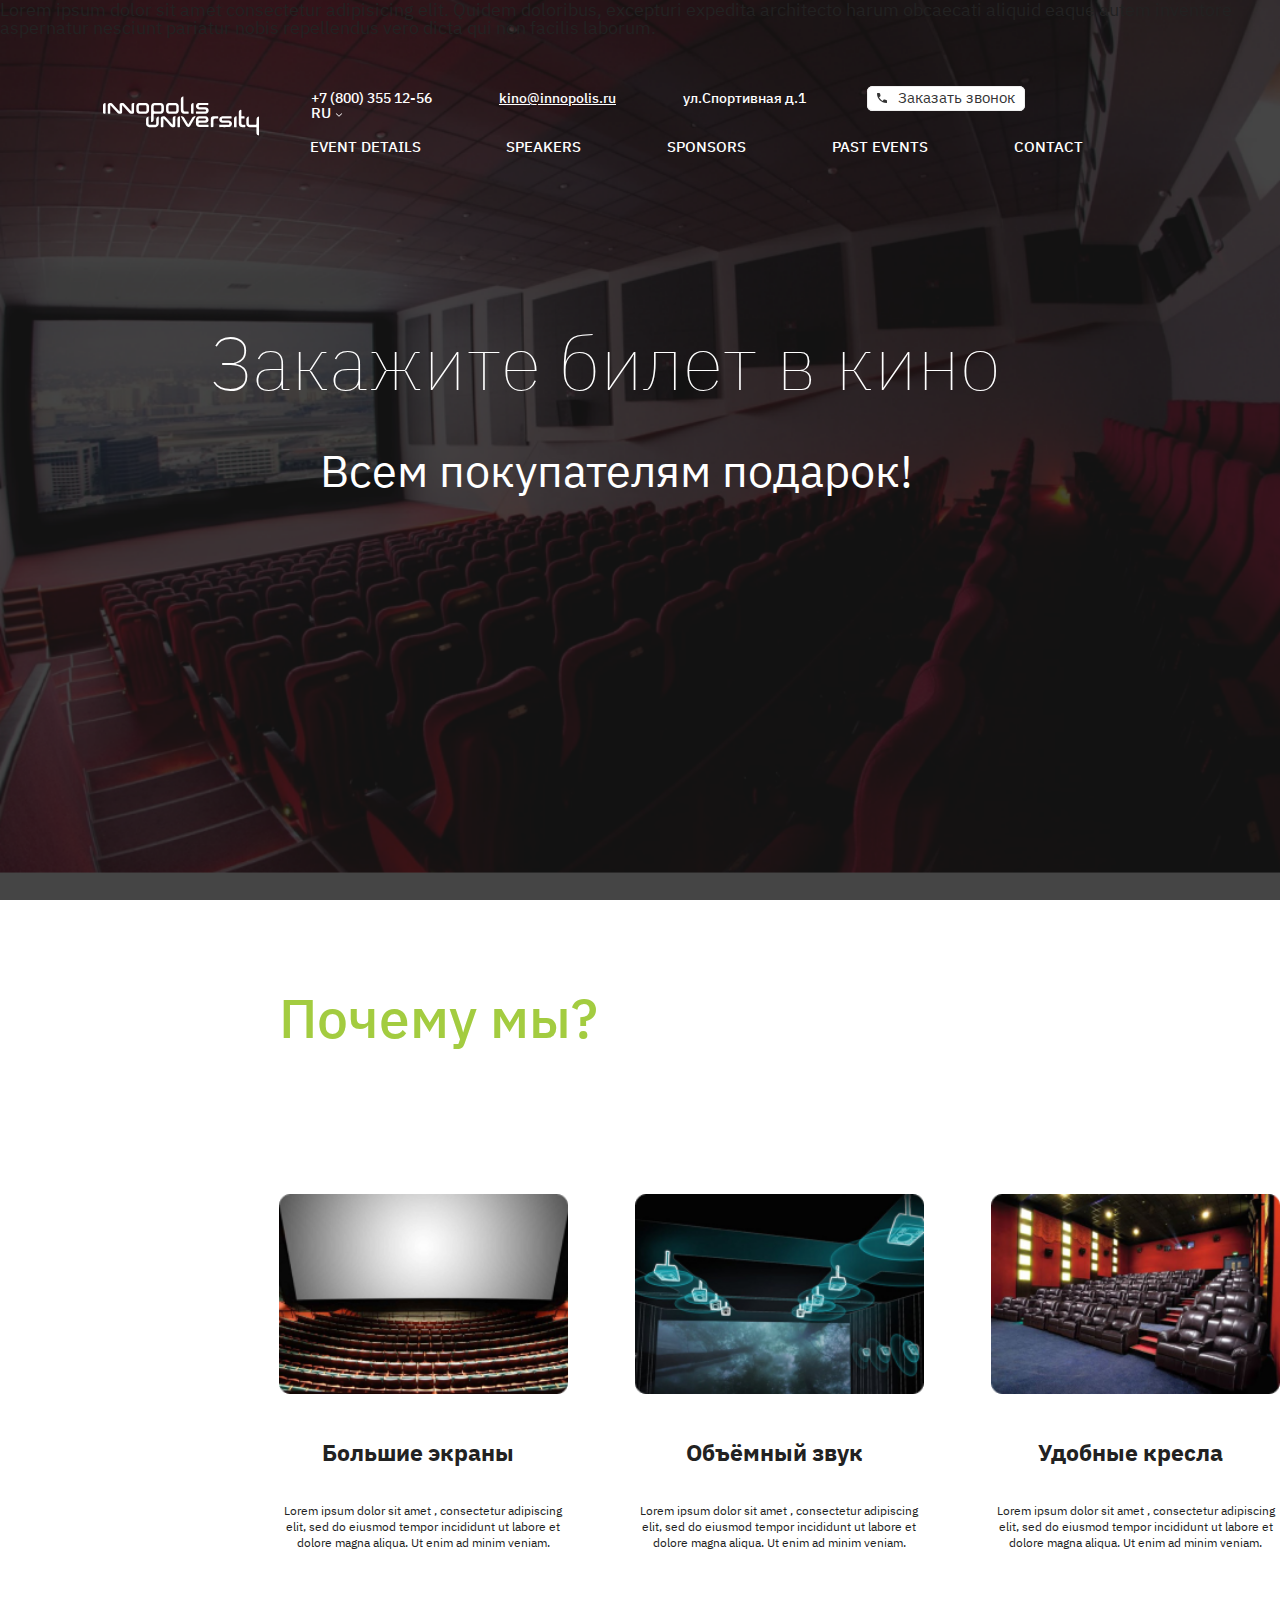
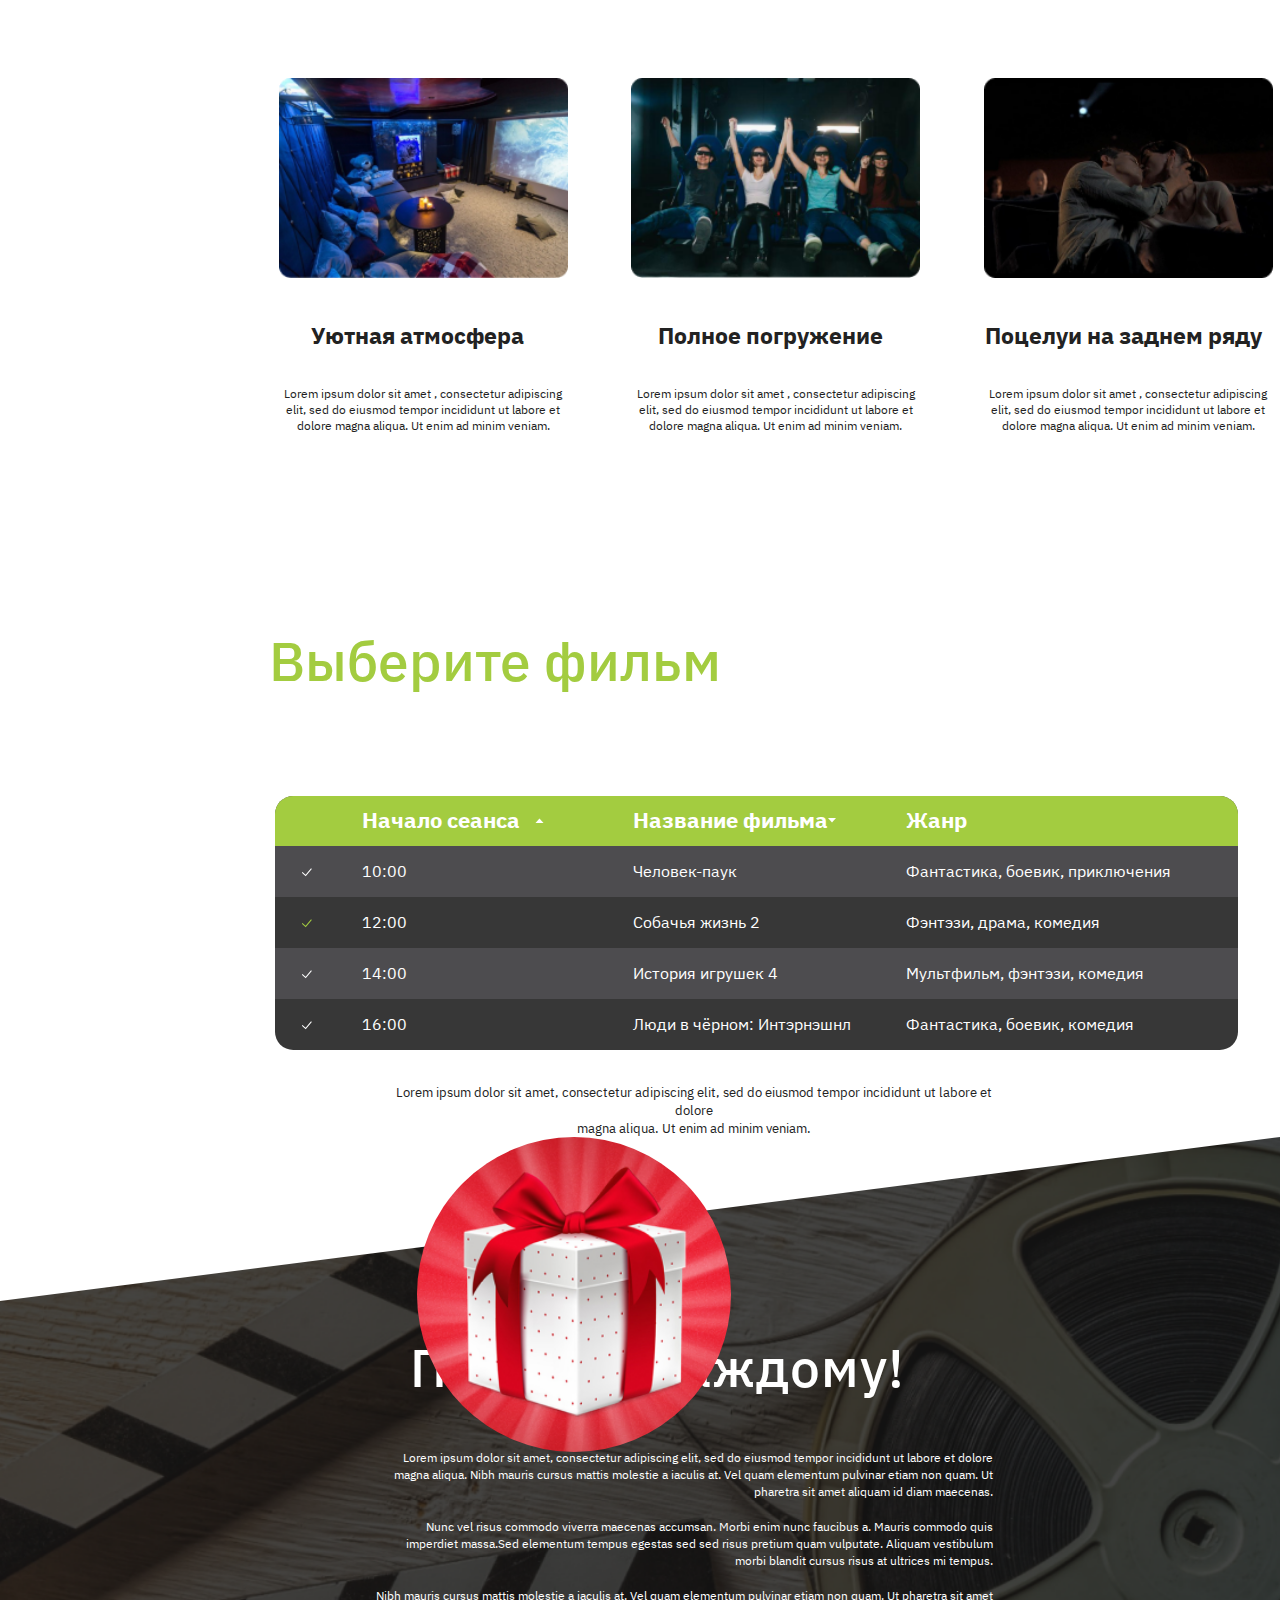
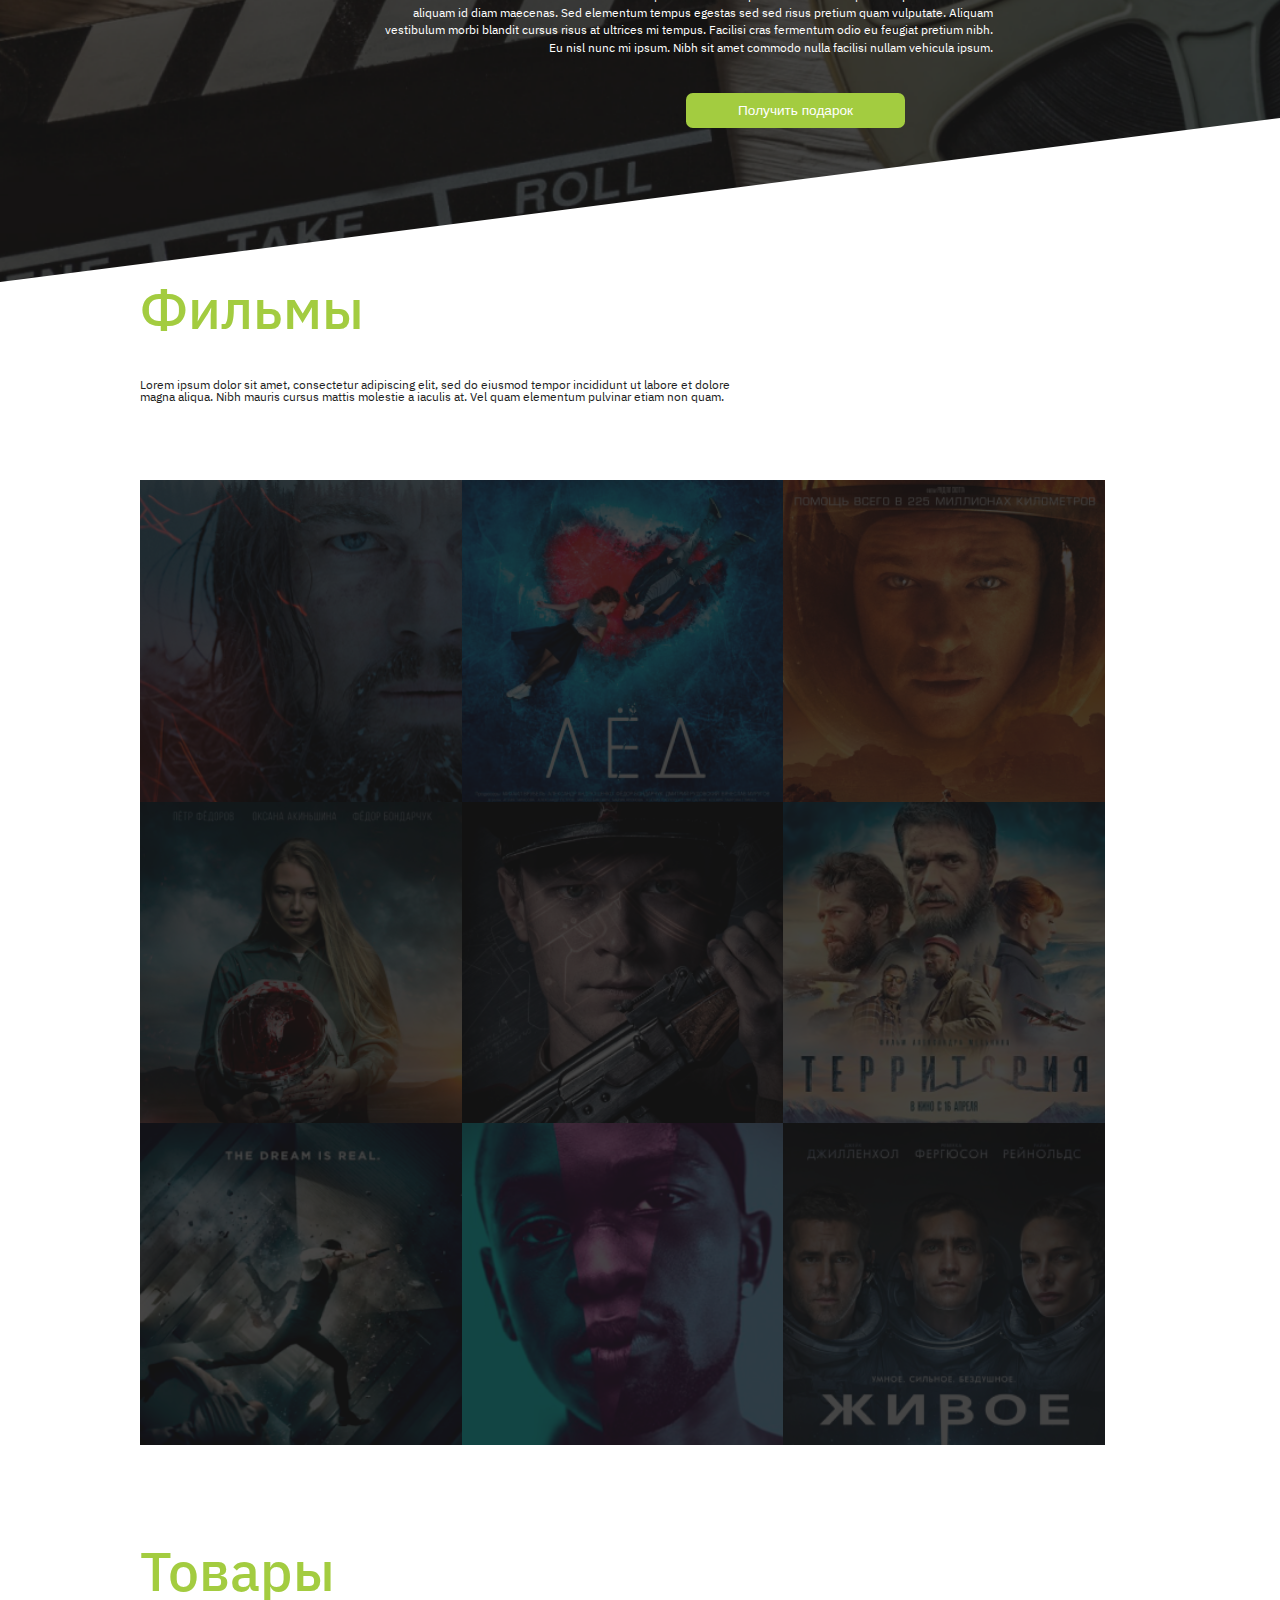
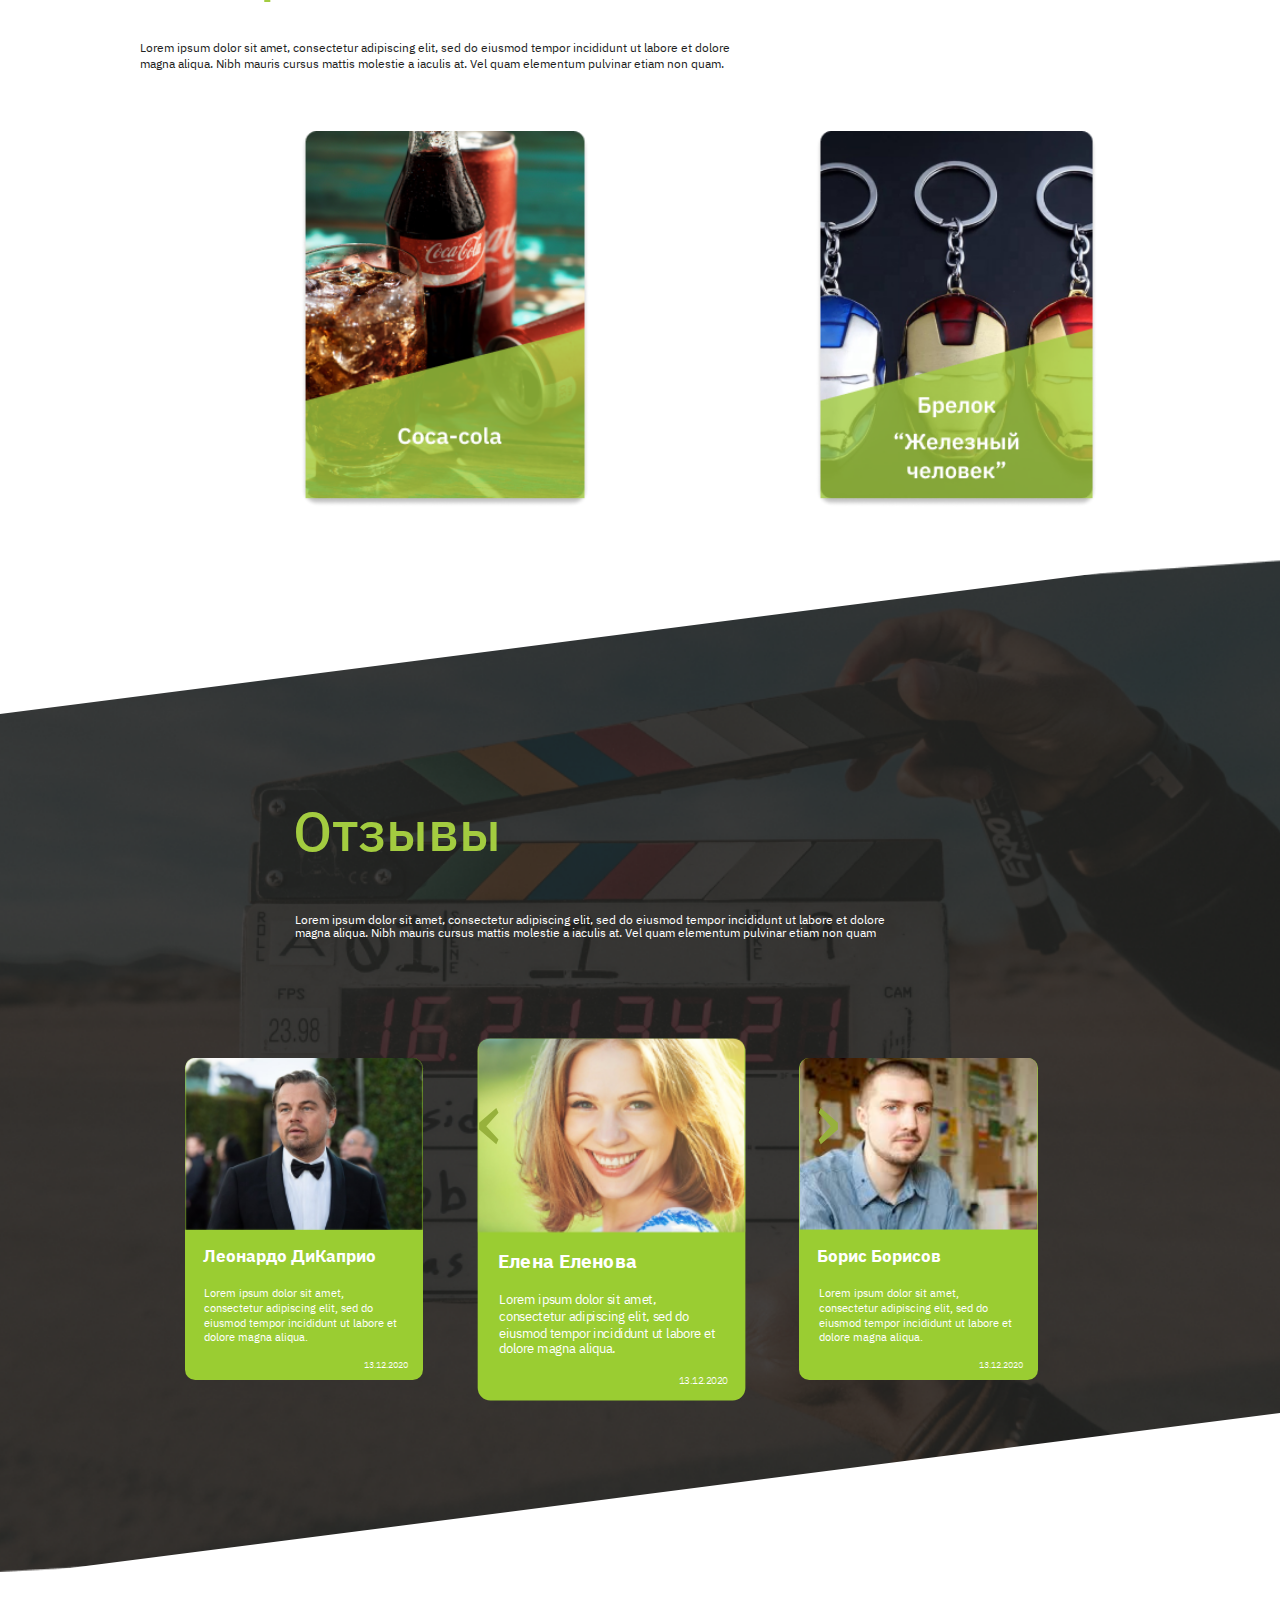
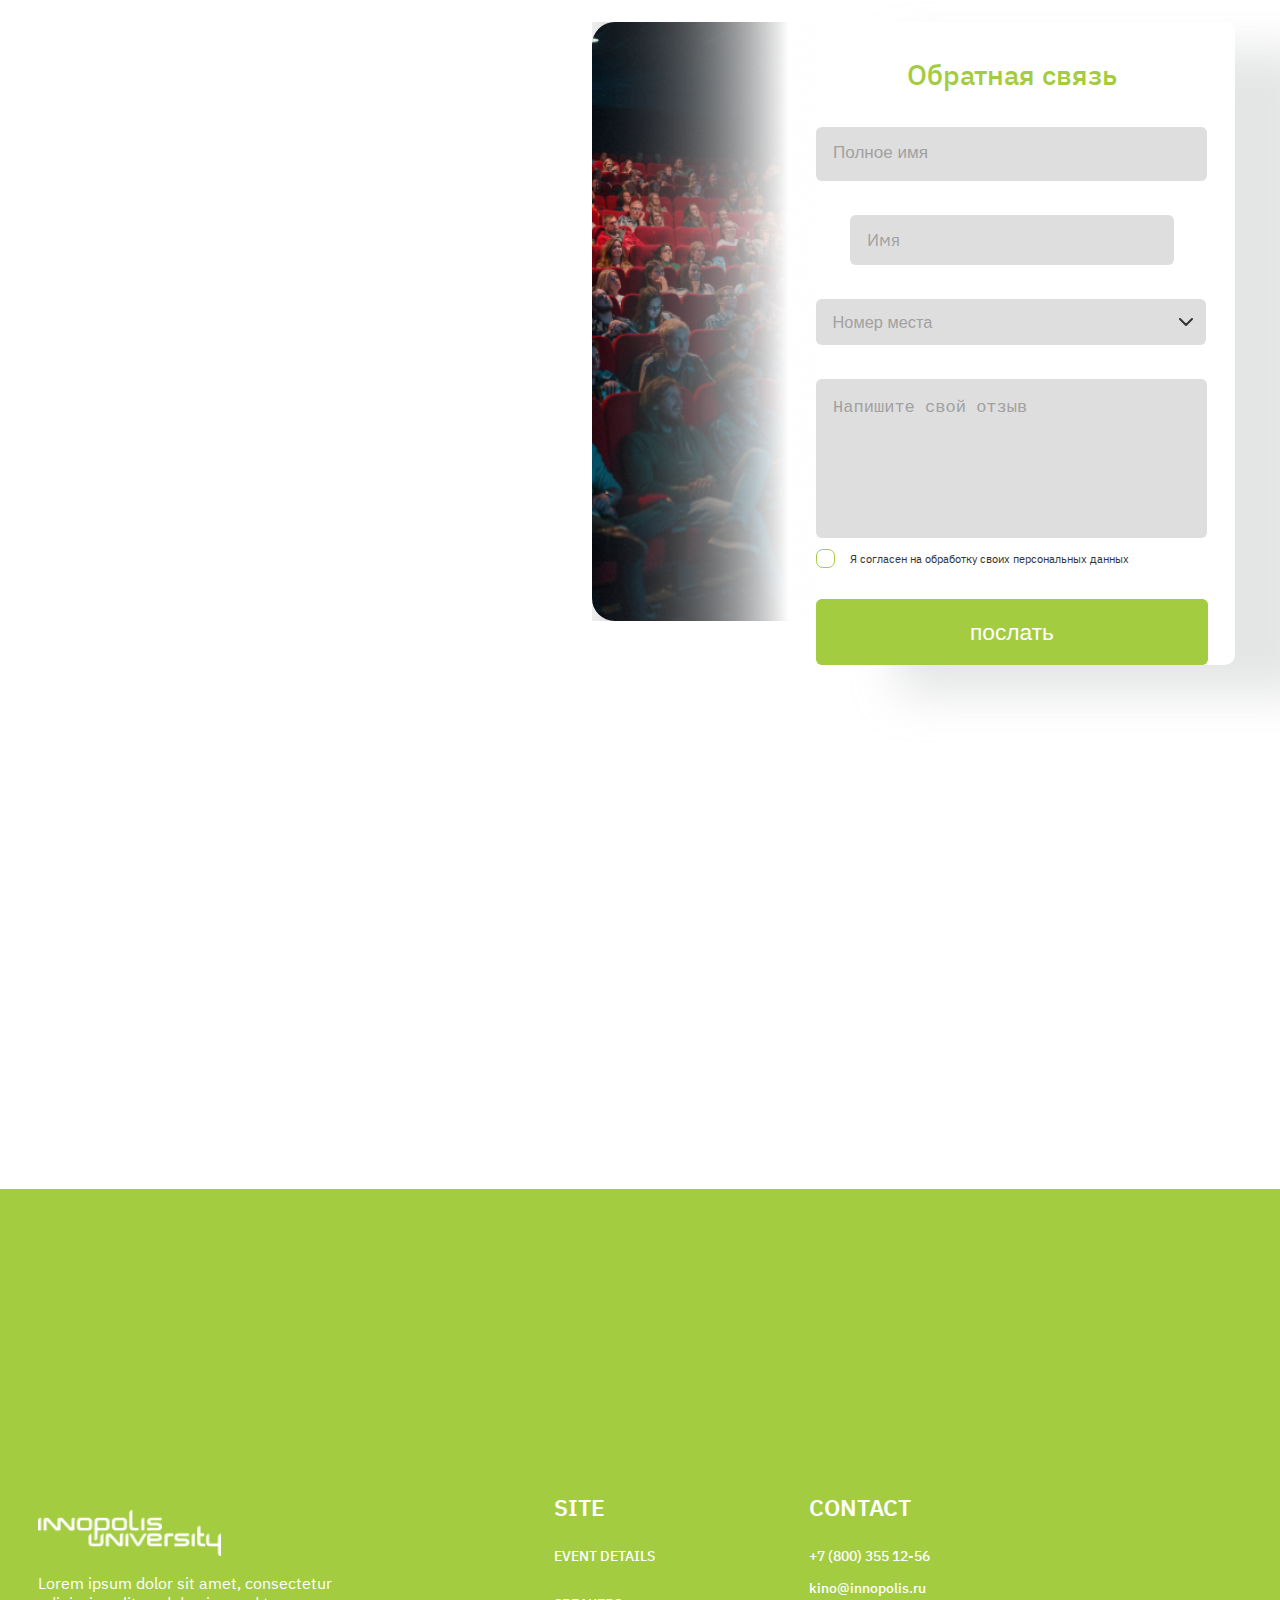
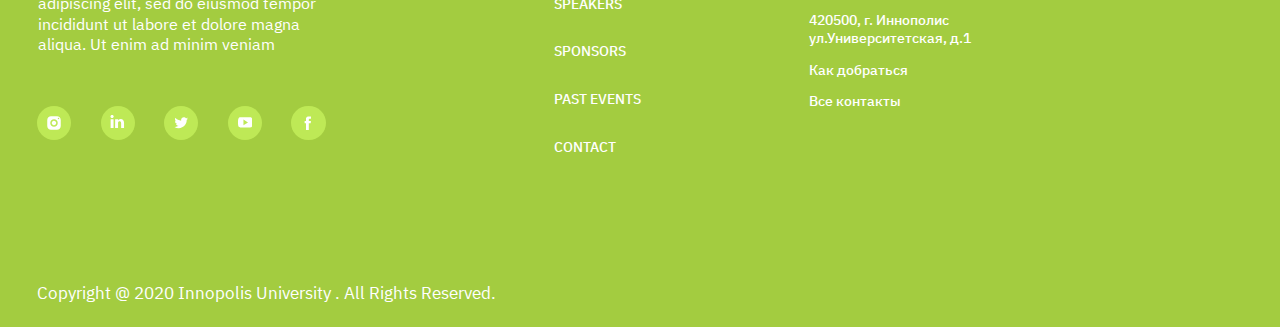
<file: index.html>
<!DOCTYPE html>
<html lang="en">

<head>
    <meta charset="UTF-8">
    <meta http-equiv="X-UA-Compatible" content="IE=edge">
    <meta name="viewport" content="width=device-width, initial-scale=1.0">
    <title>Project</title>
    <link rel="stylesheet" href="./css/reset.css">
    <link rel="stylesheet" href="./css/layout.css">
    <link rel="stylesheet" href="./css/main.css">
    <link rel="stylesheet" href="./css/media.css">
    <link rel="stylesheet" href="css/owl.carousel.min.css">
    <script src="./js/jquery-3.6.0.min.js" defer></script>
    <script src="./js/owl.carousel.min.js" defer></script>
    <script src="./js/main.js" defer></script>
</head>
<div>
    <body>
        <div class="blok">
            <header class="header">
                <div class="hfdkusah">
                    <p>Lorem ipsum dolor sit amet consectetur adipisicing elit. Quidem doloribus, excepturi expedita architecto harum obcaecati aliquid eaque autem inventore aspernatur nesciunt pariatur nobis repellendus vero dicta qui non facilis laborum.</p>
                </div>
                <div class="  container_header container">
                    <div class="navigation">
                        <a class="blok__coll">
                            <svg width="156" height="40" fill="none" xmlns="http://www.w3.org/2000/svg">
                                <path
                                    d="M7.34037 9.20041C7.31358 9.61861 7.26 9.91732 7.26 10.216C7.26 12.4564 7.23321 14.6967 7.26 16.9371C7.26 17.5644 7.09926 17.7735 6.53666 17.7735C4.76849 17.7735 4.76849 17.7735 4.76849 15.802C4.76849 13.6214 4.76849 11.4109 4.76849 9.23028C4.76849 7.85621 5.54541 7.07955 6.75098 6.98994C8.0905 6.87045 9.10854 7.22891 10.073 8.39389C12.0019 10.694 14.0915 12.8148 16.1008 14.9954C16.208 15.1149 16.3152 15.2045 16.5563 15.4136C16.5831 15.0253 16.6366 14.7565 16.6366 14.5175C16.6366 12.6655 16.6366 10.8135 16.6366 8.93157C16.6366 7.67698 17.1724 7.04968 18.3244 7.01981C18.8334 6.98994 19.3425 7.04968 19.8515 6.98994C20.4409 6.9302 20.8695 7.19904 21.2714 7.64711C23.4682 10.0667 25.6918 12.4564 27.9154 14.876C28.0493 15.0253 28.2101 15.1747 28.478 15.4435C28.5048 14.9954 28.5316 14.7565 28.5316 14.5175C28.5316 12.6356 28.5316 10.7537 28.5316 8.87183C28.5316 7.67698 29.0406 7.07955 30.139 7.01981C30.5944 6.98994 31.0231 7.01981 31.3714 7.01981C31.2642 7.76659 31.0767 8.4835 31.0767 9.23028C31.0231 11.4408 31.0767 13.6512 31.0499 15.8617C31.0499 16.25 30.9963 16.6682 30.8891 17.0566C30.7284 17.5345 30.4069 17.8332 29.9247 17.8033C29.4424 17.7735 28.9334 17.7436 28.4512 17.8033C27.46 17.9527 26.7634 17.4748 26.0936 16.6981C24.0308 14.3681 21.9143 12.0681 19.7979 9.76797C19.6372 9.58874 19.4764 9.43938 19.1817 9.17054C19.1549 9.61861 19.1281 9.85758 19.1281 10.0966C19.1281 12.0979 19.1281 14.0993 19.1281 16.1007C19.1281 17.3553 18.7531 17.8033 17.6547 17.7735C14.6541 17.7137 15.6186 18.2215 13.4486 15.8617C11.6 13.7707 9.75151 11.7395 7.87618 9.70822C7.74223 9.55887 7.58148 9.43938 7.34037 9.20041Z"
                                    fill="white" />
                                <path
                                    d="M48.0895 17.8627C48.0895 15.473 48.0895 13.1132 48.0895 10.7235C48.0895 8.39354 49.3754 6.95972 51.4651 6.95972C53.5279 6.95972 55.564 6.95972 57.6269 6.95972C59.6093 6.95972 60.9221 8.42341 60.9221 10.604C60.9221 11.8287 60.9221 13.0833 60.9221 14.3081C60.9221 16.1899 59.6629 17.6835 57.9483 17.7134C55.8319 17.7433 53.7155 17.7134 51.599 17.7433C50.6614 17.7433 50.6614 17.7433 50.6614 18.7589C50.6614 20.3421 50.6614 21.8954 50.6614 23.4785C50.6614 24.8228 50.0452 25.7189 48.8664 26.0773C48.1698 26.2864 48.0627 26.1968 48.0627 25.4202C48.0895 22.8811 48.0895 20.3719 48.0895 17.8627ZM54.4924 15.5328C55.3229 15.5328 56.1534 15.5328 56.9839 15.5328C57.9215 15.5328 58.3234 15.0847 58.3234 14.0691C58.3234 12.934 58.3234 11.769 58.3234 10.6339C58.3234 9.73775 57.9483 9.20006 57.1446 9.17019C55.3765 9.11045 53.6083 9.11045 51.8401 9.17019C51.0364 9.20006 50.6614 9.70788 50.6614 10.604C50.6614 11.769 50.6614 12.934 50.6614 14.099C50.6614 15.025 51.09 15.5029 51.9205 15.5029C52.8046 15.5328 53.6619 15.5328 54.4924 15.5328Z"
                                    fill="white" />
                                <path
                                    d="M121.253 31.126C119.807 31.126 118.36 31.0961 116.887 31.126C116.431 31.126 116.244 30.9766 116.244 30.4389C116.297 28.4973 116.003 28.8259 117.69 28.8259C120.075 28.796 122.486 28.8259 124.87 28.8259C125.031 28.8259 125.218 28.8259 125.379 28.8259C125.942 28.796 126.37 28.3479 126.344 27.8102C126.344 27.3024 125.888 26.8543 125.326 26.8543C123.45 26.8543 121.575 26.8842 119.7 26.8245C119.191 26.8245 118.628 26.705 118.146 26.4959C116.806 25.9283 116.163 24.7335 116.244 23.21C116.324 21.9554 117.315 20.7307 118.574 20.4021C118.896 20.3125 119.244 20.2528 119.592 20.2528C122.379 20.2528 125.138 20.2528 127.924 20.2229C128.46 20.2229 128.621 20.4021 128.621 20.9996C128.567 22.8217 128.835 22.523 127.228 22.523C124.924 22.5529 122.62 22.523 120.316 22.523C120.155 22.523 120.021 22.523 119.86 22.523C119.298 22.5529 118.869 22.9711 118.896 23.5088C118.896 24.0464 119.325 24.4945 119.887 24.4945C121.762 24.4945 123.638 24.4945 125.513 24.5244C125.942 24.5244 126.37 24.5841 126.772 24.7335C128.139 25.1816 129.023 26.466 128.996 27.8401C128.969 29.3337 127.951 30.6181 126.504 30.9467C126.103 31.0363 125.701 31.0662 125.299 31.0961C123.932 31.126 122.593 31.126 121.253 31.126Z"
                                    fill="white" />
                                <path
                                    d="M72.682 20.2527C72.5481 20.88 72.3605 21.4774 72.3337 22.0749C72.3069 24.4645 72.3069 26.8244 72.3069 29.2141C72.3069 30.618 71.8515 31.0063 70.6459 31.1557C69.0385 31.3349 67.8597 30.7076 66.7881 29.3933C64.9664 27.1828 62.9839 25.1516 61.055 23.0606C60.921 22.9112 60.7335 22.7619 60.4656 22.493C60.4388 22.9411 60.412 23.21 60.412 23.4788C60.412 25.7789 60.3852 28.1088 60.412 30.4089C60.412 30.9765 60.2781 31.1856 59.769 31.1557C59.3136 31.1258 58.8314 31.1258 58.3491 31.1557C57.9741 31.1856 57.8133 31.0362 57.8133 30.5881C57.8133 27.9595 57.7865 25.3607 57.8401 22.732C57.8669 21.0592 58.6706 20.2826 60.1709 20.2826C60.4656 20.2826 60.7603 20.3124 61.055 20.2826C61.6444 20.2228 62.073 20.4618 62.4749 20.9099C64.5913 23.2398 66.7345 25.5698 68.8778 27.8997C69.0921 28.1387 69.3332 28.3478 69.7083 28.7063C69.7351 28.2881 69.7351 28.0192 69.7351 27.7802C69.7351 25.988 69.7351 24.1957 69.7351 22.4333C69.7351 20.9995 70.2977 20.3423 71.6104 20.2826C72.0122 20.2228 72.4141 20.2527 72.682 20.2527Z"
                                    fill="white" />
                                <path
                                    d="M153.455 31.1257C151.124 31.1257 148.927 31.1257 146.704 31.1257C145.846 31.1257 145.07 30.8868 144.373 30.2893C143.676 29.6919 143.275 28.9451 143.301 27.8996C143.328 26.3463 143.301 24.793 143.328 23.2696C143.355 21.8955 144.4 20.6409 145.766 20.4617C145.766 20.7305 145.793 20.9695 145.793 21.2085C145.793 23.2397 145.793 25.2709 145.793 27.2723C145.793 28.3776 146.195 28.7958 147.186 28.8256C148.847 28.8256 150.508 28.8256 152.196 28.8256C153.107 28.8256 153.455 28.4074 153.455 27.3918C153.482 25.8982 153.428 24.4047 153.562 22.9111C153.669 21.6266 154.687 20.6708 155.973 20.4617C156 20.7305 156 20.9695 156 21.2085C156 27.0334 156 32.8284 156 38.6533C156 39.4897 155.893 39.5793 155.196 39.3702C154.098 39.0416 153.428 38.0857 153.428 36.8013C153.428 34.9194 153.455 33.0674 153.455 31.1257Z"
                                    fill="white" />
                                <path
                                    d="M98.1592 17.7136C96.6321 17.7136 95.1319 17.6837 93.6048 17.7136C93.1226 17.7136 92.9351 17.5642 92.9351 16.9668C92.9886 15.2343 92.7475 15.5031 94.2746 15.5031C96.7125 15.4732 99.1504 15.5031 101.588 15.5031C101.803 15.5031 102.017 15.533 102.231 15.4732C102.687 15.3836 103.089 15.0252 103.035 14.5174C102.981 14.1589 102.66 13.7706 102.365 13.5316C102.178 13.3822 101.829 13.4121 101.562 13.4121C99.713 13.4121 97.8377 13.4121 95.9892 13.4121C94.7032 13.3822 93.4709 12.4264 93.1226 11.2016C92.5064 9.14053 93.9531 6.95992 96.016 6.95992C98.9361 6.93005 101.856 6.95992 104.803 6.93005C105.178 6.93005 105.339 7.04954 105.339 7.49761C105.312 9.43924 105.527 9.11066 103.946 9.11066C101.669 9.14053 99.4183 9.11066 97.1412 9.11066C96.9 9.11066 96.6321 9.14053 96.391 9.20027C95.882 9.31975 95.5605 9.67821 95.6141 10.2458C95.6409 10.8432 96.016 11.1718 96.5518 11.2016C97.3823 11.2315 98.2128 11.2016 99.0433 11.2016C100.195 11.2016 101.347 11.112 102.499 11.2315C103.223 11.3211 103.999 11.6497 104.616 12.0978C105.58 12.8147 105.875 14.2485 105.527 15.5031C105.205 16.5785 103.973 17.624 102.874 17.6538C101.267 17.7435 99.713 17.7136 98.1592 17.7136Z"
                                    fill="white" />
                                <path
                                    d="M39.6496 17.7134C38.5512 17.7134 37.4795 17.7433 36.3811 17.7134C34.5058 17.6835 33.327 16.3393 33.327 14.2483C33.327 12.934 33.327 11.6197 33.327 10.3053C33.327 8.42344 34.5862 6.95975 36.274 6.92987C38.5244 6.9 40.748 6.9 42.9984 6.92987C44.3647 6.95975 46.1596 8.24421 46.0525 10.3949C45.9989 11.7093 46.0525 13.0236 46.0525 14.338C46.0525 16.1601 44.8201 17.6238 43.1591 17.6835C42.0071 17.7433 40.8283 17.7134 39.6496 17.7134ZM39.6496 15.5328C40.5069 15.5328 41.3641 15.5328 42.2214 15.5328C43.0787 15.5328 43.4806 15.0847 43.4806 14.1289C43.4806 12.9639 43.4806 11.7989 43.4806 10.6339C43.4806 9.7079 43.1323 9.20009 42.3286 9.17022C40.5604 9.11048 38.7923 9.11048 37.0241 9.17022C36.2204 9.20009 35.8453 9.70791 35.8185 10.604C35.8185 11.769 35.8185 12.934 35.8185 14.099C35.8185 15.025 36.274 15.5029 37.1045 15.5029C37.935 15.5328 38.7923 15.5328 39.6496 15.5328Z"
                                    fill="white" />
                                <path
                                    d="M69.4138 17.7134C68.3154 17.7134 67.2438 17.7134 66.1453 17.7134C64.2432 17.6836 63.0645 16.3095 63.0645 14.2185C63.0645 12.9042 63.0645 11.5898 63.0645 10.3054C63.0645 8.48322 64.3236 6.98965 65.9846 6.95978C68.2618 6.92991 70.539 6.92991 72.843 6.95978C74.1825 6.98965 75.9238 8.30399 75.7899 10.3651C75.7095 11.7093 75.7631 13.0834 75.7631 14.4276C75.7631 16.1601 74.5575 17.6238 72.9769 17.6836C71.7981 17.7433 70.6194 17.7134 69.4138 17.7134ZM69.4406 15.5328C70.2711 15.5328 71.1016 15.5328 71.9321 15.5328C72.8162 15.5328 73.2716 15.0848 73.2984 14.1289C73.3252 12.934 73.3252 11.7392 73.2984 10.5742C73.2716 9.73781 72.843 9.20013 72.0928 9.20013C70.2979 9.17026 68.5029 9.17026 66.708 9.20013C65.9578 9.23 65.556 9.76768 65.5292 10.6041C65.5024 11.7989 65.5024 12.9938 65.5292 14.1588C65.556 15.025 66.0114 15.5328 66.7883 15.5328C67.6724 15.5328 68.5565 15.5328 69.4406 15.5328Z"
                                    fill="white" />
                                <path
                                    d="M45.5435 20.4022C45.5435 20.7308 45.5435 20.9698 45.5435 21.2386C45.5435 23.2997 45.5435 25.331 45.5435 27.3921C45.5435 28.3778 45.9454 28.8259 46.8294 28.8259C48.544 28.8259 50.2318 28.8259 51.9464 28.8259C52.8037 28.8259 53.2056 28.4077 53.2056 27.4518C53.2056 26.1375 53.2056 24.8232 53.2056 23.5387C53.2323 21.9854 54.2772 20.7009 55.7506 20.462C55.7774 20.7308 55.7774 20.9698 55.7774 21.2087C55.7774 23.2699 55.6971 25.3011 55.8042 27.3622C55.9114 29.8117 54.2504 31.0961 52.5358 31.1559C50.4461 31.2156 48.3565 31.1857 46.2668 31.1559C45.356 31.1559 44.5523 30.7974 43.8825 30.1104C43.3467 29.5727 43.052 28.9454 43.052 28.109C43.0788 26.5856 43.052 25.0621 43.052 23.5387C43.052 21.8958 43.9629 20.7607 45.5435 20.4022Z"
                                    fill="white" />
                                <path
                                    d="M138.346 20.2526C139.283 20.2526 140.114 20.2825 140.971 20.2526C141.4 20.2227 141.587 20.4019 141.561 20.9098C141.507 22.941 141.802 22.5228 140.087 22.5825C139.525 22.5825 138.989 22.5825 138.373 22.5825C138.373 24.2553 138.319 25.8684 138.399 27.4814C138.426 28.2282 139.203 28.8256 139.926 28.8555C140.569 28.8854 141.212 28.8854 141.855 28.8555C142.204 28.8555 142.338 29.0049 142.364 29.3932C142.445 31.1556 142.472 31.1855 140.864 31.1556C140.007 31.1556 139.15 31.1556 138.319 31.0062C136.712 30.7075 135.801 29.4529 135.801 27.6308C135.801 23.8371 135.801 20.0734 135.801 16.2797C135.801 15.0251 136.738 13.89 137.783 13.8004C138.239 13.7705 138.399 13.9199 138.399 14.4277C138.373 16.1005 138.399 17.7733 138.399 19.4162C138.346 19.685 138.346 19.924 138.346 20.2526Z"
                                    fill="white" />
                                <path
                                    d="M77.6644 20.163C78.4949 20.2824 79.1647 20.2227 79.7273 20.4617C80.2631 20.7006 80.8257 21.1188 81.174 21.6565C82.3795 23.5683 83.5047 25.5697 84.6835 27.5412C84.8443 27.7801 85.005 28.049 85.2193 28.4074C85.4069 28.1386 85.5408 27.9295 85.6748 27.7503C86.7732 25.8982 87.9252 24.106 88.9432 22.1942C89.8273 20.4915 91.14 20.1928 92.7742 20.2824C92.6135 20.5812 92.4795 20.85 92.3188 21.089C90.7381 23.8073 89.1575 26.5255 87.5769 29.214C87.309 29.6919 86.9607 30.14 86.5856 30.4984C85.648 31.3647 84.5764 31.3049 83.7191 30.3192C83.3708 29.901 83.0761 29.4231 82.7814 28.975C81.2543 26.4061 79.7541 23.8073 78.227 21.2085C78.0663 20.9396 77.9323 20.6409 77.6644 20.163Z"
                                    fill="white" />
                                <path
                                    d="M80.3982 0.47788C80.3982 0.776593 80.3982 1.01556 80.3982 1.28441C80.3982 5.25729 80.3982 9.23017 80.3982 13.2031C80.3982 14.7862 81.068 15.533 82.4611 15.533C83.3183 15.533 84.1756 15.5629 85.0329 15.533C85.4884 15.5031 85.6759 15.6525 85.6759 16.2201C85.6223 17.9825 85.8902 17.7136 84.3364 17.7435C83.238 17.7435 82.1128 17.7435 81.0144 17.7435C79.0855 17.7136 77.8531 16.3097 77.8531 14.1888C77.8531 10.5744 77.8799 6.95995 77.8531 3.31565C77.7995 1.58312 78.9515 0.328524 80.3982 0.47788Z"
                                    fill="white" />
                                <path
                                    d="M107.805 26.6151C107.805 25.3904 107.805 24.1956 107.805 22.9708C107.805 21.3578 108.662 20.3123 110.135 20.2824C111.662 20.2227 113.216 20.2824 114.743 20.2526C115.118 20.2526 115.279 20.4019 115.279 20.8201C115.252 22.941 115.52 22.4929 113.806 22.5527C113.297 22.5527 112.788 22.5527 112.279 22.5527C111.1 22.5527 110.43 23.2994 110.43 24.6436C110.43 26.5554 110.403 28.4672 110.43 30.3491C110.43 30.9166 110.323 31.1854 109.76 31.1257C109.305 31.066 108.849 31.0958 108.421 31.1257C107.965 31.1556 107.831 30.9465 107.831 30.4387C107.831 29.1841 107.831 27.8996 107.805 26.6151Z"
                                    fill="white" />
                                <path
                                    d="M133.604 25.7192C133.604 27.3024 133.577 28.8557 133.604 30.4389C133.604 30.9467 133.497 31.1857 132.988 31.1558C132.479 31.1259 131.97 31.1857 131.461 31.1259C131.3 31.0961 131.032 30.7973 131.032 30.648C131.005 27.9297 130.979 25.2114 131.032 22.523C131.059 21.358 132.131 20.3424 133.202 20.2827C133.631 20.2528 133.604 20.5814 133.604 20.91C133.604 22.4931 133.604 24.1062 133.604 25.7192Z"
                                    fill="white" />
                                <path
                                    d="M2.59866 12.3369C2.59866 13.9201 2.57187 15.4734 2.59866 17.0566C2.59866 17.5943 2.43792 17.7436 1.9557 17.7436C-2.55493e-07 17.7735 0 17.8034 0 15.6228C0 13.5915 0 11.5304 0 9.49915C0 8.18482 0.857291 7.13933 2.03607 6.98997C2.46471 6.93023 2.59866 7.10945 2.59866 7.58739C2.59866 9.1407 2.59866 10.7537 2.59866 12.3369Z"
                                    fill="white" />
                                <path
                                    d="M76.969 25.6893C76.969 27.2725 76.9422 28.8258 76.969 30.409C76.969 30.9466 76.8618 31.2155 76.326 31.1557C75.8706 31.096 75.3884 31.1856 74.9329 31.1259C74.7722 31.096 74.4775 30.8271 74.4775 30.6479C74.4507 27.8699 74.4507 25.0919 74.4775 22.3138C74.5043 21.2982 75.7634 20.1332 76.6207 20.3125C76.7547 20.3423 76.9154 20.7307 76.9422 20.9398C76.9958 22.4931 76.969 24.0762 76.969 25.6893Z"
                                    fill="white" />
                                <path
                                    d="M90.5515 12.3666C90.5515 13.8602 90.5247 15.3537 90.5515 16.8772C90.5515 17.5045 90.4175 17.7733 89.8014 17.7434C88.0332 17.7136 88.0332 17.7434 88.0332 15.7421C88.0332 13.5913 88.06 11.4705 88.0332 9.31975C88.0064 7.88593 89.1048 7.13915 90.0157 6.95992C90.4711 6.87031 90.5515 7.16902 90.5515 7.58722C90.5515 9.17039 90.5515 10.7834 90.5515 12.3666Z"
                                    fill="white" />
                                <path
                                    d="M104.804 28.7957C102.098 28.8255 99.3921 28.8255 96.6595 28.7957C95.9362 28.7957 95.5076 28.4073 95.5343 27.78C95.5611 27.1528 95.9362 26.8242 96.6595 26.8242C98.5081 26.8242 100.33 26.854 102.178 26.7943C102.741 26.7644 103.33 26.6449 103.839 26.3761C104.723 25.9579 105.42 25.241 105.527 24.1357C105.768 21.985 104.429 20.2823 102.473 20.2226C100.33 20.1927 98.2134 20.1927 96.0701 20.2226C94.1948 20.2525 92.9625 21.746 92.9625 23.837C92.9625 25.1812 92.9893 26.5553 92.9625 27.8995C92.9625 28.7061 93.2036 29.3334 93.6858 29.871C94.4091 30.6776 95.2932 31.0659 96.2845 31.0659C97.7044 31.0958 99.151 31.0659 100.571 31.0659C101.776 31.0659 103.009 31.0659 104.214 31.0659C105.768 31.036 105.5 31.3347 105.554 29.5425C105.581 28.945 105.366 28.7957 104.804 28.7957ZM95.4272 23.9266C95.454 23.0604 95.8826 22.5526 96.6595 22.5526C98.4009 22.5526 100.115 22.5526 101.857 22.5526C102.58 22.5526 102.928 22.8811 102.928 23.5383C102.928 24.1955 102.553 24.5241 101.857 24.5241C100.892 24.5241 99.928 24.5241 98.9635 24.5241C97.9723 24.5241 96.9542 24.4942 95.963 24.5241C95.5343 24.5539 95.4272 24.3448 95.4272 23.9266Z"
                                    fill="white" />
                                <path
                                    d="M98.9906 24.5247C97.9994 24.5247 96.9814 24.4943 95.9901 24.5247C96.9814 24.5247 97.9726 24.5247 98.9906 24.5247C99.9551 24.5247 100.92 24.5247 101.884 24.5247C100.893 24.5552 99.9551 24.5247 98.9906 24.5247Z"
                                    fill="white" />
                            </svg>
                        </a>
                        <div class="menu">
                            <div class="menu__list">
                                <a class="blok__tel link-white" href="tel:+78003551256">+7 (800) 355 12-56</a>
                                <a href="mailto:kino@innopolis.ru" class="blok__title link-white"> kino@innopolis.ru</a>
                                <p class="blok__address link-white">ул.Спортивная д.1</p>
                                <a href="#" class="blok__call">
                                    <svg width="10" height="10" viewbox="0 0 10 10" xmlns="http://www.w3.org/2000/svg">
                                        <path
                                            d="M5.67222 7.98889C4.1 7.18333 2.81111 5.9 2.01111 4.32778L3.12371 3.49804C3.44322 3.25977 3.59072 2.85451 3.49912 2.4666L3.09853 0.770184C2.99196 0.318844 2.58905 0 2.1253 0H0.555556C0.25 0 0 0.25 0 0.555556C0 5.77222 4.22778 10 9.44444 10C9.75 10 10 9.75 10 9.44444V7.87332C10 7.4102 9.68201 7.00767 9.23146 6.90048L7.53545 6.49696C7.14653 6.40442 6.73987 6.55242 6.50139 6.87328L5.67222 7.98889Z"
                                            fill="#333333" />
                                    </svg>
                                    <span class="call">Заказать звонок</span>
                                </a>
                                <div class="block01__lng-wrap">
                                    <a href="#" class="block01__lng link-white">
                                        <span>RU</span>
                                        <svg class="block-svg" width="8" height="4" viewbox="0 0 8 4" fill="none"
                                            xmlns="http://www.w3.org/2000/svg">
                                            <path fill-rule="evenodd" clip-rule="evenodd"
                                                d="M4.00406 3.8728L0.824164 0.692904L1.38985 0.127219L4.00406 2.74143L6.61827 0.127219L7.18396 0.692905L4.00406 3.8728Z"
                                                fill="white" />
                                        </svg>
                                    </a>
                                    <div class="block01__dropdown">
                                        <a href="#">EN</a>
                                        <a href="#">RU</a>
                                    </div>
                                </div>
                            </div>
                            <nav class="blok__nav">
                                <ul class="blok__ul">
                                    <li><a class="link-white link-white_big" href="#whyus">EVENT DETAILS</a></li>
                                    <li><a class="link-white link-white_big" href="#select">SPEAKERS</a></li>
                                    <li><a class="link-white link-white_big" href="#film">SPONSORS</a></li>
                                    <li><a class="link-white link-white_big" href="#goods">PAST EVENTS</a></li>
                                    <li><a class="link-white link-white_big" href="#reviews">CONTACT</a></li>
                                </ul>
                            </nav>
                        </div>
                    </div>
                </div>
                <div class="blok__main">
                    <h1 class="blok__h1">
                        Закажите билет в кино
                    </h1>
                    <h2 class="blok__h2">
                        Всем покупателям подарок!
                    </h2>
                </div>
            </header>


        </div>

        <!-- <div class="welcome">
        <h3 class="welcome__title">Добро пожаловать!</h3>
        <p class="welcome__text">
            Lorem ipsum dolor sit amet, consectetur adipiscing elit, sed do eiusmod tempor incididunt ut
            labore
            et dolore magna aliqua. Ut enim ad minim veniam. <br><br>


            Duis aute irure dolor in reprehenderit in voluptate velit esse cillum dolore eu fugiat nulla
            pariatur. Excepteur sint occaecat cupidatat non proident, sunt.
        </p>
    </div> -->
        <main>
            <div class="container">
                <section id="whyus">
                    <div class="container">
                        <h2 class="section__title">Почему мы? </h2>
                        <div class="party">
                            <div class="convenience">
                                <img class="img" src="image/1.png" alt="">
                                <div class="menu_bar">
                                    <h3 class="why_card_text">Большие экраны</h3>
                                    <p class="content-text">
                                        Lorem ipsum dolor sit amet , consectetur adipiscing elit, sed do eiusmod tempor
                                        incididunt ut labore et dolore magna aliqua. Ut enim ad minim veniam.
                                    </p>
                                </div>
                            </div>
                            <div class="convenience">
                                <img class="img" src="image/2.png" alt="">
                                <div class="menu_bar">
                                    <h3 class="why_card_text">Объёмный звук</h3>
                                    <p class="content-text">
                                        Lorem ipsum dolor sit amet , consectetur adipiscing elit, sed do eiusmod tempor
                                        incididunt ut labore et dolore magna aliqua. Ut enim ad minim veniam.
                                    </p>
                                </div>
                            </div>
                            <div class="convenience">
                                <img class="img" src="image/3.png" alt="">
                                <div class="menu_bar">
                                    <h3 class="why_card_text">Удобные кресла</h3>
                                    <p class="content-text">
                                        Lorem ipsum dolor sit amet , consectetur adipiscing elit, sed do eiusmod tempor
                                        incididunt ut labore et dolore magna aliqua. Ut enim ad minim veniam.
                                    </p>
                                </div>
                            </div>
                        </div>

                        <div class="party2">
                            <div class="convenience__two">
                                <img class="img" src="image/4.png" alt="">
                                <div class="menu_bar">
                                    <h3 class="why_card_text">Уютная атмосфера</h3>
                                    <p class="content-text">
                                        Lorem ipsum dolor sit amet , consectetur adipiscing elit, sed do eiusmod tempor
                                        incididunt ut labore et dolore magna aliqua. Ut enim ad minim veniam.
                                    </p>
                                </div>
                            </div>
                            <div class="convenience__two">
                                <img class="img" src="image/5.png" alt="">
                                <div class="menu_bar">
                                    <h3 class="why_card_text">Полное погружение</h3>
                                    <p class="content-text">
                                        Lorem ipsum dolor sit amet , consectetur adipiscing elit, sed do eiusmod tempor
                                        incididunt ut labore et dolore magna aliqua. Ut enim ad minim veniam.
                                    </p>
                                </div>
                            </div>
                            <div class="convenience__two">
                                <img class="img" src="image/6 (2).png" alt="">
                                <div class="menu_bar">
                                    <h3 class="why_card_text">Поцелуи на заднем ряду</h3>
                                    <p class="content-text">
                                        Lorem ipsum dolor sit amet , consectetur adipiscing elit, sed do eiusmod tempor
                                        incididunt ut labore et dolore magna aliqua. Ut enim ad minim veniam.
                                    </p>
                                </div>
                            </div>
                        </div>
                    </div>
                </section>
                <section class="film" id="film">
                    <div class="container">
                        <h2 class="section__heading">Выберите фильм</h2>
                        <table class="table film__table">
                            <thead>
                                <tr class="film__choice">
                                    <th class="table__row"></th>
                                    <th class="table__cell-head">
                                        <div class="table__wrapper"> <a class="table__film" href="#">Начало сеанса </a>
                                            <svg class="table__wrapper-svg" width="9" height="5" fill="none"
                                                xmlns="http://www.w3.org/2000/svg">
                                                <path d="M4.49182 0.5L8.49182 5H0.491821L4.49182 0.5Z" fill="white" />
                                            </svg>
                                        </div>
                                    </th>
                                    <th>
                                        <div class="table__wrapper"><a class="table__film" href="#">Название фильма</a>
                                            <svg width="8" height="5" fill="none" xmlns="http://www.w3.org/2000/svg">
                                                <path d="M4 4.5L8 0H0L4 4.5Z" fill="white" />
                                            </svg>
                                        </div>
                                    </th>
                                    <th>
                                        <a class="table__film" href="#">Жанр</a>
                                    </th>
                                </tr>
                            </thead>
                            <tbody>
                                <tr>
                                    <td class="table__row"><svg width="11" height="9" fill="none"
                                            xmlns="http://www.w3.org/2000/svg">
                                            <path fill-rule="evenodd" clip-rule="evenodd"
                                                d="M4.60581 6.79378L1.46056 3.93033L0.787354 4.66979L4.70255 8.23421L10.8223 0.94099L10.0562 0.298203L4.60581 6.79378Z"
                                                fill="white" />
                                        </svg>
                                    </td>
                                    <td>10:00</td>
                                    <td>Человек-паук</td>
                                    <td>Фантастика, боевик, приключения</td>
                                </tr>
                                <tr class="two">
                                    <td class="table__row"><svg width="11" height="9" fill="none"
                                            xmlns="http://www.w3.org/2000/svg">
                                            <path fill-rule="evenodd" clip-rule="evenodd"
                                                d="M4.60581 6.79378L1.46056 3.93033L0.787354 4.66979L4.70255 8.23421L10.8223 0.94099L10.0562 0.298203L4.60581 6.79378Z"
                                                fill="#A3CC40" />
                                        </svg>
                                    </td>
                                    <td>12:00</td>
                                    <td>Собачья жизнь 2</td>
                                    <td>Фэнтэзи, драма, комедия</td>
                                </tr>
                                <tr>
                                    <td class="table__row"><svg width="11" height="9" fill="none"
                                            xmlns="http://www.w3.org/2000/svg">
                                            <path fill-rule="evenodd" clip-rule="evenodd"
                                                d="M4.60581 6.79378L1.46056 3.93033L0.787354 4.66979L4.70255 8.23421L10.8223 0.94099L10.0562 0.298203L4.60581 6.79378Z"
                                                fill="white" />
                                        </svg>
                                    </td>
                                    <td>14:00</td>
                                    <td>История игрушек 4</td>
                                    <td>Мультфильм, фэнтэзи, комедия</td>
                                </tr>
                                <tr class="two">
                                    <td class="table__row"><svg width="11" height="9" fill="none"
                                            xmlns="http://www.w3.org/2000/svg">
                                            <path fill-rule="evenodd" clip-rule="evenodd"
                                                d="M4.60581 6.79378L1.46056 3.93033L0.787354 4.66979L4.70255 8.23421L10.8223 0.94099L10.0562 0.298203L4.60581 6.79378Z"
                                                fill="white" />
                                        </svg>
                                    </td>
                                    <td>16:00</td>
                                    <td>Люди в чёрном: Интэрнэшнл</td>
                                    <td>Фантастика, боевик, комедия</td>
                                </tr>
                            </tbody>
                        </table>
                        <tfoot>
                            <div class="film__text">Lorem ipsum dolor sit amet, consectetur adipiscing elit, sed do
                                eiusmod
                                tempor incididunt ut labore et dolore <br> magna aliqua. Ut enim ad minim veniam.
                            </div>
                        </tfoot>

                    </div>

                </section>
            </div>

            <section class="present">
                <div class="container">
                    <img class="present__imbem" src="image/news 1.png" alt="present">
                    <div class="present__content">
                        <h2 class="present__heading">Подарок каждому!</h2>
                        <div class="section_text present__text">
                            Lorem ipsum dolor sit amet, consectetur adipiscing elit, sed do eiusmod tempor incididunt ut
                            labore
                            et
                            dolore magna aliqua. Nibh mauris cursus mattis molestie a iaculis at. Vel quam elementum
                            pulvinar
                            etiam
                            non quam. Ut pharetra sit amet aliquam id diam maecenas. <br>
                            <br>
                            Nunc vel risus commodo viverra maecenas accumsan. Morbi enim nunc faucibus a. Mauris commodo
                            quis
                            imperdiet massa.Sed elementum tempus egestas sed sed risus pretium quam vulputate. Aliquam
                            vestibulum
                            morbi blandit cursus risus at ultrices mi tempus. <br>
                            <br>
                            Nibh mauris cursus mattis molestie a iaculis at. Vel quam elementum pulvinar etiam non quam.
                            Ut
                            pharetra
                            sit amet aliquam id diam maecenas. Sed elementum tempus egestas sed sed risus pretium quam
                            vulputate.
                            Aliquam vestibulum morbi blandit cursus risus at ultrices mi tempus. Facilisi cras fermentum
                            odio eu
                            feugiat pretium nibh. Eu nisl nunc mi ipsum. Nibh sit amet commodo nulla facilisi nullam
                            vehicula
                            ipsum.
                        </div>
                        <button class="present__button">
                            Получить подарок
                        </button>
                    </div>
                </div>
            </section>
            <section class="cinema">
                <div class="container">
                    <div class="film__box">
                        <h2 class="cinema__heading">Фильмы</h2>

                        <p class="section__commit">Lorem ipsum dolor sit amet, consectetur adipiscing elit, sed do
                            eiusmod
                            tempor incididunt ut labore
                            et dolore <br> magna aliqua. Nibh mauris cursus mattis molestie a iaculis at. Vel quam
                            elementum
                            pulvinar
                            etiam non quam.
                        </p>
                        <table class="cinema__table">
                            <tr class="film__cards">
                                <td>
                                    <a href="https://www.kinopoisk.ru/film/522941/" class="film__img"
                                        title="кинопоиск / Выживший" target="_blank">
                                        <img src="image/001.png" alt="Выживший">
                                        <div class="film__p">
                                            <h2 class="cinema__title">Выживший</h2>
                                            <p class="cinema__text">Lorem ipsum dolor sit amet, consectetur adipiscing
                                                elit,
                                                sed
                                                do
                                                eiusmod tempor incididunt
                                                ut labore et dolore magna aliqua. Nibh mauris cursus mattis molestie a
                                                iaculis
                                                at.
                                                Vel
                                                quam elementum pulvinar etiam non quam. Ut pharetra sit amet aliquam id
                                                diam
                                                maecenas.
                                            </p>
                                        </div>
                                    </a>
                                </td>
                                <td>
                                    <a href="https://www.kinopoisk.ru/film/900052/" class="film__img"
                                        title="кинопоиск / Лёд" target="_blank">
                                        <img src="image/002.png" alt="Лёд">
                                        <div class="film__p">
                                            <h2 class="cinema__title">Лёд</h2>
                                            <p class="cinema__text">Lorem ipsum dolor sit amet, consectetur adipiscing
                                                elit,
                                                sed
                                                do
                                                eiusmod
                                                tempor incididunt ut labore et dolore magna
                                                aliqua. Nibh mauris cursus mattis molestie a iaculis at. Vel quam
                                                elementum
                                                pulvinar
                                                etiam non quam. Ut pharetra sit
                                                amet aliquam id diam maecenas.</p>
                                        </div>
                                    </a>
                                </td>
                                <td>
                                    <a href="https://www.kinopoisk.ru/film/841700/" class="film__img"
                                        title="кинопоиск / Марсианин" target="_blank"><img src="image/003.png"
                                            alt="Марсианин">
                                        <div class="film__p">
                                            <h2 class="cinema__title">Марсианин</h2>
                                            <p class="cinema__text">Lorem ipsum dolor sit amet, consectetur adipiscing
                                                elit,
                                                sed
                                                do
                                                eiusmod
                                                tempor incididunt ut labore et dolore magna
                                                aliqua. Nibh mauris cursus mattis molestie a iaculis at. Vel quam
                                                elementum
                                                pulvinar
                                                etiam non quam. Ut pharetra sit
                                                amet aliquam id diam maecenas.</p>
                                        </div>
                                    </a>
                                </td>
                            </tr>
                            <tr class="film__cards">
                                <td>
                                    <a href="kinopoisk.ru/film/1162604/" class="film__img" title="кинопоиск / Спутник"
                                        target="_blank"><img src="image/004.png" alt="Спутник">
                                        <div class="film__p">
                                            <h2 class="cinema__title">Спутник</h2>
                                            <p class="cinema__text">Lorem ipsum dolor sit amet, consectetur adipiscing
                                                elit,
                                                sed
                                                do
                                                eiusmod
                                                tempor incididunt ut labore et dolore magna
                                                aliqua. Nibh mauris cursus mattis molestie a iaculis at. Vel quam
                                                elementum
                                                pulvinar
                                                etiam non quam. Ut pharetra sit
                                                amet aliquam id diam maecenas.</p>
                                        </div>
                                    </a>
                                </td>
                                <td>
                                    <a href="https://www.kinopoisk.ru/film/1188248/" class="film__img"
                                        title="кинопоиск / Калашников" target="_blank"><img src="image/005.png"
                                            alt="Калашников">
                                        <div class="film__p">
                                            <h2 class="cinema__title">Калашников</h2>
                                            <p class="cinema__text">Lorem ipsum dolor sit amet, consectetur adipiscing
                                                elit,
                                                sed
                                                do
                                                eiusmod
                                                tempor incididunt ut labore et dolore magna
                                                aliqua. Nibh mauris cursus mattis molestie a iaculis at. Vel quam
                                                elementum
                                                pulvinar
                                                etiam non quam. Ut pharetra sit
                                                amet aliquam id diam maecenas.</p>
                                        </div>
                                    </a>
                                </td>
                                <td>
                                    <a href="https://www.kinopoisk.ru/film/601933/" class="film__img"
                                        title="кинопоиск / Территория" target="_blank"><img src="image/006.png"
                                            alt="Территория">
                                        <div class="film__p">
                                            <h2 class="cinema__title">Территория</h2>
                                            <p class="cinema__text">Lorem ipsum dolor sit amet, consectetur adipiscing
                                                elit,
                                                sed
                                                do
                                                eiusmod
                                                tempor incididunt ut labore et dolore magna
                                                aliqua. Nibh mauris cursus mattis molestie a iaculis at. Vel quam
                                                elementum
                                                pulvinar
                                                etiam non quam. Ut pharetra sit
                                                amet aliquam id diam maecenas.</p>
                                        </div>
                                    </a>
                                </td>
                            </tr>
                            <tr class="film__cards">
                                <td>
                                    <a href="https://www.kinopoisk.ru/film/447301/" class="film__img"
                                        title="кинопоиск / Начало" target="_blank"><img src="image/007.png"
                                            alt="Начало">
                                        <div class="film__p">
                                            <h2 class="cinema__title">Начало</h2>
                                            <p class="cinema__text">Lorem ipsum dolor sit amet, consectetur adipiscing
                                                elit,
                                                sed
                                                do
                                                eiusmod
                                                tempor incididunt ut labore et dolore magna
                                                aliqua. Nibh mauris cursus mattis molestie a iaculis at. Vel quam
                                                elementum
                                                pulvinar
                                                etiam non quam. Ut pharetra sit
                                                amet aliquam id diam maecenas.</p>
                                        </div>
                                    </a>
                                </td>
                                <td>
                                    <a href="https://www.kinopoisk.ru/film/939981/" class="film__img"
                                        title="кинопоиск / Лунный свет" target="_blank"><img src="image/008.png"
                                            alt="Лунный свет">
                                        <div class="film__p">
                                            <h2 class="cinema__title">Лунный свет</h2>
                                            <p class="cinema__text">Lorem ipsum dolor sit amet, consectetur adipiscing
                                                elit,
                                                sed
                                                do
                                                eiusmod
                                                tempor incididunt ut labore et dolore magna
                                                aliqua. Nibh mauris cursus mattis molestie a iaculis at. Vel quam
                                                elementum
                                                pulvinar
                                                etiam non quam. Ut pharetra sit
                                                amet aliquam id diam maecenas.</p>
                                        </div>
                                    </a>
                                </td>
                                <td>
                                    <a href="https://www.kinopoisk.ru/film/966995/" class="film__img"
                                        title="кинопоиск / Живое" target="_blank"><img src="image/009.png" alt="Живое">
                                        <div class="film__p">
                                            <h2 class="cinema__title">Живое</h2>
                                            <p class="cinema__text">Lorem ipsum dolor sit amet, consectetur adipiscing
                                                elit,
                                                sed
                                                do
                                                eiusmod
                                                tempor incididunt ut labore et dolore magna
                                                aliqua. Nibh mauris cursus mattis molestie a iaculis at. Vel quam
                                                elementum
                                                pulvinar
                                                etiam non quam. Ut pharetra sit
                                                amet aliquam id diam maecenas.</p>
                                        </div>
                                    </a>
                                </td>
                            </tr>
                        </table>
                    </div>
                </div>
            </section>

            <section class="goods">
                <div class="container">
                    <div class="goods__content">
                        <h2 class="goods__heading">Товары</h2>
                        <div class="section__text goods__text">Lorem ipsum dolor sit amet, consectetur adipiscing elit,
                            sed
                            do
                            eiusmod
                            tempor
                            incididunt ut
                            labore et
                            dolore <br> magna aliqua. Nibh mauris cursus mattis molestie a iaculis at. Vel quam
                            elementum
                            pulvinar
                            etiam
                            non
                            quam.</div>
                        <div class="card__box">
                            <div class="card">
                                <img src="image/GOODS1.png" alt="" class="card__img">
                                <div class="card__hover">
                                    <!-- <p>Coca-cola</p> -->
                                </div>
                            </div>
                            <div class="card_two">
                                <img src="image/GOODS2.png" alt="" class="card__img">
                                <div class="card__hover">
                                    <!-- <p>Брелок
                                    “Железный человек”</p> -->
                                </div>
                            </div>
                            <div class="card_three">
                                <img src="image/Product 3.png" alt="" class="card__img">
                                <div class="card__hover">
                                    <!-- <p>Постер
                                    “Мстители”</p> -->
                                </div>
                            </div>
                        </div>
                    </div>
                </div>
            </section>
            <section id="reviews">
                <div class="container">
                    <div class="reviews">
                        <h2 class="reviews__heading">Отзывы</h2>
                        <div class="reviews__text">
                            Lorem ipsum dolor sit amet, consectetur adipiscing elit, sed do eiusmod tempor incididunt ut
                            labore
                            et
                            dolore<br> magna aliqua. Nibh mauris cursus mattis molestie a iaculis at. Vel quam elementum
                            pulvinar
                            etiam non quam
                        </div>

                        <div class="owl-carousel owl-theme">
                            <div class="photo">
                                <img class="customers" src="image/1n.png" alt="">
                                <h4>Елена Еленова</h4>
                                <br>
                                <p>Lorem ipsum dolor sit amet, consectetur adipiscing elit, sed do eiusmod tempor
                                    incididunt
                                    ut
                                    labore
                                    et dolore magna aliqua.</p>
                                <div class="section__photo_text">13.12.2020</div>
                            </div>
                            <div class="photo">
                                <img class="customers" src="image/2n.png" alt="">
                                <h4>Борис Борисов</h4>
                                <br>
                                <p>Lorem ipsum dolor sit amet, consectetur adipiscing elit, sed do eiusmod tempor
                                    incididunt
                                    ut
                                    labore
                                    et dolore magna aliqua.</p>
                                <div class="section__photo_text">13.12.2020</div>
                            </div>
                            <div class="photo">
                                <img class="customers" src="image/3n.png" alt="">
                                <h4>Леонардо ДиКаприо</h4>
                                <br>
                                <p>Lorem ipsum dolor sit amet, consectetur adipiscing elit, sed do eiusmod tempor
                                    incididunt
                                    ut
                                    labore
                                    et dolore magna aliqua.
                                </p>
                                <div class="section__photo_text">13.12.2020</div>
                            </div>
                            <div class="photo">
                                <img class="customers" src="image/1n.png" alt="">
                                <h4>Елена Еленова</h4>
                                <br>
                                <p>Lorem ipsum dolor sit amet, consectetur adipiscing elit, sed do eiusmod tempor
                                    incididunt
                                    ut
                                    labore
                                    et dolore magna aliqua.</p>
                                <div class="section__photo_text">13.12.2020</div>
                            </div>
                            <div class="photo">
                                <img class="customers" src="image/2n.png" alt="">
                                <h4>Борис Борисов</h4>
                                <br>
                                <p>Lorem ipsum dolor sit amet, consectetur adipiscing elit, sed do eiusmod tempor
                                    incididunt
                                    ut
                                    labore
                                    et dolore magna aliqua.</p>
                                <div class="section__photo_text">13.12.2020</div>
                            </div>
                            <div class="photo">
                                <img class="customers" src="image/3n.png" alt="">
                                <h4>Леонардо ДиКаприо</h4>
                                <br>
                                <p>Lorem ipsum dolor sit amet, consectetur adipiscing elit, sed do eiusmod tempor
                                    incididunt
                                    ut
                                    labore
                                    et dolore magna aliqua.
                                </p>
                                <div class="section__photo_text">13.12.2020</div>
                            </div>
                        </div>
                    </div>
                </div>
            </section>
            <section id="feedback">
                <div class=" feedback__form">
                    <div class="container form__section">
                        <div class="img_back">
                            <img src="image/oq.png" alt="images">
                        </div>
                        <form action="order.php" class="party_form">
                            <h4 class="tx-form">Обратная связь</h4>
                            <input class="full_name" type="text" placeholder="Полное имя" required>
                            <div class="wrap">
                                <label class="input input__fille">
                                    <input class="input__input" type="text">
                                    <p class="input__label">Имя</p>
                                </label>
                            </div>
                            <!-- <input type="file" required> -->
                            <div class="feedback__select-wraper">
                                <select class="option_form">
                                    <option value="Номер места">Номер места </option>
                                    <option value="Номер места">9-18 LUX </option>
                                    <option value="Номер места">18-27 LUX </option>
                                    <option value="Номер места">27-36 CLASSIC </option>
                                    <option value="Номер места">36-45 CLASSIC</option>
                                    <option value="Номер места">45-54 CLASSIC </option>
                                    <option value="Номер места">l64-73 CLASSIC</option>
                                    <option value="Номер места">1-18 BALKO </option>
                                    <option value="Номер места">reserver </option>
                                    <option value="Номер места">reserver </option>
                                </select>
                                <svg width="14" height="8" viewbox="0 0 14 8" fill="none"
                                    xmlns="http://www.w3.org/2000/svg">
                                    <path d="M1 1L7 7L13 1" stroke="#333333" stroke-width="2" stroke-linecap="round"
                                        stroke-linejoin="round" />
                                </svg>
                            </div>
                            <textarea placeholder="Напишите свой отзыв" required class="comment full_name2"></textarea>

                            <label class="chek__box">
                                <input type="checkbox">
                                <span>Я согласен на обработку своих персональных
                                    данных
                                </span>
                            </label>

                            <input type="submit" value="послать" class="bt1">
                        </form>
                    </div>
                </div>
            </section>
            <div class="map">
                <iframe
                    src="https://www.google.com/maps/embed?pb=!1m18!1m12!1m3!1d35925.36700139233!2d48.6919662955088!3d55.75267497156196!2m3!1f0!2f0!3f0!3m2!1i1024!2i768!4f13.1!3m3!1m2!1s0x415ead10e59136d3%3A0x4b2878a0acaeb103!2z0KPQvdC40LLQtdGA0YHQuNGC0LXRgiDQmNC90L3QvtC_0L7Qu9C40YE!5e0!3m2!1sru!2sru!4v1630821173884!5m2!1sru!2sru"
                    width="100%" height="100%" style="border:0;" allowfullscreen="" loading="lazy">
                </iframe>
            </div>
        </main>
        <footer class="footer">
            <div class="container">
                <div class="footer__contact">
                    <div class="footer__content">
                        <a href="http://university.innopolis.ru">
                            <img class="innopolis" src="image/Logo Innopolis University (3).png" alt="">
                        </a>
                        <p class="text2">Lorem ipsum dolor sit amet, consectetur <br> adipiscing elit, sed do eiusmod
                            tempor<br>
                            incididunt
                            ut labore et dolore magna <br> aliqua. Ut enim ad minim veniam
                        </p>
                        <div class="social">
                            <a class="social__link" href="https://www.instagram.com" target="_">
                                <svg width="14" height="14" viewbox="0 0 14 14" fill="none"
                                    xmlns="http://www.w3.org/2000/svg">
                                    <path
                                        d="M4 0.25C3.00544 0.25 2.05161 0.645088 1.34835 1.34835C0.645088 2.05161 0.25 3.00544 0.25 4V10C0.25 10.9946 0.645088 11.9484 1.34835 12.6517C2.05161 13.3549 3.00544 13.75 4 13.75H10C10.9946 13.75 11.9484 13.3549 12.6517 12.6517C13.3549 11.9484 13.75 10.9946 13.75 10V4C13.75 3.00544 13.3549 2.05161 12.6517 1.34835C11.9484 0.645088 10.9946 0.25 10 0.25H4ZM11.5 1.75C11.9125 1.75 12.25 2.0875 12.25 2.5C12.25 2.9125 11.9125 3.25 11.5 3.25C11.0875 3.25 10.75 2.9125 10.75 2.5C10.75 2.0875 11.0875 1.75 11.5 1.75ZM7 3.25C7.99456 3.25 8.94839 3.64509 9.65165 4.34835C10.3549 5.05161 10.75 6.00544 10.75 7C10.75 7.99456 10.3549 8.94839 9.65165 9.65165C8.94839 10.3549 7.99456 10.75 7 10.75C6.00544 10.75 5.05161 10.3549 4.34835 9.65165C3.64509 8.94839 3.25 7.99456 3.25 7C3.25 6.00544 3.64509 5.05161 4.34835 4.34835C5.05161 3.64509 6.00544 3.25 7 3.25ZM7 4.75C6.70443 4.7501 6.41177 4.80841 6.13873 4.92161C5.8657 5.03482 5.61763 5.20069 5.4087 5.40976C5.19977 5.61883 5.03406 5.86701 4.92104 6.14012C4.80802 6.41323 4.7499 6.70593 4.75 7.0015C4.7501 7.29707 4.80841 7.58973 4.92161 7.86277C5.03482 8.1358 5.20069 8.38387 5.40976 8.5928C5.61883 8.80173 5.86701 8.96744 6.14012 9.08046C6.41323 9.19348 6.70593 9.2516 7.0015 9.2515C7.59844 9.2513 8.17084 9.01398 8.5928 8.59174C9.01476 8.1695 9.2517 7.59694 9.2515 7C9.2513 6.40306 9.01398 5.83066 8.59174 5.4087C8.1695 4.98674 7.59694 4.7498 7 4.75Z"
                                        fill="white" />
                                </svg>
                            </a>
                            <a class="social__link" href="https://www.instagram.com" target="_">
                                <svg class="social__linkedin" width="16" height="15" viewbox="0 0 16 15" fill="none"
                                    xmlns="http://www.w3.org/2000/svg">
                                    <path
                                        d="M15.4692 9.28928V14.8235H12.2607V9.65978C12.2607 8.36228 11.7965 7.47728 10.6355 7.47728C9.749 7.47728 9.221 8.07428 8.98925 8.65103C8.9045 8.85728 8.88275 9.14453 8.88275 9.43328V14.8235H5.67275C5.67275 14.8235 5.71625 6.07853 5.67275 5.17178H8.88275V6.53978L8.86175 6.57128H8.88275V6.53978C9.30875 5.88353 10.07 4.94528 11.7747 4.94528C13.886 4.94528 15.4692 6.32528 15.4692 9.28928ZM2.31575 0.519531C1.2185 0.519531 0.5 1.23953 0.5 2.18678C0.5 3.11303 1.1975 3.85478 2.27375 3.85478H2.29475C3.4145 3.85478 4.10975 3.11303 4.10975 2.18678C4.09025 1.23953 3.41525 0.519531 2.3165 0.519531H2.31575ZM0.6905 14.8235H3.899V5.17178H0.6905V14.8235Z"
                                        fill="white" />
                                </svg>

                            </a>
                            <a class="social__link" href="https://www.instagram.com" target="_">
                                <svg width="16" height="13" viewbox="0 0 16 13" fill="none"
                                    xmlns="http://www.w3.org/2000/svg">
                                    <path
                                        d="M15.5 2.18025C14.9378 2.42578 14.3423 2.58678 13.733 2.658C14.3726 2.28243 14.8535 1.68683 15.086 0.982501C14.48 1.33525 13.8191 1.5837 13.1307 1.7175C12.8409 1.41391 12.4923 1.17254 12.1061 1.00813C11.7199 0.843728 11.3042 0.759725 10.8845 0.761251C9.185 0.761251 7.80725 2.11875 7.80725 3.79125C7.80725 4.02825 7.83425 4.26 7.88675 4.48125C6.66768 4.42327 5.47409 4.11181 4.38213 3.56673C3.29016 3.02165 2.32382 2.25494 1.54475 1.3155C1.27162 1.7763 1.12806 2.30234 1.12925 2.838C1.12925 3.89025 1.67225 4.818 2.49725 5.36025C2.00936 5.3445 1.53202 5.21424 1.10375 4.98V5.0175C1.10375 6.486 2.165 7.71075 3.57125 7.98975C3.30696 8.05988 3.03469 8.09542 2.76125 8.0955C2.5625 8.0955 2.36975 8.07675 2.1815 8.03925C2.38256 8.64519 2.76733 9.17349 3.28236 9.55076C3.7974 9.92803 4.41713 10.1355 5.0555 10.1445C3.96055 10.9879 2.61636 11.4435 1.23425 11.4398C0.98525 11.4398 0.74075 11.4248 0.5 11.3978C1.91094 12.2908 3.54694 12.7637 5.21675 12.7613C10.877 12.7613 13.9715 8.1435 13.9715 4.13925L13.961 3.747C14.5646 3.32225 15.0861 2.79139 15.5 2.18025Z"
                                        fill="white" />
                                </svg>

                            </a>
                            <a class="social__link" href="https://www.instagram.com" target="_">
                                <svg width="18" height="13" viewbox="0 0 18 13" fill="none"
                                    xmlns="http://www.w3.org/2000/svg">
                                    <path
                                        d="M17.235 1.22864C16.7467 0.333818 16.2169 0.169227 15.138 0.106636C14.0603 0.0312955 11.3501 0 9.00225 0C6.64987 0 3.93862 0.0312955 2.862 0.105477C1.78537 0.169227 1.25437 0.332659 0.761625 1.22864C0.25875 2.1223 0 3.66157 0 6.37152C0 6.37384 0 6.375 0 6.375C0 6.37732 0 6.37848 0 6.37848V6.3808C0 9.07916 0.25875 10.63 0.761625 11.5144C1.25437 12.4092 1.78425 12.5715 2.86087 12.6468C3.93863 12.7118 6.64987 12.75 9.00225 12.75C11.3501 12.75 14.0602 12.7117 15.1391 12.648C16.218 12.5727 16.7479 12.4104 17.2361 11.5156C17.7435 10.6312 18 9.08032 18 6.38195C18 6.38195 18 6.37848 18 6.37616C18 6.37616 18 6.37384 18 6.37268C18 3.66157 17.7435 2.1223 17.235 1.22864ZM6.75 9.85227V2.89773L12.375 6.375L6.75 9.85227Z"
                                        fill="white" />
                                </svg>

                            </a>
                            <a class="social__link" href="https://www.instagram.com" target="_">
                                <svg width="8" height="16" viewbox="0 0 8 16" fill="none"
                                    xmlns="http://www.w3.org/2000/svg">
                                    <path
                                        d="M1.78449 3.39875V5.45975H0.273987V7.97975H1.78449V15.4692H4.88499V7.9805H6.96624C6.96624 7.9805 7.16124 6.77225 7.25574 5.45075H4.89774V3.72725C4.89774 3.47 5.23524 3.1235 5.56974 3.1235H7.26024V0.5H4.96224C1.70724 0.5 1.78449 3.02225 1.78449 3.39875Z"
                                        fill="white" />
                                </svg>
                            </a>
                        </div>
                        <p class="footer__text">
                            Copyright @ 2020 Innopolis University . All Rights Reserved.
                        </p>
                    </div>
                    <ul id="site">
                        <h3 class="site">SITE</h3>
                        <li class="site__title"><a class="site__link" href="#whyus">EVENT DETAILS</a></li>
                        <li class="site__title"><a class="site__link" href="#select">SPEAKERS</a></li>
                        <li class="site__title"><a class="site__link" href="#film">SPONSORS</a></li>
                        <li class="site__title"><a class="site__link" href="#goods">PAST EVENTS</a></li>
                        <li class="site__title"><a class="site__link" href="#reviews">CONTACT</a></li>
                    </ul>
                    <div id="contact">
                        <h3 class="contact">CONTACT</h3>
                        <li class="contact__title"><a class="contact__link" href="tel:+78003551256">+7 (800) 355
                                12-56</a>
                        </li>
                        <li class="contact__title"><a class="contact__link"
                                href="mailto:kino@innopolis.ru">kino@innopolis.ru</a></li>
                        <li class="contact__title"><a class="contact__link" href="#">420500, г. Иннополис <br>
                                ул.Университетская, д.1</a></li>
                        <li class="contact__title"><a class="contact__link" href="#">Как добраться</a></li>
                        <li class="contact__title"><a class="contact__link" href="#">Все контакты</a></li>
                    </div>
                </div>

            </div>
        </footer>
    </body>
</div>

</html>
</file>
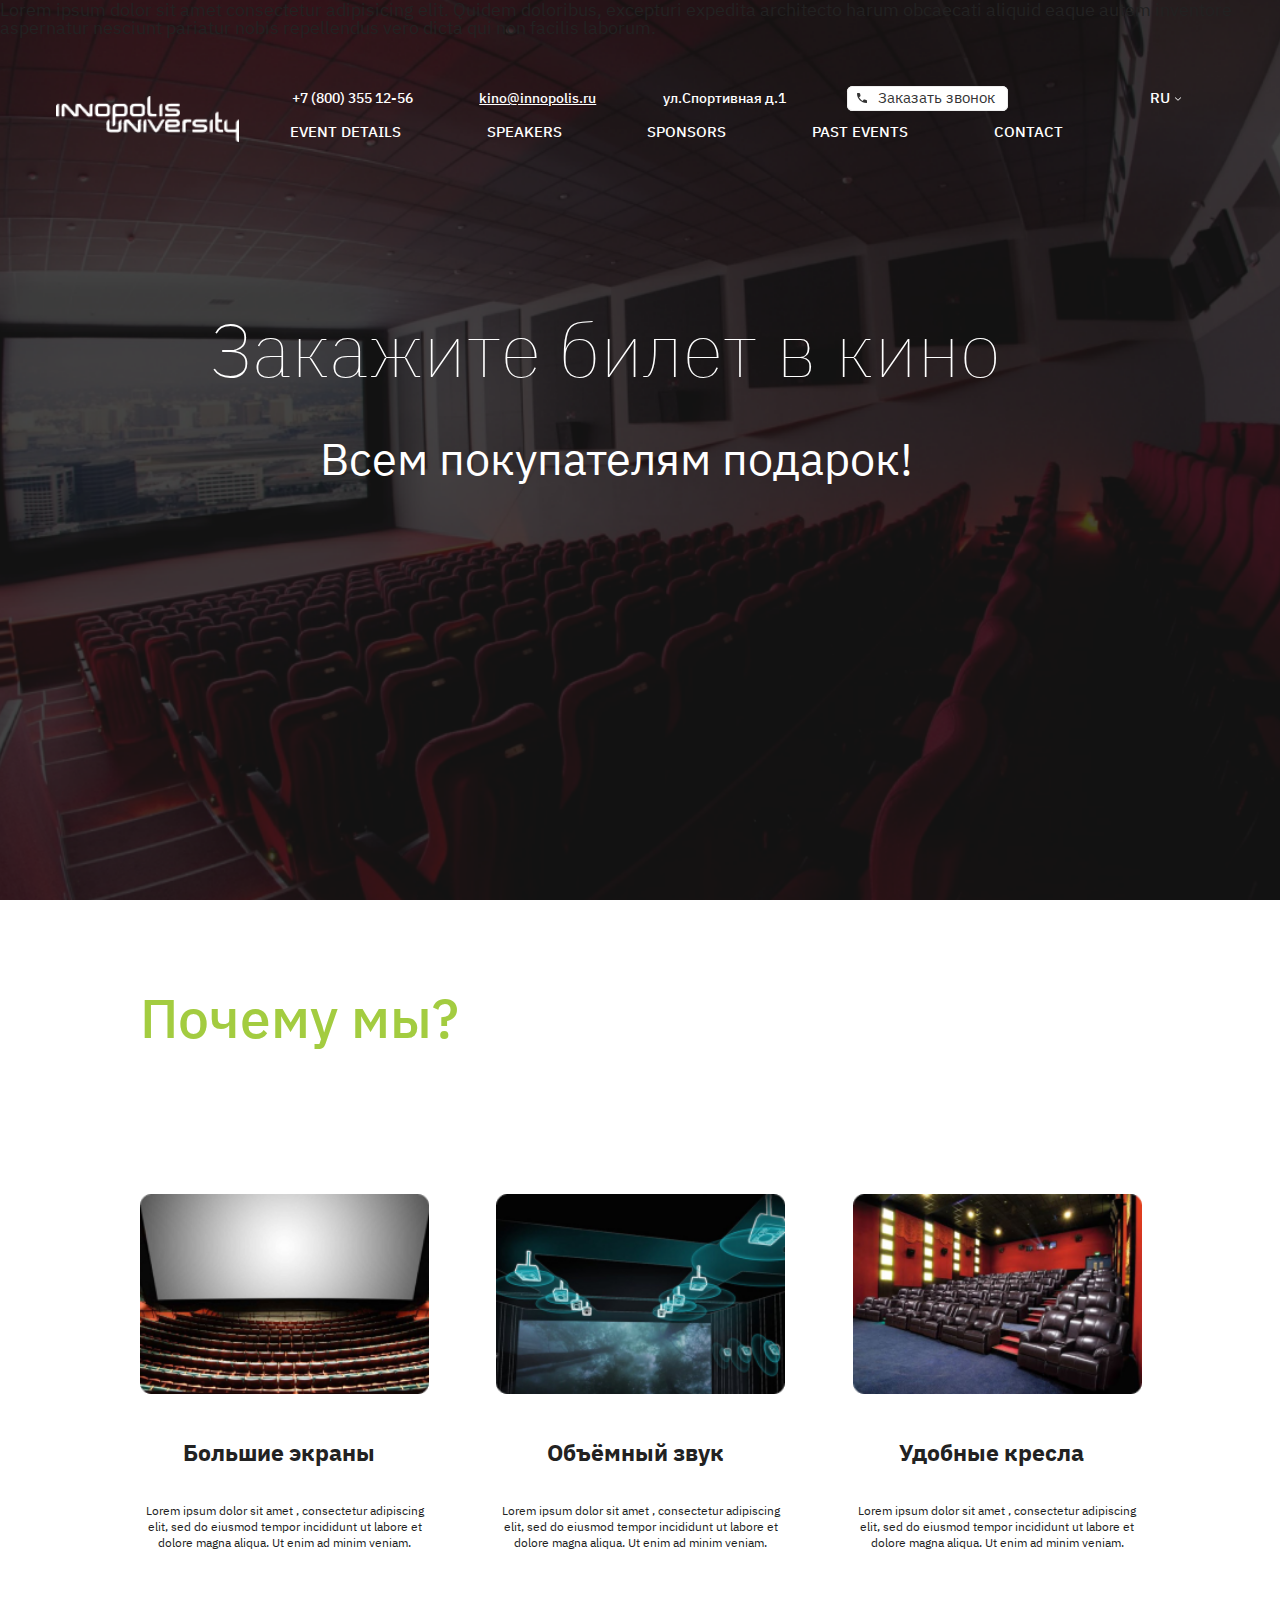
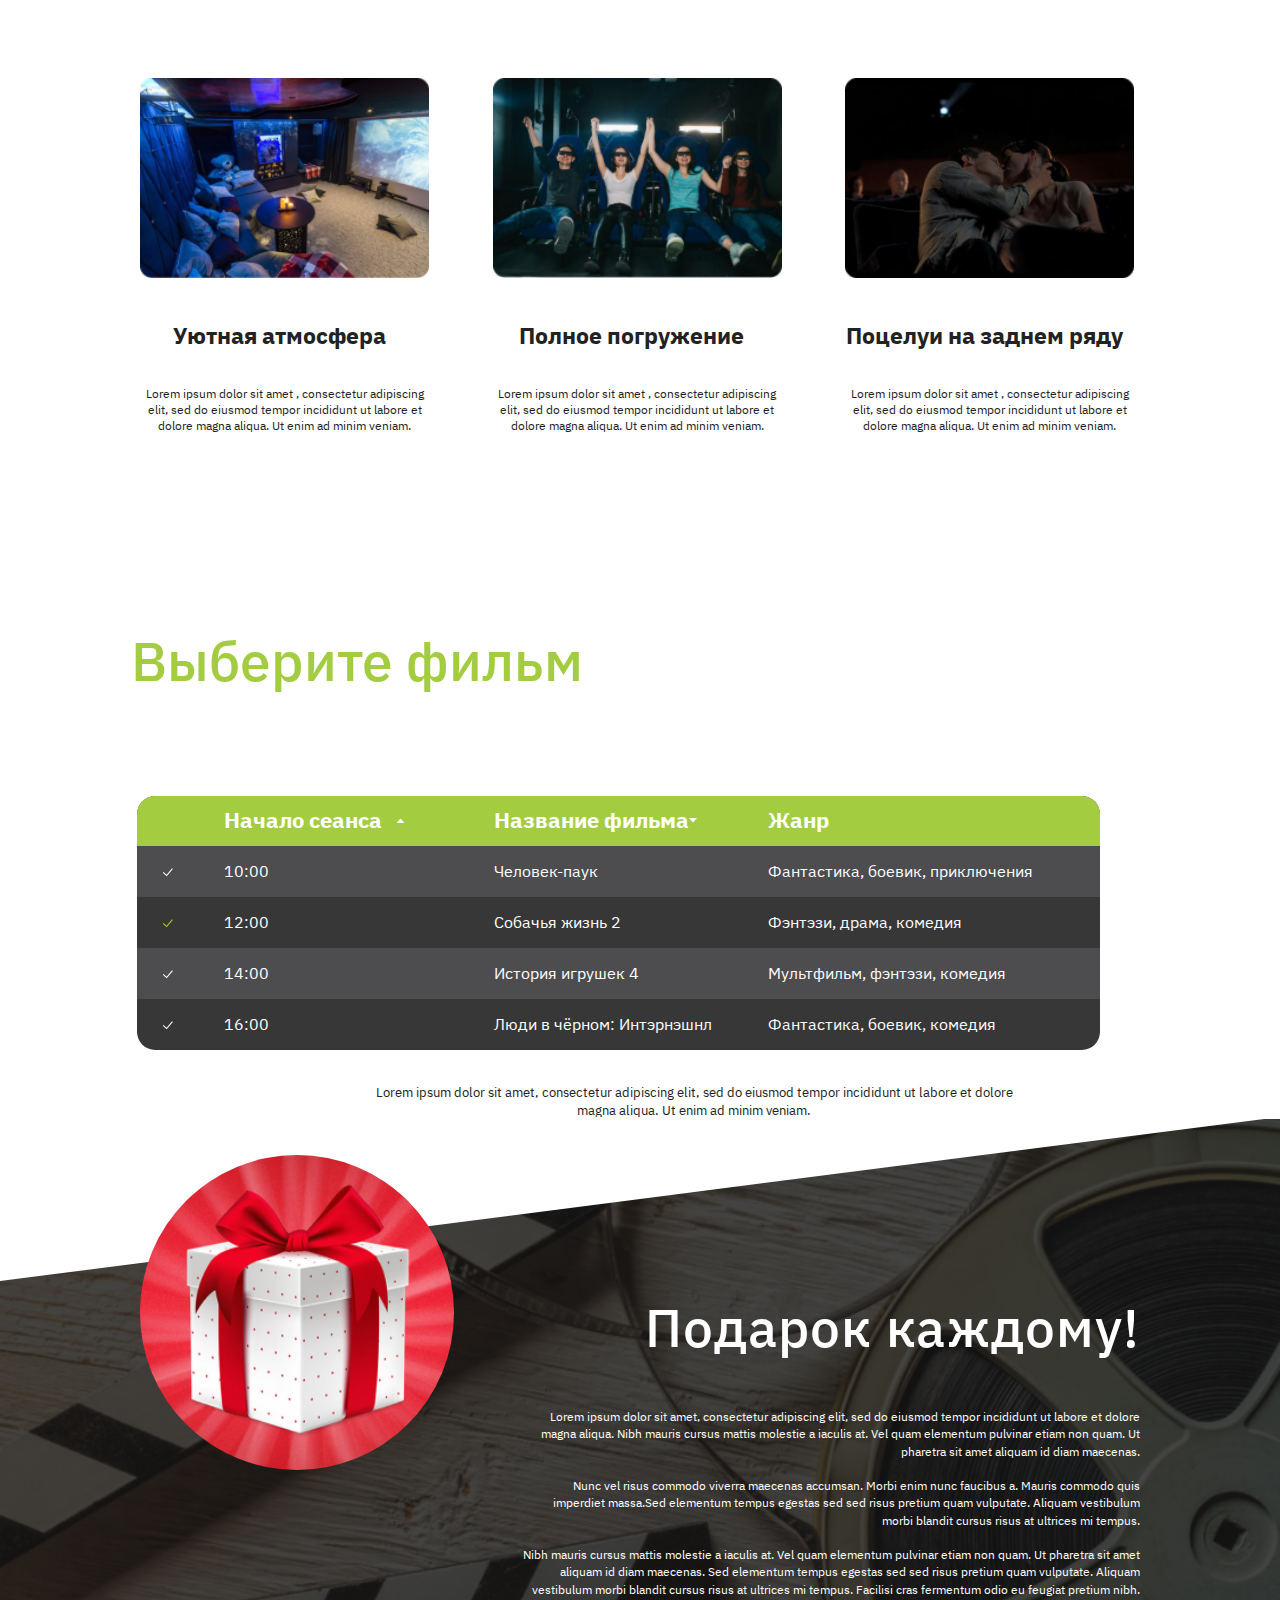
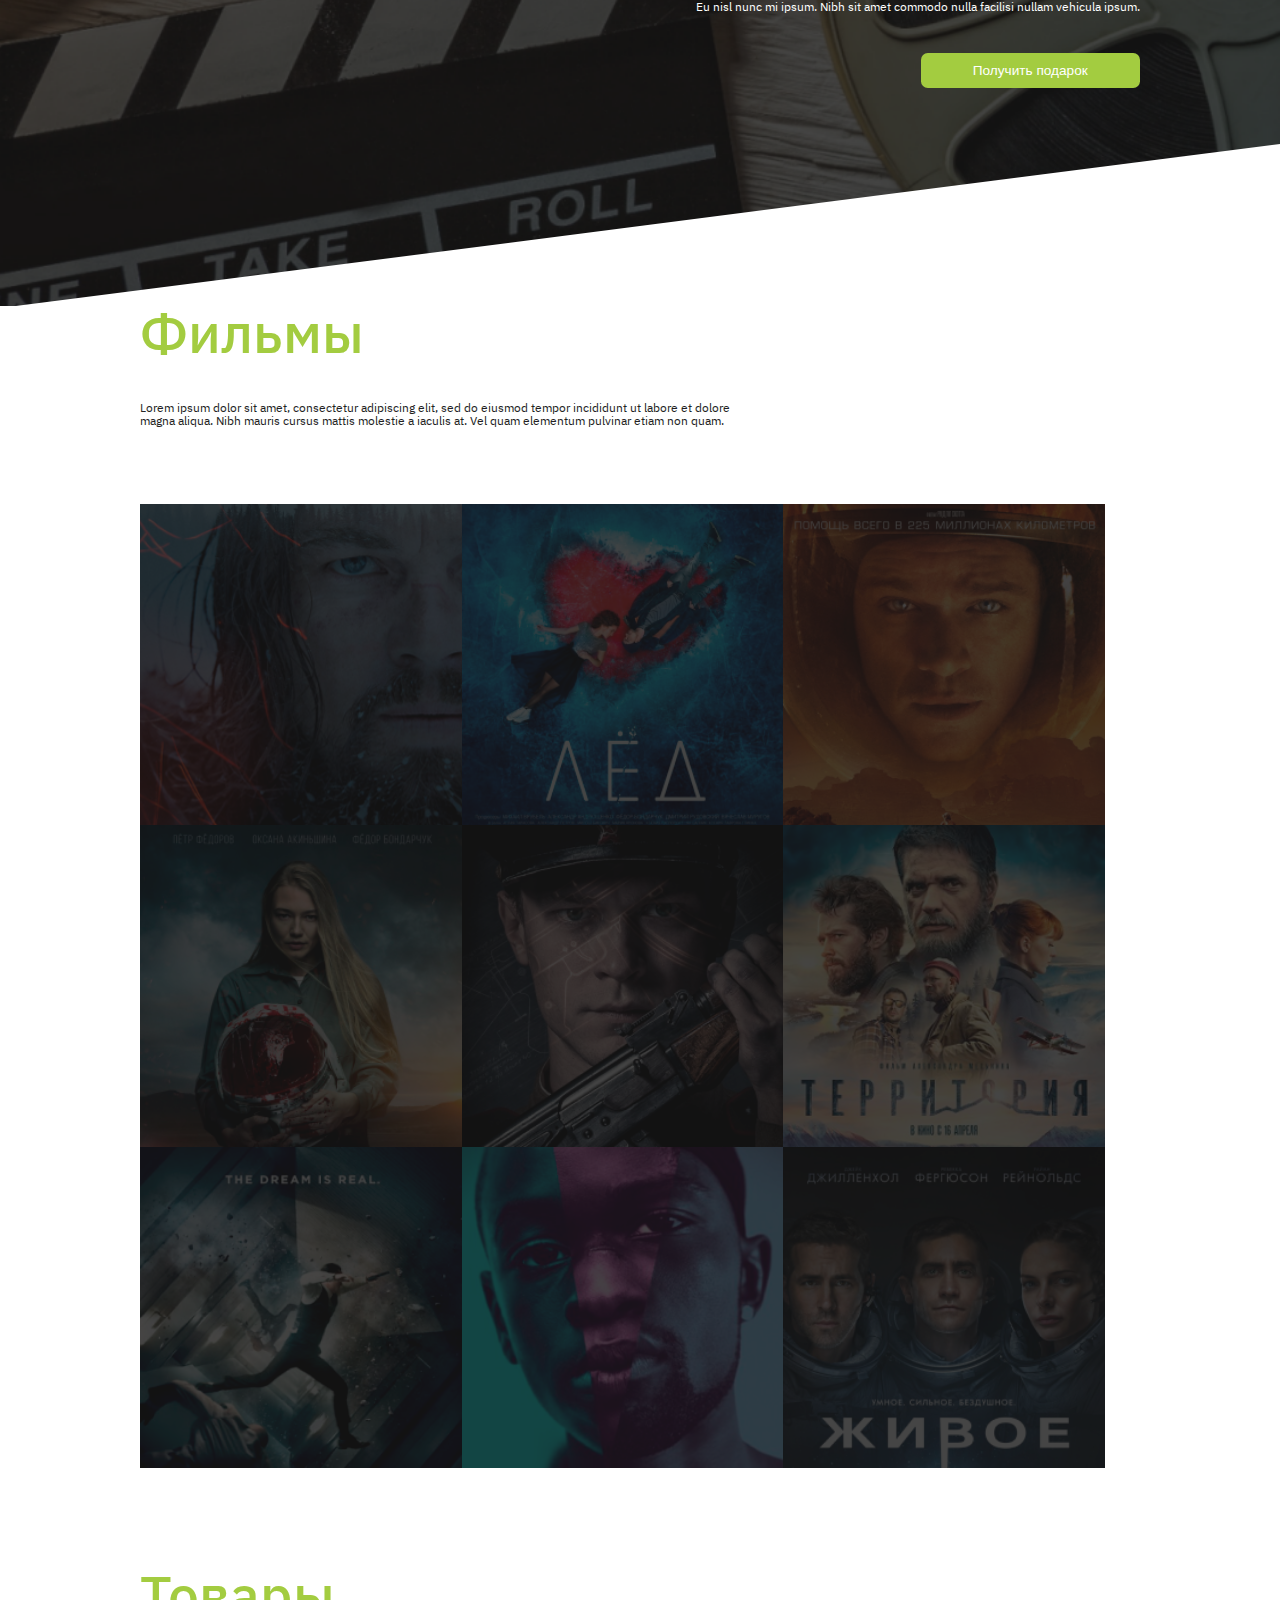
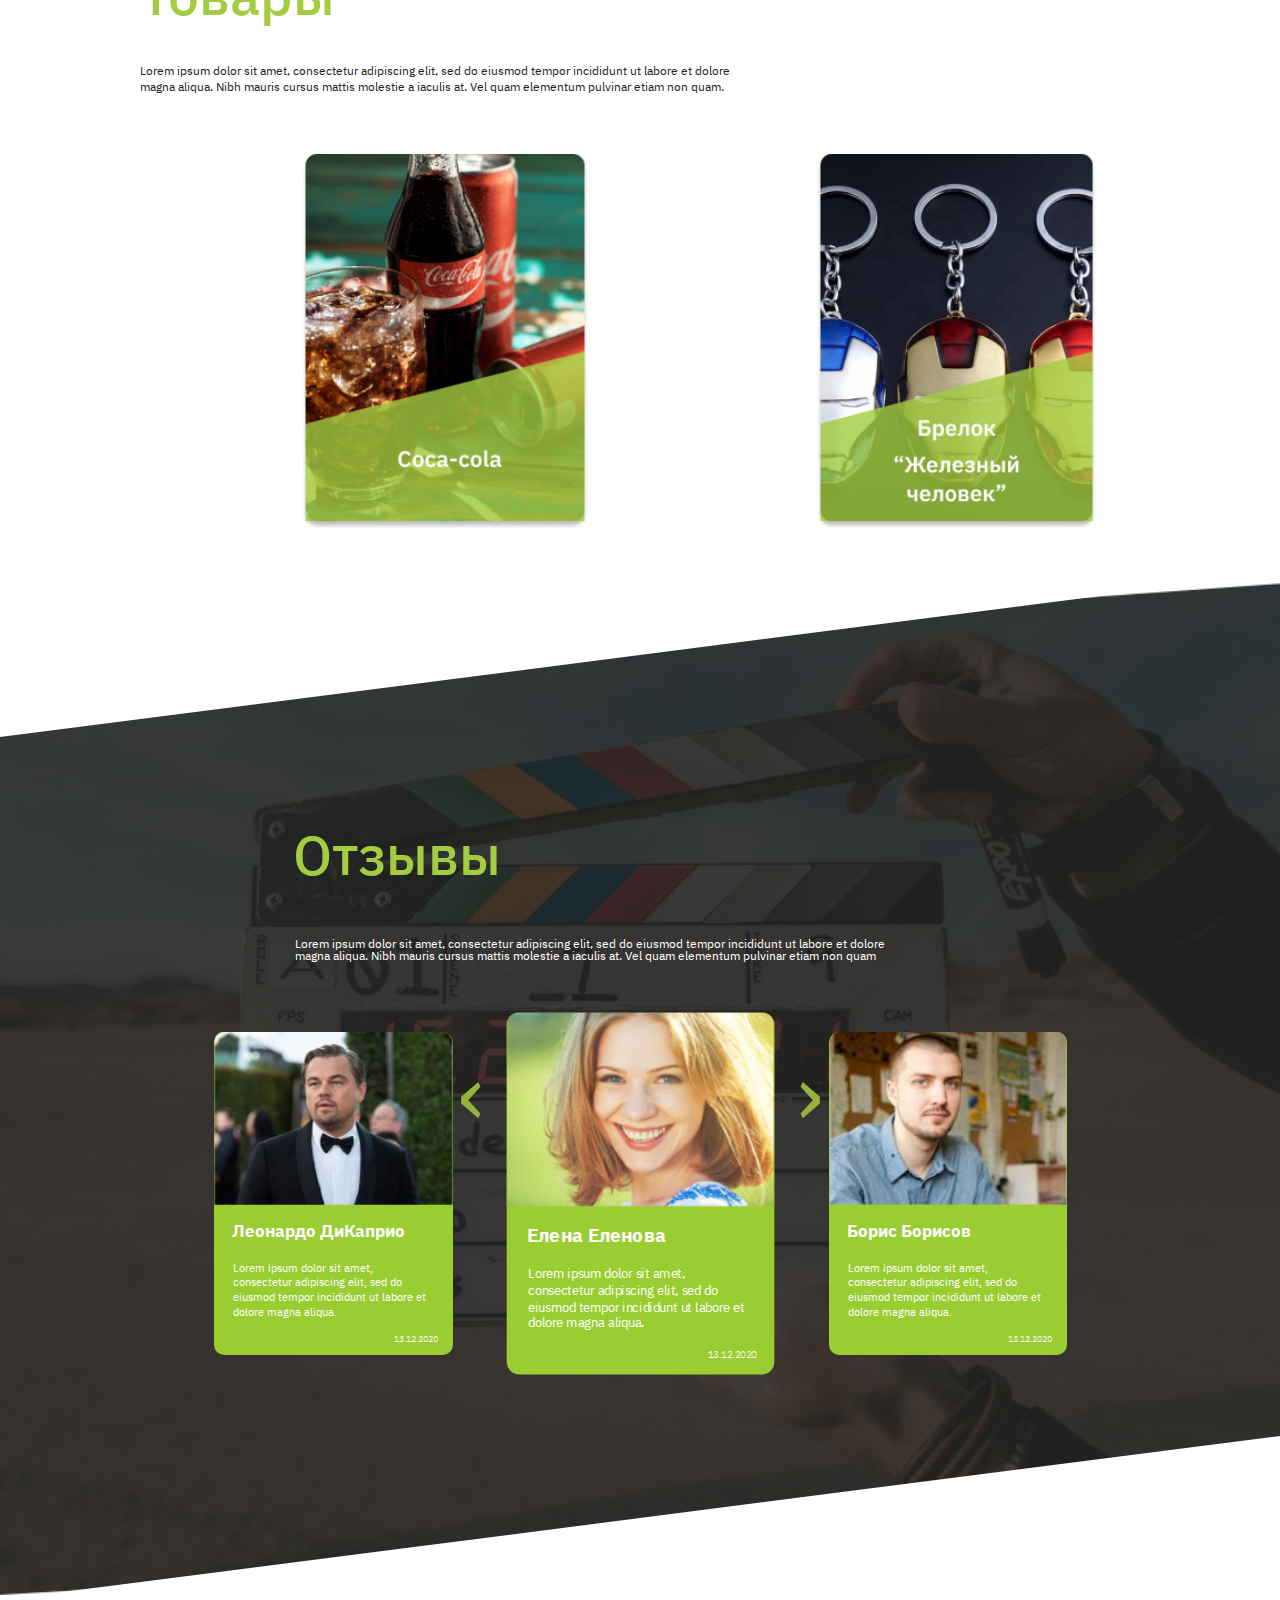
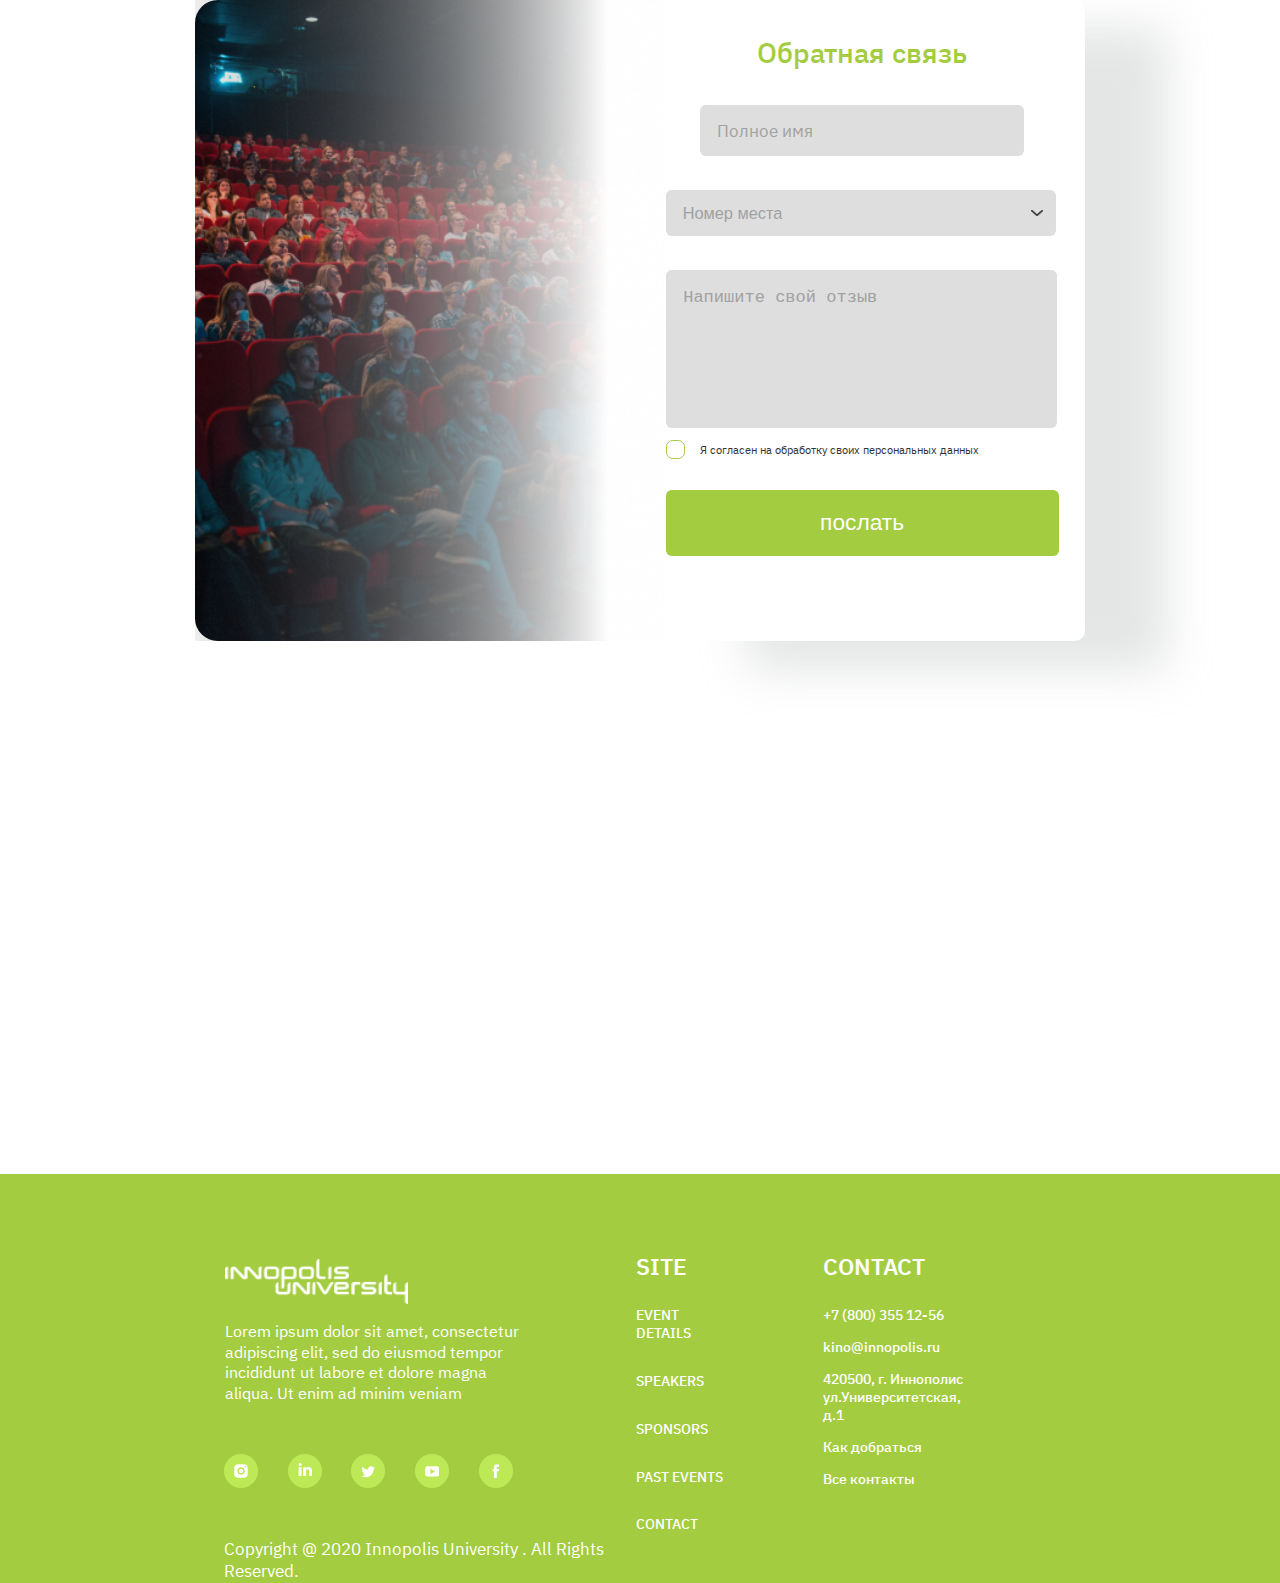
<file: tz14/index.html>
<!DOCTYPE html>
<html lang="en">

<head>
    <meta charset="UTF-8">
    <meta http-equiv="X-UA-Compatible" content="IE=edge">
    <meta name="viewport" content="width=device-width, initial-scale=1.0">
    <title>Project</title>
    <link rel="stylesheet" href="./css/reset.css">
    <link rel="stylesheet" href="./css/layout.css">
    <link rel="stylesheet" href="./css/main.css">
    <link rel="stylesheet" href="./css/media.css">
    <link rel="stylesheet" href="css/owl.carousel.min.css">
    <script src="./js/jquery-3.6.0.min.js" defer></script>
    <script src="./js/owl.carousel.min.js" defer></script>
    <script src="./js/main.js" defer></script>
</head>
<div>

    <body>
        <div class="blok">
            <header class="header">
                <div class="hfdkusah">
                    <p>Lorem ipsum dolor sit amet consectetur adipisicing elit. Quidem doloribus, excepturi expedita
                        architecto harum obcaecati aliquid eaque autem inventore aspernatur nesciunt pariatur nobis
                        repellendus vero dicta qui non facilis laborum.</p>
                </div>
                <div class="  container_header container">
                    <div class="navigation">
                        <a href="http://university.innopolis.ru">
                            <img class="innopolis__logo" src="image/Logo Innopolis University (3).png" alt="">
                        </a>
                        <div class="menu">
                            <div class="menu__list">
                                <a class="blok__tel link-white" href="tel:+78003551256">+7 (800) 355 12-56</a>
                                <a href="mailto:kino@innopolis.ru" class="blok__title link-white"> kino@innopolis.ru</a>
                                <p class="blok__address link-white">ул.Спортивная д.1</p>
                                <a href="#" class="blok__call">
                                    <svg width="10" height="10" viewbox="0 0 10 10" xmlns="http://www.w3.org/2000/svg">
                                        <path
                                            d="M5.67222 7.98889C4.1 7.18333 2.81111 5.9 2.01111 4.32778L3.12371 3.49804C3.44322 3.25977 3.59072 2.85451 3.49912 2.4666L3.09853 0.770184C2.99196 0.318844 2.58905 0 2.1253 0H0.555556C0.25 0 0 0.25 0 0.555556C0 5.77222 4.22778 10 9.44444 10C9.75 10 10 9.75 10 9.44444V7.87332C10 7.4102 9.68201 7.00767 9.23146 6.90048L7.53545 6.49696C7.14653 6.40442 6.73987 6.55242 6.50139 6.87328L5.67222 7.98889Z"
                                            fill="#333333" />
                                    </svg>
                                    <span class="call">Заказать звонок</span>
                                </a>
                                <div class="block01__lng-wrap">
                                    <a href="#" class="block01__lng link-white">
                                        <span>RU</span>
                                        <svg class="block-svg" width="8" height="4" viewbox="0 0 8 4" fill="none"
                                            xmlns="http://www.w3.org/2000/svg">
                                            <path fill-rule="evenodd" clip-rule="evenodd"
                                                d="M4.00406 3.8728L0.824164 0.692904L1.38985 0.127219L4.00406 2.74143L6.61827 0.127219L7.18396 0.692905L4.00406 3.8728Z"
                                                fill="white" />
                                        </svg>
                                    </a>
                                    <div class="block01__dropdown">
                                        <a href="#">EN</a>
                                        <a href="#">RU</a>
                                    </div>
                                </div>
                            </div>
                            <nav class="blok__nav">
                                <ul class="blok__ul">
                                    <li><a class="link-white link-white_big" href="#whyus">EVENT DETAILS</a></li>
                                    <li><a class="link-white link-white_big" href="#select">SPEAKERS</a></li>
                                    <li><a class="link-white link-white_big" href="#film">SPONSORS</a></li>
                                    <li><a class="link-white link-white_big" href="#goods">PAST EVENTS</a></li>
                                    <li><a class="link-white link-white_big" href="#reviews">CONTACT</a></li>
                                </ul>
                            </nav>
                        </div>
                    </div>
                </div>
                <div class="blok__main">
                    <h1 class="blok__h1">
                        Закажите билет в кино
                    </h1>
                    <h2 class="blok__h2">
                        Всем покупателям подарок!
                    </h2>
                </div>
            </header>


        </div>

        <!-- <div class="welcome">
        <h3 class="welcome__title">Добро пожаловать!</h3>
        <p class="welcome__text">
            Lorem ipsum dolor sit amet, consectetur adipiscing elit, sed do eiusmod tempor incididunt ut
            labore
            et dolore magna aliqua. Ut enim ad minim veniam. <br><br>


            Duis aute irure dolor in reprehenderit in voluptate velit esse cillum dolore eu fugiat nulla
            pariatur. Excepteur sint occaecat cupidatat non proident, sunt.
        </p>
    </div> -->
        <main>
            <section id="whyus">
                <div class="container">
                    <h2 class="section__title">Почему мы? </h2>
                    <div class="party">
                        <div class="convenience">
                            <img class="img" src="image/1.png" alt="">
                            <div class="menu_bar">
                                <h3 class="why_card_text">Большие экраны</h3>
                                <p class="content-text">
                                    Lorem ipsum dolor sit amet , consectetur adipiscing elit, sed do eiusmod tempor
                                    incididunt ut labore et dolore magna aliqua. Ut enim ad minim veniam.
                                </p>
                            </div>
                        </div>
                        <div class="convenience">
                            <img class="img" src="image/2.png" alt="">
                            <div class="menu_bar">
                                <h3 class="why_card_text">Объёмный звук</h3>
                                <p class="content-text">
                                    Lorem ipsum dolor sit amet , consectetur adipiscing elit, sed do eiusmod tempor
                                    incididunt ut labore et dolore magna aliqua. Ut enim ad minim veniam.
                                </p>
                            </div>
                        </div>
                        <div class="convenience">
                            <img class="img" src="image/3.png" alt="">
                            <div class="menu_bar">
                                <h3 class="why_card_text">Удобные кресла</h3>
                                <p class="content-text">
                                    Lorem ipsum dolor sit amet , consectetur adipiscing elit, sed do eiusmod tempor
                                    incididunt ut labore et dolore magna aliqua. Ut enim ad minim veniam.
                                </p>
                            </div>
                        </div>
                    </div>

                    <div class="party2">
                        <div class="convenience__two">
                            <img class="img" src="image/4.png" alt="">
                            <div class="menu_bar">
                                <h3 class="why_card_text">Уютная атмосфера</h3>
                                <p class="content-text">
                                    Lorem ipsum dolor sit amet , consectetur adipiscing elit, sed do eiusmod tempor
                                    incididunt ut labore et dolore magna aliqua. Ut enim ad minim veniam.
                                </p>
                            </div>
                        </div>
                        <div class="convenience__two">
                            <img class="img" src="image/5.png" alt="">
                            <div class="menu_bar">
                                <h3 class="why_card_text">Полное погружение</h3>
                                <p class="content-text">
                                    Lorem ipsum dolor sit amet , consectetur adipiscing elit, sed do eiusmod tempor
                                    incididunt ut labore et dolore magna aliqua. Ut enim ad minim veniam.
                                </p>
                            </div>
                        </div>
                        <div class="convenience__two">
                            <img class="img" src="image/6 (2).png" alt="">
                            <div class="menu_bar">
                                <h3 class="why_card_text">Поцелуи на заднем ряду</h3>
                                <p class="content-text">
                                    Lorem ipsum dolor sit amet , consectetur adipiscing elit, sed do eiusmod tempor
                                    incididunt ut labore et dolore magna aliqua. Ut enim ad minim veniam.
                                </p>
                            </div>
                        </div>
                    </div>
                </div>
            </section>
            <section class="film" id="film">
                <div class="container">
                    <h2 class="section__heading">Выберите фильм</h2>
                    <table class="table film__table">
                        <thead>
                            <tr class="film__choice">
                                <th class="table__row"></th>
                                <th class="table__cell-head">
                                    <div class="table__wrapper"> <a class="table__film" href="#">Начало сеанса </a>
                                        <svg class="table__wrapper-svg" width="9" height="5" fill="none"
                                            xmlns="http://www.w3.org/2000/svg">
                                            <path d="M4.49182 0.5L8.49182 5H0.491821L4.49182 0.5Z" fill="white" />
                                        </svg>
                                    </div>
                                </th>
                                <th>
                                    <div class="table__wrapper"><a class="table__film" href="#">Название фильма</a>
                                        <svg width="8" height="5" fill="none" xmlns="http://www.w3.org/2000/svg">
                                            <path d="M4 4.5L8 0H0L4 4.5Z" fill="white" />
                                        </svg>
                                    </div>
                                </th>
                                <th>
                                    <a class="table__film" href="#">Жанр</a>
                                </th>
                            </tr>
                        </thead>
                        <tbody>
                            <tr>
                                <td class="table__row"><svg width="11" height="9" fill="none"
                                        xmlns="http://www.w3.org/2000/svg">
                                        <path fill-rule="evenodd" clip-rule="evenodd"
                                            d="M4.60581 6.79378L1.46056 3.93033L0.787354 4.66979L4.70255 8.23421L10.8223 0.94099L10.0562 0.298203L4.60581 6.79378Z"
                                            fill="white" />
                                    </svg>
                                </td>
                                <td>10:00</td>
                                <td>Человек-паук</td>
                                <td>Фантастика, боевик, приключения</td>
                            </tr>
                            <tr class="two">
                                <td class="table__row"><svg width="11" height="9" fill="none"
                                        xmlns="http://www.w3.org/2000/svg">
                                        <path fill-rule="evenodd" clip-rule="evenodd"
                                            d="M4.60581 6.79378L1.46056 3.93033L0.787354 4.66979L4.70255 8.23421L10.8223 0.94099L10.0562 0.298203L4.60581 6.79378Z"
                                            fill="#A3CC40" />
                                    </svg>
                                </td>
                                <td>12:00</td>
                                <td>Собачья жизнь 2</td>
                                <td>Фэнтэзи, драма, комедия</td>
                            </tr>
                            <tr>
                                <td class="table__row"><svg width="11" height="9" fill="none"
                                        xmlns="http://www.w3.org/2000/svg">
                                        <path fill-rule="evenodd" clip-rule="evenodd"
                                            d="M4.60581 6.79378L1.46056 3.93033L0.787354 4.66979L4.70255 8.23421L10.8223 0.94099L10.0562 0.298203L4.60581 6.79378Z"
                                            fill="white" />
                                    </svg>
                                </td>
                                <td>14:00</td>
                                <td>История игрушек 4</td>
                                <td>Мультфильм, фэнтэзи, комедия</td>
                            </tr>
                            <tr class="two">
                                <td class="table__row"><svg width="11" height="9" fill="none"
                                        xmlns="http://www.w3.org/2000/svg">
                                        <path fill-rule="evenodd" clip-rule="evenodd"
                                            d="M4.60581 6.79378L1.46056 3.93033L0.787354 4.66979L4.70255 8.23421L10.8223 0.94099L10.0562 0.298203L4.60581 6.79378Z"
                                            fill="white" />
                                    </svg>
                                </td>
                                <td>16:00</td>
                                <td>Люди в чёрном: Интэрнэшнл</td>
                                <td>Фантастика, боевик, комедия</td>
                            </tr>
                        </tbody>
                    </table>
                    <tfoot>
                        <div class="film__text">Lorem ipsum dolor sit amet, consectetur adipiscing elit, sed do
                            eiusmod
                            tempor incididunt ut labore et dolore <br> magna aliqua. Ut enim ad minim veniam.
                        </div>
                    </tfoot>

                </div>

            </section>
            <section class="present">
                <div class="container">
                    <img class="present__imbem" src="image/news 1.png" alt="present">
                    <div class="present__content">
                        <h2 class="present__heading">Подарок каждому!</h2>
                        <div class="section_text present__text">
                            Lorem ipsum dolor sit amet, consectetur adipiscing elit, sed do eiusmod tempor incididunt ut
                            labore
                            et
                            dolore magna aliqua. Nibh mauris cursus mattis molestie a iaculis at. Vel quam elementum
                            pulvinar
                            etiam
                            non quam. Ut pharetra sit amet aliquam id diam maecenas. <br>
                            <br>
                            Nunc vel risus commodo viverra maecenas accumsan. Morbi enim nunc faucibus a. Mauris commodo
                            quis
                            imperdiet massa.Sed elementum tempus egestas sed sed risus pretium quam vulputate. Aliquam
                            vestibulum
                            morbi blandit cursus risus at ultrices mi tempus. <br>
                            <br>
                            Nibh mauris cursus mattis molestie a iaculis at. Vel quam elementum pulvinar etiam non quam.
                            Ut
                            pharetra
                            sit amet aliquam id diam maecenas. Sed elementum tempus egestas sed sed risus pretium quam
                            vulputate.
                            Aliquam vestibulum morbi blandit cursus risus at ultrices mi tempus. Facilisi cras fermentum
                            odio eu
                            feugiat pretium nibh. Eu nisl nunc mi ipsum. Nibh sit amet commodo nulla facilisi nullam
                            vehicula
                            ipsum.
                        </div>
                        <button class="present__button">
                            Получить подарок
                        </button>
                    </div>
                </div>
            </section>
            <section class="cinema">
                <div class="container">
                    <div class="film__box">
                        <h2 class="cinema__heading">Фильмы</h2>

                        <p class="section__commit">Lorem ipsum dolor sit amet, consectetur adipiscing elit, sed do
                            eiusmod
                            tempor incididunt ut labore
                            et dolore <br> magna aliqua. Nibh mauris cursus mattis molestie a iaculis at. Vel quam
                            elementum
                            pulvinar
                            etiam non quam.
                        </p>
                        <table class="cinema__table">
                            <tr class="film__cards">
                                <td>
                                    <a href="https://www.kinopoisk.ru/film/522941/" class="film__img"
                                        title="кинопоиск / Выживший" target="_blank">
                                        <img src="image/001.png" alt="Выживший">
                                        <div class="film__p">
                                            <h2 class="cinema__title">Выживший</h2>
                                            <p class="cinema__text">Lorem ipsum dolor sit amet, consectetur adipiscing
                                                elit,
                                                sed
                                                do
                                                eiusmod tempor incididunt
                                                ut labore et dolore magna aliqua. Nibh mauris cursus mattis molestie a
                                                iaculis
                                                at.
                                                Vel
                                                quam elementum pulvinar etiam non quam. Ut pharetra sit amet aliquam id
                                                diam
                                                maecenas.
                                            </p>
                                        </div>
                                    </a>
                                </td>
                                <td>
                                    <a href="https://www.kinopoisk.ru/film/900052/" class="film__img"
                                        title="кинопоиск / Лёд" target="_blank">
                                        <img src="image/002.png" alt="Лёд">
                                        <div class="film__p">
                                            <h2 class="cinema__title">Лёд</h2>
                                            <p class="cinema__text">Lorem ipsum dolor sit amet, consectetur adipiscing
                                                elit,
                                                sed
                                                do
                                                eiusmod
                                                tempor incididunt ut labore et dolore magna
                                                aliqua. Nibh mauris cursus mattis molestie a iaculis at. Vel quam
                                                elementum
                                                pulvinar
                                                etiam non quam. Ut pharetra sit
                                                amet aliquam id diam maecenas.</p>
                                        </div>
                                    </a>
                                </td>
                                <td>
                                    <a href="https://www.kinopoisk.ru/film/841700/" class="film__img"
                                        title="кинопоиск / Марсианин" target="_blank"><img src="image/003.png"
                                            alt="Марсианин">
                                        <div class="film__p">
                                            <h2 class="cinema__title">Марсианин</h2>
                                            <p class="cinema__text">Lorem ipsum dolor sit amet, consectetur adipiscing
                                                elit,
                                                sed
                                                do
                                                eiusmod
                                                tempor incididunt ut labore et dolore magna
                                                aliqua. Nibh mauris cursus mattis molestie a iaculis at. Vel quam
                                                elementum
                                                pulvinar
                                                etiam non quam. Ut pharetra sit
                                                amet aliquam id diam maecenas.</p>
                                        </div>
                                    </a>
                                </td>
                            </tr>
                            <tr class="film__cards">
                                <td>
                                    <a href="kinopoisk.ru/film/1162604/" class="film__img" title="кинопоиск / Спутник"
                                        target="_blank"><img src="image/004.png" alt="Спутник">
                                        <div class="film__p">
                                            <h2 class="cinema__title">Спутник</h2>
                                            <p class="cinema__text">Lorem ipsum dolor sit amet, consectetur adipiscing
                                                elit,
                                                sed
                                                do
                                                eiusmod
                                                tempor incididunt ut labore et dolore magna
                                                aliqua. Nibh mauris cursus mattis molestie a iaculis at. Vel quam
                                                elementum
                                                pulvinar
                                                etiam non quam. Ut pharetra sit
                                                amet aliquam id diam maecenas.</p>
                                        </div>
                                    </a>
                                </td>
                                <td>
                                    <a href="https://www.kinopoisk.ru/film/1188248/" class="film__img"
                                        title="кинопоиск / Калашников" target="_blank"><img src="image/005.png"
                                            alt="Калашников">
                                        <div class="film__p">
                                            <h2 class="cinema__title">Калашников</h2>
                                            <p class="cinema__text">Lorem ipsum dolor sit amet, consectetur adipiscing
                                                elit,
                                                sed
                                                do
                                                eiusmod
                                                tempor incididunt ut labore et dolore magna
                                                aliqua. Nibh mauris cursus mattis molestie a iaculis at. Vel quam
                                                elementum
                                                pulvinar
                                                etiam non quam. Ut pharetra sit
                                                amet aliquam id diam maecenas.</p>
                                        </div>
                                    </a>
                                </td>
                                <td>
                                    <a href="https://www.kinopoisk.ru/film/601933/" class="film__img"
                                        title="кинопоиск / Территория" target="_blank"><img src="image/006.png"
                                            alt="Территория">
                                        <div class="film__p">
                                            <h2 class="cinema__title">Территория</h2>
                                            <p class="cinema__text">Lorem ipsum dolor sit amet, consectetur adipiscing
                                                elit,
                                                sed
                                                do
                                                eiusmod
                                                tempor incididunt ut labore et dolore magna
                                                aliqua. Nibh mauris cursus mattis molestie a iaculis at. Vel quam
                                                elementum
                                                pulvinar
                                                etiam non quam. Ut pharetra sit
                                                amet aliquam id diam maecenas.</p>
                                        </div>
                                    </a>
                                </td>
                            </tr>
                            <tr class="film__cards">
                                <td>
                                    <a href="https://www.kinopoisk.ru/film/447301/" class="film__img"
                                        title="кинопоиск / Начало" target="_blank"><img src="image/007.png"
                                            alt="Начало">
                                        <div class="film__p">
                                            <h2 class="cinema__title">Начало</h2>
                                            <p class="cinema__text">Lorem ipsum dolor sit amet, consectetur adipiscing
                                                elit,
                                                sed
                                                do
                                                eiusmod
                                                tempor incididunt ut labore et dolore magna
                                                aliqua. Nibh mauris cursus mattis molestie a iaculis at. Vel quam
                                                elementum
                                                pulvinar
                                                etiam non quam. Ut pharetra sit
                                                amet aliquam id diam maecenas.</p>
                                        </div>
                                    </a>
                                </td>
                                <td>
                                    <a href="https://www.kinopoisk.ru/film/939981/" class="film__img"
                                        title="кинопоиск / Лунный свет" target="_blank"><img src="image/008.png"
                                            alt="Лунный свет">
                                        <div class="film__p">
                                            <h2 class="cinema__title">Лунный свет</h2>
                                            <p class="cinema__text">Lorem ipsum dolor sit amet, consectetur adipiscing
                                                elit,
                                                sed
                                                do
                                                eiusmod
                                                tempor incididunt ut labore et dolore magna
                                                aliqua. Nibh mauris cursus mattis molestie a iaculis at. Vel quam
                                                elementum
                                                pulvinar
                                                etiam non quam. Ut pharetra sit
                                                amet aliquam id diam maecenas.</p>
                                        </div>
                                    </a>
                                </td>
                                <td>
                                    <a href="https://www.kinopoisk.ru/film/966995/" class="film__img"
                                        title="кинопоиск / Живое" target="_blank"><img src="image/009.png" alt="Живое">
                                        <div class="film__p">
                                            <h2 class="cinema__title">Живое</h2>
                                            <p class="cinema__text">Lorem ipsum dolor sit amet, consectetur adipiscing
                                                elit,
                                                sed
                                                do
                                                eiusmod
                                                tempor incididunt ut labore et dolore magna
                                                aliqua. Nibh mauris cursus mattis molestie a iaculis at. Vel quam
                                                elementum
                                                pulvinar
                                                etiam non quam. Ut pharetra sit
                                                amet aliquam id diam maecenas.</p>
                                        </div>
                                    </a>
                                </td>
                            </tr>
                        </table>
                    </div>
                </div>
            </section>

            <section class="goods">
                <div class="container">
                    <div class="goods__content">
                        <h2 class="goods__heading">Товары</h2>
                        <div class="section__text goods__text">Lorem ipsum dolor sit amet, consectetur adipiscing elit,
                            sed
                            do
                            eiusmod
                            tempor
                            incididunt ut
                            labore et
                            dolore <br> magna aliqua. Nibh mauris cursus mattis molestie a iaculis at. Vel quam
                            elementum
                            pulvinar
                            etiam
                            non
                            quam.</div>
                        <div class="card__box">
                            <div class="card">
                                <img src="image/GOODS1.png" alt="" class="card__img">
                                <div class="card__hover">
                                    <!-- <p>Coca-cola</p> -->
                                </div>
                            </div>
                            <div class="card_two">
                                <img src="image/GOODS2.png" alt="" class="card__img">
                                <div class="card__hover">
                                    <!-- <p>Брелок
                                    “Железный человек”</p> -->
                                </div>
                            </div>
                            <div class="card_three">
                                <img src="image/Product 3.png" alt="" class="card__img">
                                <div class="card__hover">
                                    <!-- <p>Постер
                                    “Мстители”</p> -->
                                </div>
                            </div>
                        </div>
                    </div>
                </div>
            </section>
            <section id="reviews">
                <div class="container">
                    <div class="reviews">
                        <h2 class="reviews__heading">Отзывы</h2>
                        <div class="reviews__text">
                            Lorem ipsum dolor sit amet, consectetur adipiscing elit, sed do eiusmod tempor incididunt ut
                            labore
                            et
                            dolore<br> magna aliqua. Nibh mauris cursus mattis molestie a iaculis at. Vel quam elementum
                            pulvinar
                            etiam non quam
                        </div>

                        <div class="owl-carousel owl-theme">
                            <div class="photo">
                                <img class="customers" src="image/1n.png" alt="">
                                <h4>Елена Еленова</h4>
                                <br>
                                <p>Lorem ipsum dolor sit amet, consectetur adipiscing elit, sed do eiusmod tempor
                                    incididunt
                                    ut
                                    labore
                                    et dolore magna aliqua.</p>
                                <div class="section__photo_text">13.12.2020</div>
                            </div>
                            <div class="photo">
                                <img class="customers" src="image/2n.png" alt="">
                                <h4>Борис Борисов</h4>
                                <br>
                                <p>Lorem ipsum dolor sit amet, consectetur adipiscing elit, sed do eiusmod tempor
                                    incididunt
                                    ut
                                    labore
                                    et dolore magna aliqua.</p>
                                <div class="section__photo_text">13.12.2020</div>
                            </div>
                            <div class="photo">
                                <img class="customers" src="image/3n.png" alt="">
                                <h4>Леонардо ДиКаприо</h4>
                                <br>
                                <p>Lorem ipsum dolor sit amet, consectetur adipiscing elit, sed do eiusmod tempor
                                    incididunt
                                    ut
                                    labore
                                    et dolore magna aliqua.
                                </p>
                                <div class="section__photo_text">13.12.2020</div>
                            </div>
                            <div class="photo">
                                <img class="customers" src="image/1n.png" alt="">
                                <h4>Елена Еленова</h4>
                                <br>
                                <p>Lorem ipsum dolor sit amet, consectetur adipiscing elit, sed do eiusmod tempor
                                    incididunt
                                    ut
                                    labore
                                    et dolore magna aliqua.</p>
                                <div class="section__photo_text">13.12.2020</div>
                            </div>
                            <div class="photo">
                                <img class="customers" src="image/2n.png" alt="">
                                <h4>Борис Борисов</h4>
                                <br>
                                <p>Lorem ipsum dolor sit amet, consectetur adipiscing elit, sed do eiusmod tempor
                                    incididunt
                                    ut
                                    labore
                                    et dolore magna aliqua.</p>
                                <div class="section__photo_text">13.12.2020</div>
                            </div>
                            <div class="photo">
                                <img class="customers" src="image/3n.png" alt="">
                                <h4>Леонардо ДиКаприо</h4>
                                <br>
                                <p>Lorem ipsum dolor sit amet, consectetur adipiscing elit, sed do eiusmod tempor
                                    incididunt
                                    ut
                                    labore
                                    et dolore magna aliqua.
                                </p>
                                <div class="section__photo_text">13.12.2020</div>
                            </div>
                        </div>
                    </div>
                </div>
            </section>
            <section id="feedback">
                <div class=" feedback__form">
                    <div class="container form__section">
                        <div class="img_back">
                            <img src="image/oq.png" alt="images">
                        </div>
                        <form action="order.php" class="party_form">
                            <h4 class="tx-form">Обратная связь</h4>
                            <!-- <input class="full_name" type="text" placeholder="Полное имя" required> -->
                            <div class="wrap">
                                <label class="input input__fille">
                                    <input class="input__input" type="text">
                                    <p class="input__label">Полное имя</p>
                                </label>
                            </div>
                            <!-- <input type="file" required> -->
                            <div class="feedback__select-wraper">
                                <select class="option_form">
                                    <option value="Номер места">Номер места </option>
                                    <option value="Номер места">9-18 LUX </option>
                                    <option value="Номер места">18-27 LUX </option>
                                    <option value="Номер места">27-36 CLASSIC </option>
                                    <option value="Номер места">36-45 CLASSIC</option>
                                    <option value="Номер места">45-54 CLASSIC </option>
                                    <option value="Номер места">l64-73 CLASSIC</option>
                                    <option value="Номер места">1-18 BALKO </option>
                                    <option value="Номер места">reserver </option>
                                    <option value="Номер места">reserver </option>
                                </select>
                                <img src="image/Vector.png" alt="">
                            </div>
                            <textarea placeholder="Напишите свой отзыв" required class="comment full_name2"></textarea>

                            <label class="chek__box">
                                <input type="checkbox">
                                <span>Я согласен на обработку своих персональных
                                    данных
                                </span>
                            </label>

                            <input type="submit" value="послать" class="bt1">
                        </form>
                    </div>
                </div>
            </section>
            <div class="map">
                <iframe
                    src="https://www.google.com/maps/embed?pb=!1m18!1m12!1m3!1d35925.36700139233!2d48.6919662955088!3d55.75267497156196!2m3!1f0!2f0!3f0!3m2!1i1024!2i768!4f13.1!3m3!1m2!1s0x415ead10e59136d3%3A0x4b2878a0acaeb103!2z0KPQvdC40LLQtdGA0YHQuNGC0LXRgiDQmNC90L3QvtC_0L7Qu9C40YE!5e0!3m2!1sru!2sru!4v1630821173884!5m2!1sru!2sru"
                    width="100%" height="100%" style="border:0;" allowfullscreen="" loading="lazy">
                </iframe>
            </div>
        </main>
        <footer class="footer">
            <div class="container">
                <div class="footer__contact">
                    <div class="footer__content">
                        <a href="http://university.innopolis.ru">
                            <img class="innopolis" src="image/Logo Innopolis University (3).png" alt="">
                        </a>
                        <p class="text2">Lorem ipsum dolor sit amet, consectetur <br> adipiscing elit, sed do eiusmod
                            tempor<br>
                            incididunt
                            ut labore et dolore magna <br> aliqua. Ut enim ad minim veniam
                        </p>
                        <div class="social">
                            <a class="social__link" href="https://www.instagram.com" target="_">
                                <svg width="14" height="14" viewbox="0 0 14 14" fill="none"
                                    xmlns="http://www.w3.org/2000/svg">
                                    <path
                                        d="M4 0.25C3.00544 0.25 2.05161 0.645088 1.34835 1.34835C0.645088 2.05161 0.25 3.00544 0.25 4V10C0.25 10.9946 0.645088 11.9484 1.34835 12.6517C2.05161 13.3549 3.00544 13.75 4 13.75H10C10.9946 13.75 11.9484 13.3549 12.6517 12.6517C13.3549 11.9484 13.75 10.9946 13.75 10V4C13.75 3.00544 13.3549 2.05161 12.6517 1.34835C11.9484 0.645088 10.9946 0.25 10 0.25H4ZM11.5 1.75C11.9125 1.75 12.25 2.0875 12.25 2.5C12.25 2.9125 11.9125 3.25 11.5 3.25C11.0875 3.25 10.75 2.9125 10.75 2.5C10.75 2.0875 11.0875 1.75 11.5 1.75ZM7 3.25C7.99456 3.25 8.94839 3.64509 9.65165 4.34835C10.3549 5.05161 10.75 6.00544 10.75 7C10.75 7.99456 10.3549 8.94839 9.65165 9.65165C8.94839 10.3549 7.99456 10.75 7 10.75C6.00544 10.75 5.05161 10.3549 4.34835 9.65165C3.64509 8.94839 3.25 7.99456 3.25 7C3.25 6.00544 3.64509 5.05161 4.34835 4.34835C5.05161 3.64509 6.00544 3.25 7 3.25ZM7 4.75C6.70443 4.7501 6.41177 4.80841 6.13873 4.92161C5.8657 5.03482 5.61763 5.20069 5.4087 5.40976C5.19977 5.61883 5.03406 5.86701 4.92104 6.14012C4.80802 6.41323 4.7499 6.70593 4.75 7.0015C4.7501 7.29707 4.80841 7.58973 4.92161 7.86277C5.03482 8.1358 5.20069 8.38387 5.40976 8.5928C5.61883 8.80173 5.86701 8.96744 6.14012 9.08046C6.41323 9.19348 6.70593 9.2516 7.0015 9.2515C7.59844 9.2513 8.17084 9.01398 8.5928 8.59174C9.01476 8.1695 9.2517 7.59694 9.2515 7C9.2513 6.40306 9.01398 5.83066 8.59174 5.4087C8.1695 4.98674 7.59694 4.7498 7 4.75Z"
                                        fill="white" />
                                </svg>
                            </a>
                            <a class="social__link" href="https://www.instagram.com" target="_">
                                <svg class="social__linkedin" width="16" height="15" viewbox="0 0 16 15" fill="none"
                                    xmlns="http://www.w3.org/2000/svg">
                                    <path
                                        d="M15.4692 9.28928V14.8235H12.2607V9.65978C12.2607 8.36228 11.7965 7.47728 10.6355 7.47728C9.749 7.47728 9.221 8.07428 8.98925 8.65103C8.9045 8.85728 8.88275 9.14453 8.88275 9.43328V14.8235H5.67275C5.67275 14.8235 5.71625 6.07853 5.67275 5.17178H8.88275V6.53978L8.86175 6.57128H8.88275V6.53978C9.30875 5.88353 10.07 4.94528 11.7747 4.94528C13.886 4.94528 15.4692 6.32528 15.4692 9.28928ZM2.31575 0.519531C1.2185 0.519531 0.5 1.23953 0.5 2.18678C0.5 3.11303 1.1975 3.85478 2.27375 3.85478H2.29475C3.4145 3.85478 4.10975 3.11303 4.10975 2.18678C4.09025 1.23953 3.41525 0.519531 2.3165 0.519531H2.31575ZM0.6905 14.8235H3.899V5.17178H0.6905V14.8235Z"
                                        fill="white" />
                                </svg>

                            </a>
                            <a class="social__link" href="https://www.instagram.com" target="_">
                                <svg width="16" height="13" viewbox="0 0 16 13" fill="none"
                                    xmlns="http://www.w3.org/2000/svg">
                                    <path
                                        d="M15.5 2.18025C14.9378 2.42578 14.3423 2.58678 13.733 2.658C14.3726 2.28243 14.8535 1.68683 15.086 0.982501C14.48 1.33525 13.8191 1.5837 13.1307 1.7175C12.8409 1.41391 12.4923 1.17254 12.1061 1.00813C11.7199 0.843728 11.3042 0.759725 10.8845 0.761251C9.185 0.761251 7.80725 2.11875 7.80725 3.79125C7.80725 4.02825 7.83425 4.26 7.88675 4.48125C6.66768 4.42327 5.47409 4.11181 4.38213 3.56673C3.29016 3.02165 2.32382 2.25494 1.54475 1.3155C1.27162 1.7763 1.12806 2.30234 1.12925 2.838C1.12925 3.89025 1.67225 4.818 2.49725 5.36025C2.00936 5.3445 1.53202 5.21424 1.10375 4.98V5.0175C1.10375 6.486 2.165 7.71075 3.57125 7.98975C3.30696 8.05988 3.03469 8.09542 2.76125 8.0955C2.5625 8.0955 2.36975 8.07675 2.1815 8.03925C2.38256 8.64519 2.76733 9.17349 3.28236 9.55076C3.7974 9.92803 4.41713 10.1355 5.0555 10.1445C3.96055 10.9879 2.61636 11.4435 1.23425 11.4398C0.98525 11.4398 0.74075 11.4248 0.5 11.3978C1.91094 12.2908 3.54694 12.7637 5.21675 12.7613C10.877 12.7613 13.9715 8.1435 13.9715 4.13925L13.961 3.747C14.5646 3.32225 15.0861 2.79139 15.5 2.18025Z"
                                        fill="white" />
                                </svg>

                            </a>
                            <a class="social__link" href="https://www.instagram.com" target="_">
                                <svg width="18" height="13" viewbox="0 0 18 13" fill="none"
                                    xmlns="http://www.w3.org/2000/svg">
                                    <path
                                        d="M17.235 1.22864C16.7467 0.333818 16.2169 0.169227 15.138 0.106636C14.0603 0.0312955 11.3501 0 9.00225 0C6.64987 0 3.93862 0.0312955 2.862 0.105477C1.78537 0.169227 1.25437 0.332659 0.761625 1.22864C0.25875 2.1223 0 3.66157 0 6.37152C0 6.37384 0 6.375 0 6.375C0 6.37732 0 6.37848 0 6.37848V6.3808C0 9.07916 0.25875 10.63 0.761625 11.5144C1.25437 12.4092 1.78425 12.5715 2.86087 12.6468C3.93863 12.7118 6.64987 12.75 9.00225 12.75C11.3501 12.75 14.0602 12.7117 15.1391 12.648C16.218 12.5727 16.7479 12.4104 17.2361 11.5156C17.7435 10.6312 18 9.08032 18 6.38195C18 6.38195 18 6.37848 18 6.37616C18 6.37616 18 6.37384 18 6.37268C18 3.66157 17.7435 2.1223 17.235 1.22864ZM6.75 9.85227V2.89773L12.375 6.375L6.75 9.85227Z"
                                        fill="white" />
                                </svg>

                            </a>
                            <a class="social__link" href="https://www.instagram.com" target="_">
                                <svg width="8" height="16" viewbox="0 0 8 16" fill="none"
                                    xmlns="http://www.w3.org/2000/svg">
                                    <path
                                        d="M1.78449 3.39875V5.45975H0.273987V7.97975H1.78449V15.4692H4.88499V7.9805H6.96624C6.96624 7.9805 7.16124 6.77225 7.25574 5.45075H4.89774V3.72725C4.89774 3.47 5.23524 3.1235 5.56974 3.1235H7.26024V0.5H4.96224C1.70724 0.5 1.78449 3.02225 1.78449 3.39875Z"
                                        fill="white" />
                                </svg>
                            </a>
                        </div>
                        <p class="footer__text">
                            Copyright @ 2020 Innopolis University . All Rights Reserved.
                        </p>
                    </div>
                    <ul id="site">
                        <h3 class="site">SITE</h3>
                        <li class="site__title"><a class="site__link" href="#whyus">EVENT DETAILS</a></li>
                        <li class="site__title"><a class="site__link" href="#select">SPEAKERS</a></li>
                        <li class="site__title"><a class="site__link" href="#film">SPONSORS</a></li>
                        <li class="site__title"><a class="site__link" href="#goods">PAST EVENTS</a></li>
                        <li class="site__title"><a class="site__link" href="#reviews">CONTACT</a></li>
                    </ul>
                    <div id="contact">
                        <h3 class="contact">CONTACT</h3>
                        <li class="contact__title"><a class="contact__link" href="tel:+78003551256">+7 (800) 355
                                12-56</a>
                        </li>
                        <li class="contact__title"><a class="contact__link"
                                href="mailto:kino@innopolis.ru">kino@innopolis.ru</a></li>
                        <li class="contact__title"><a class="contact__link" href="#">420500, г. Иннополис <br>
                                ул.Университетская, д.1</a></li>
                        <li class="contact__title"><a class="contact__link" href="#">Как добраться</a></li>
                        <li class="contact__title"><a class="contact__link" href="#">Все контакты</a></li>
                    </div>
                </div>

            </div>
        </footer>
    </body>
</div>

</html>
</file>
<file: css/layout.css>
.container {
    padding: 0 7.625rem;
    margin: 0 auto;
    max-width: 70.25rem;
    box-sizing: border-box;
}

.container_header{
    padding: 0 5.5625rem;
}

.link-white {
    display: inline-block;
    color: #fff;
    font-weight: 500;
    transition: 0.2s;
    border-bottom: 0.0625rem solid transparent;
}

.link-white:hover {
    color: #a3cc40;
    border-color: #a3cc40;
}

.link-white_big {
    text-transform: uppercase;
    text-decoration: none;
}
</file>
<file: css/main.css>
/* Fonts */
@font-face {
    font-family: 'IBM-Plex-Sans';
    src: url('../fonts/IBMPlexSans-Medium.ttf');
    font-weight: 500;
    font-style: normal;
}

@font-face {
    font-family: 'IBM-Plex-Sans';
    src: url('../fonts/IBMPlexSans-Regular.ttf');
    font-weight: 400;
    font-style: normal;
}

@font-face {
    font-family: 'IBM-Plex-Sans';
    src: url('../fonts/IBMPlexSans-Bold.ttf');
    font-weight: 600;
    font-style: normal;
}

@font-face {
    font-family: 'IBM-Plex-Sans';
    src: url('../fonts/IBMPlexSans-Thin.ttf');
    font-weight: 100;
    font-style: normal;
}

@font-face {
    font-family: 'IBM-Plex-Sans';
    src: url('../fonts/IBMPlexSans-SemiBold.ttf');
    font-weight: 700;
    font-style: normal;
}

@font-face {
    font-family: 'IBM-Plex-Sans';
    src: url('../fonts/IBMPlexSans-Light.ttf');
    font-weight: 300;
    font-style: normal;
}

/* fonts end */
/* Global properties */
* {
    padding: 0;
    margin: 0;
}

html {
    font-size: 1.42vw;
}

body {
    font-family: 'IBM-Plex-Sans';
}

/* Global end*/
/*Header*/
.blok {
    background-image: url(../image/Backgroound_Picture.png);
    background-repeat: no-repeat;
    background-position: center;
    background-size: cover;
    position: relative;
    height: 100vh;
}

.header {
    width: 100%;
}

.navigation {
    display: flex;
}

.blok__main {
    text-align: center;
}

.blok__nav {
    margin-left: 2.80rem;
    font-size: 0.8rem;
    font-weight: 500;
}

.blok__coll {
    margin-top: 3.3rem;
}

.blok__coll path {
    max-width: 73.1875rem;
    max-height: 45.5rem;
}

.menu__list {
    font-size: 0.75rem;
    padding: 3rem 0rem 0rem 2.9rem;
}

.blok__tel {
    margin-right: 3.5rem;
    text-decoration: none;
}

.blok__title {
    margin-right: 3.5rem;
}

.blok__address {
    margin-right: 3.2rem;
    text-decoration: none;
}

.call {
    color: #333;
    font-size: 0.8rem;
    display: inline-block;
    margin-left: 0.4375rem;
}

.blok__call {
    background: #fff;
    padding: 0.1rem 0.5rem 0.15rem 0.5rem;
    border-radius: 0.3rem;
    border: 0.0625rem solid #EDEDED;
    margin-right: 7.8rem;
    text-decoration: none;
}

.blok__call svg {
    fill: #333;
    display: inline-block;
}

.block01__lng-wrap {
    position: relative;
    display: inline-block;
}

.block01__lng {
    color: #fff;
    font-size: 0.8rem;
    text-decoration: none;
}

.block01__lng svg {
    fill: #fff;
    transition: 0.2s;
    display: inline-block;
    vertical-align: middle;
}

.blok__call:hover {
    border-color: #fff;
    background: #A3CC40;
    border: 0.125rem solid #EAEDE2;
    padding: 0.0625rem 0.4375rem;
}

.blok__call:hover path {
    fill: #fff;
}

.blok__call:hover span {
    color: #fff;
}

.block01__dropdown {
    visibility: hidden;
    opacity: 0;
    transition: .2s;
    background: #666;
    position: absolute;
    left: 0;
    bottom: 0;
    transform: translate(100%);
}

.block01__dropdown a {
    display: table;
    color: #fff;
    font-size: 0.8rem;
    padding: 0.5rem;
    text-decoration: none;
}

.block01__lng-wrap:hover .block01__dropdown {
    visibility: visible;
    opacity: 1;
}

.block01__lng-wrap:hover .block01__lng svg {
    transform: rotate(180deg);
}

.blok__ul li {
    display: inline-block;
    margin-right: 4.5rem;
    padding-top: 1rem;
}

.blok__h1 {
    font-size: 4.10rem;
    font-weight: 100;
    line-height: 1.5em;
    letter-spacing: 0em;
    color: #fff;
    margin-top: 8.3rem;
    margin-right: 3.8rem;
}

.blok__h2 {
    color: white;
    font-size: 2.50rem;
    font-weight: 400;
    margin-top: 1.6rem;
    margin-right: 2.6rem;
}

.welcome {
    position: absolute;
    background: white;
    color: rgb(8, 8, 8);
    border-radius: 0.6rem;
    box-shadow: 0 1.6875rem 2.4375rem rgb(163 204 64 / 18%);
    left: 56.90rem;
    top: 32.90rem;
    z-index: 1;
    width: 26.59rem;
    height: 13.70rem;
    box-sizing: border-box;
    vertical-align: text-top;
}

.welcome__text {
    display: flex;
    justify-content: space-between;
    font-size: 0.8rem;
    padding: 0rem 3rem;
}

.welcome__title {
    padding: 2rem 3rem;
    font-size: 2rem;
    font-weight: 600;
}

/* haeder end */
/* Почему мы */
#whyus {
    font-size: 2rem;
    margin-bottom: 8rem;
    margin-top: 5rem;
}

.section__title {
    color: #A3CC40;
    font-size: 3rem;
    font-weight: 500;
}

.section_text {
    font-size: 11rem;
}

.content-text {
    margin-left: 0rem;
    Font-size: 0.6875rem;
    Line-height: 0.875rem;
    text-align: center;
}

.party {
    display: flex;
    margin-top: 1.2rem;
}

.party2 {
    display: flex;
}

.convenience {
    margin-right: 3.7rem;
    margin-top: 7rem;
    width: 24rem;
    text-align: center;
}

.convenience__two {
    margin-right: 3.50rem;
    margin-top: 7rem;
    width: 24rem;
    text-align: center;
}

.img {
    width: 15.9rem;
    height: 11rem;
}

.menu_bar {
    text-align: center;
    font-size: 0.8rem;
    font-weight: 400;
    line-height: 1rem;
}

.why_card_text {
    width: 15.3125rem;
    height: 1.1875rem;
    margin: 2.39rem 0;
    text-align: Center;
    font-weight: 600;
    font-size: 1.25rem;
    line-height: 1.625rem;
}

/* end Почему мы */
/*  table */
.film {
    margin-top: 11rem;
}

table td {
    font-family: 'IBM-Plex-Sans';
    font-weight: 400;
    font-size: 0.90rem;
}

.table {
    border-collapse: collapse;
    width: 53rem;
    border-radius: 1rem 1rem 1rem 1rem;
    overflow: hidden;
    color: white;
    text-align: left;
    margin-left: -0.20rem;
}

.section__heading {
    color: #A3CC40;
    font-size: 3rem;
    font-weight: 500;
    margin-left: -0.53rem;
    margin-bottom: 5.90rem;
}

.film__text {
    text-align: center;
    margin-left: 5.99rem;
    margin-top: 1.8rem;
    font-weight: 400;
    font-size: 0.7rem;
    line-height: 1rem;
}

.film__text::before {
    content: '';
    display: block;
    min-width: 13rem;
    overflow: hidden;
}

.table th {
    background-color: #A3CC40;
    color: white;
    font-size: 1.20rem;
    font-weight: 600;
}

.head_tb th {
    background: #A3CC40;
    border: none;
}

.table__row {
    width: 4.79rem;
    line-height: 3em;
    height: 2.80rem;
    padding: 0 1.40rem;
    box-sizing: border-box;
}

.table__row td {
    font-size: 0.80rem;
}

.table__cell-head {
    color: white;
    width: 14.90rem;
}

.table__wrapper {
    display: flex;
    align-items: center;
    margin-top: 0.80rem;
}

.table__film {
    color: white;
    text-decoration: none;
}

.table__wrapper-svg {
    margin-left: 0.80rem;
}

.table_header {
    width: 84rem;
    border-radius: 9rem;
    margin: 2rem 2rem 2rem 2rem;
}

.table_header tr {
    background: #373737;
    height: 4rem;
}

.two {
    background-color: #373737;
}

.table tr:nth-child(odd) {
    background-color: #4D4C4F;
}

/*  table end */
/*  Подарок каждому! */
.present {
    background: url(../image/7.png) no-repeat center/cover;
    max-width: 100%;
    height: 41rem;
    padding: 0 13rem;
    overflow: visible;
    position: relative;
}

.present::after {
    content: '';
    position: absolute;
    bottom: 0;
    right: 0;
    border-bottom: 9.0625rem solid #fff;
    border-left: 100vw solid transparent;
}

.present::before {
    content: '';
    position: absolute;
    top: 0;
    right: 0;
    border-top: 9.0625rem solid #fff;
    border-right: 100vw solid transparent;
}

.present__imbem {
    height: 17.30rem;
    width: 17.29rem;
    position: relative;
    border-radius: 100%;
    margin-left: 2.3125rem;
}

.present__text {
    font-weight: 400;
    font-size: 0.6875rem;
    line-height: 0.95rem;
    text-align: right;
    margin-bottom: 1.700rem;
    margin-left: auto;
    max-width: 54rem;
    width: 34rem;
}

.present__content {
    color: white;
    text-align: end;
    font-size: 0.80rem;
    margin-top: -6.0625rem;
}

.present__heading {
    color: #fff;
    font-size: 2.90rem;
    font-weight: 500;
    margin-bottom: 3rem;
    letter-spacing: 0.020em;
}

.text {
    font-size: 1rem;
}

.present__button {
    display: block;
    background-color: #a3cc40;
    font-size: 0.75rem;
    color: white;
    border: none;
    text-align: center;
    border-radius: 0.375rem;
    margin-top: 2.0625rem;
    margin-left: auto;
    padding: 0.5rem 2.8125rem;
    border: 0.0625rem solid rgba(163, 204, 64, 0);
    transition: 0.3s;
    box-shadow: 0 0.125rem 0.5625rem rgb(144 210 61 / 0%);
}

.present__button:hover {
    color: yellowgreen;
    background: #fff;
    border: 0.0625rem solid rgba(163, 204, 64, 0.62);
    transition: 0.3s;
    box-shadow: 0 0.125rem 0.5625rem rgba(144, 210, 61, 0.3);
}

/* Подарок каждому! end */
/* Фильмы */
.film__img .film__p {
    transition: 0.3s;
    left: 0;
}

.cinema__heading {
    color: #A3CC40;
    font-size: 3rem;
    font-weight: 500;
    margin-bottom: 2.25rem;
}

.section__commit {
    font-size: 0.6875rem;
    margin-bottom: 4.25rem;
    margin-top: 1.625rem;
}

.section__text {
    font-size: 0.6875rem;
    line-height: 0.875rem;
}

.film__img {
    width: 17.6875rem;
    position: relative;
    overflow: hidden;
    display: block;
}

.film__img::after {
    content: '';
    width: 100%;
    height: 100%;
    display: block;
    background: rgba(22, 22, 22, 0.8);
    position: absolute;
    left: 0;
    top: 0;
    z-index: 1;
    transition: 0.3s;
}

.film__img:hover::after {
    background: transparent;
    transition: 0.3s;
}

.film__img:hover .film__p {
    bottom: 0;
    color: white;
}

.film__img img {
    display: flex;
    width: 100%;
    height: 17.6875rem;
}

.film__p {
    position: absolute;
    bottom: -100%;
    left: 0;
    width: 100%;
    height: 100%;
    background: rgba(144, 210, 61, 0.4);
    box-sizing: border-box;
    transition: 0.3s;
    z-index: 1;
    padding: 1.0625rem 1.375rem;
}

.film__cards {
    display: flex;
}

.cinema__title {
    margin-bottom: 1.25rem;
    color: white;
    font-weight: 600;
    font-size: 1.8125rem;
    line-height: 2.375rem;
}

.cinema__text {
    color: white;
    font-size: 0.6875rem;
    font-weight: 400;
    font-size: 0.6875rem;
    line-height: 0.875rem;
}

/* Фильмы end */
/* goods */
.goods {
    margin-bottom: 1.875rem;
}

.goods__content {
    margin-top: 5.5rem;
}

.goods__heading {
    color: #A3CC40;
    font-size: 3rem;
    font-weight: 500;
    margin-bottom: 2.25rem;
}

.goods__text {
    margin-bottom: 2.75rem;
}

.card__box {
    display: flex;
    justify-content: space-evenly;
    margin-left: 8.87rem;
}

.card {
    Width: 15.8125rem;
    Height: 21.6875rem;
    position: relative;
    display: flex;
    text-align: center;
    align-items: center;
    margin-right: 12.5rem;
}

.card_two {
    Width: 15.3125rem;
    Height: 21.6875rem;
    position: relative;
    display: flex;
    text-align: center;
    align-items: center;
    margin-right: 12.5rem;
}

.card_three {
    Width: 15.3125rem;
    Height: 21.6875rem;
    position: relative;
    display: flex;
    text-align: center;
    align-items: center;
    margin-right: 12.5rem;
}

.card__img {
    Width: 18.4375rem;
    Height: 20.6875rem;
}

/* goods end */
/* Отзывы */
.reviews {
    margin-top: 11.50rem;
}

.reviews__heading {
    color: #A3CC40;
    font-size: 3rem;
    font-weight: 500;
    margin: 10.5625rem 0 3rem 6rem;
}

.reviews__text {
    font-size: 0.6875rem;
    color: white;
    margin: 0 0 0 6.125rem;
}

#reviews {
    background: url(../image/black__photo.png) no-repeat center/cover;
    Height: 51.5rem;
    padding: 2.5rem;
    position: relative;
}

#reviews::after {
    content: '';
    position: absolute;
    bottom: 0;
    right: 0;
    border-bottom: 9.0625rem solid #fff;
    border-left: 100vw solid transparent;
}

#reviews::before {
    content: '';
    position: absolute;
    top: 0;
    right: 0;
    border-top: 9.0625rem solid #fff;
    border-right: 100vw solid transparent;
}

.section__photo {
    display: flex;
    margin-left: 6.1875rem;
}

.section__photo_text {
    font-weight: 300;
    font-size: 0.5rem;
    line-height: 0.625rem;
    margin: 0.75rem 0 0 9.875rem;
}

.section__photo-text {
    font-weight: 300;
    font-size: 0.5625rem;
    line-height: 0.75rem;
    margin: 1.9375rem 0 0 11.5625rem;
}

.photo__middle {
    display: inline-block;
    background-color: yellowgreen;
    color: yellowgreen;
    width: 15.3125rem;
    height: 20.75rem;
    color: white;
    border-radius: 0.5625rem;
    margin: 4.5625rem 5.5625rem 0 0;
}

.customers__1mg {
    width: 15.3125rem;
    height: 11.125rem;
}

.photo {
    display: inline-block;
    background-color: yellowgreen;
    color: yellowgreen;
    width: 13.125rem;
    min-height: 17.75rem;
    color: white;
    border-radius: 0.5625rem;
    margin-top: 4.6875rem;
}

.photo img {
    width: 13.125rem;
    height: 9.5rem;
    display: flex;
}

.photo h4 {
    font-style: normal;
    font-weight: 600;
    font-size: 0.9375rem;
    line-height: 1.1875rem;
    color: #FFFFFF;
    margin: 0.875rem 1.375rem 0 1rem;
}

.photo p {
    font-weight: 400;
    font-size: 0.625rem;
    line-height: 0.8125rem;
    color: #FFFFFF;
    vertical-align: text-top;
    width: 10.6875rem;
    height: 3.25rem;
    margin: 0 1.375rem 0 1.0625rem;
}

.photo__middle h4 {
    width: 13.75rem;
    height: 1.4375rem;
    font-style: normal;
    font-weight: 600;
    font-size: 1.125rem;
    line-height: 1.4375rem;
    color: #FFFFFF;
    margin: 0.875rem 0.5rem 0 1.0625rem;
}

.photo__middle p {
    width: 13.75rem;
    height: 2.625rem;
    font-style: normal;
    font-weight: 400;
    font-size: 0.6875rem;
    line-height: 0.875rem;
    color: #FFFFFF;
    margin: 0.5rem 0.5625rem 0.0625rem 1rem;
}

.owl-nav {
    font-size: 4.875rem;
    color: #97B13C;
    position: relative;
    bottom: 18.75rem;
}

.owl-prev {
    position: absolute;
    left: 16.0625rem;
}

.owl-next {
    position: absolute;
    left: 34.6875rem;
}

.owl-item.active.center>.photo {
    transform: scale(1.12);
    border-radius: 0.625rem;
    font-size:0.6875rem;
    line-height: 0.875rem;
}
/* 
.owl-item.active.center>.photo p {
    font-size: 0.6875rem;
    line-height: 0.875rem;
}

.owl-item.active.center>.photo h4 {
    margin-top: 1.0625rem;
    margin-bottom: 1.125rem;
    font-size: 1.125rem;
    line-height: 1.4375rem;
}


.owl-item.active.center>.photo .section__photo_text {
    font-size:0.5625rem;
    line-height: 0.75rem;
    margin-left: 11.75rem;
    margin-top: 0.8125rem;
} */

.owl-carousel .owl-stage-outer{
    padding: 1.875rem 0;
}

/* Отзывы end */
/* Обратная связь */
.form__section {
    display: flex;
    padding: 2.5rem;
    margin: 0 0 0 30.0625rem;
}

.img_back {
    background: url(../image/kino.png)no-repeat center/cover;
    width: 25.875rem;
    height: 32.9375rem;
    border-radius: 1.25rem 0 0 1.25rem;
}

.img_back img {
    width: 100%;
    height: 100%;
}

.tx-form {
    font-weight: 500;
    font-size: 1.5625rem;
    line-height: 2rem;
    margin: 1.9rem auto 0 auto;
}

form {
    border-radius: 0.5625rem;
    padding-right: 1.4375rem;
    max-width: 23rem;
    font-size: 0.90rem;
    color: #A3CC40;
    text-align: center;
    box-shadow: 4.5rem 1.5625rem 2.4375rem rgb(181 185 185 / 37%);
}

.feedback__select-wraper {
    position: relative;
    background: #DEDEDE;
    border-radius: 0.3125rem;
    width: 21.5rem;
}

.feedback__select-wraper svg {
    position: absolute;
    right: 0.75rem;
    top: 50%;
    transform: translateY(-50%);
}

.option_form {
    width: 100%;
    height: 2.5rem;
    padding-left: 0.9375rem;
    border: none;
    color: #A1A1A1;
    outline: none;
    transition: 0.5s;
    background: none;
    border: none;
    outline: none;
    -webkit-appearance: none;
    -moz-appearance: none;
    appearance: none;
}

.option_form::-ms-expand {
    display: none;
}

.option_form:hover {
    border: 0.1875rem solid #AAF34D85;
    background: #fff;
    transition: 0.5s;
}

.comment {
    resize: none;
    font-weight: 400;
    font-size: 0.9375rem;
    line-height: 1.1875rem;
}

.full_name:hover {
    border: 0.1875rem solid #AAF34D85;
    background: #fff;
    transition: 0.5s;
}

.email {
    width: 20.625rem;
    height: 2.5rem;
    padding-left: 0.9375rem;
    border: none;
    color: #A1A1A1;
    background: #DEDEDE;
    border-radius: 0.3125rem;
    outline: none;
}

.full_name {
    color: #A1A1A1;
    width: 19.625rem;
    height: 2.5rem;
    outline: none;
    background: #DEDEDE;
    border: 0.1875rem solid transparent;
    border-radius: 0.3125rem;
    padding: 0 0.8rem 0.1rem 0.8rem;
    margin: 1.875rem 0 1.5625rem 0;
    display: flex;
    align-items: flex-start;
    transition: 0.5s;
    font-weight: 400;
    font-size: 0.9375rem;
    line-height: 1.1875rem;
}

.full_name::placeholder {
    color: #A1A1A1;
}

.wrap {
    max-width: 18.75rem;
    margin: 1.875rem;
}

.input {
    position: relative;
    background: #dedede;
    border-radius: 0.3125rem;
    display: block;
    transition: 0.2s;
}

.input__input {
    display: block;
    width: 100%;
    background: transparent;
    border: 0;
    padding: 0.875rem 0 0.875rem 0;
    outline: none;
}

.input__input:focus {
    background: #fff;
    box-shadow: 0 0 0 0.3125rem rgba(170, 243, 77, 0.52);
}

.input__input:focus~.input__label {
    top: 0;
    transition: 0.3s;
    background: #fff;
    padding: 0 0.3125rem;
}

.input__label {
    position: absolute;
    font-size: 0.9375rem;
    line-height: 1.2;
    color: #a1a1a1;
    left: 0.9375rem;
    top: 50%;
    margin: 0;
    transform: translateY(-50%);
    pointer-events: none;
}

.input__filled .input__label {
    top: -1.875rem;
    background: #fff;
    padding: 0 0.3125rem;
    left: 10p;
}

.input__fille .input__label:focus {
    font-size: 0.875rem;
    height: 1.25rem;
    padding: 0.375rem 0.5rem;
}

.input__filled,
.input:hover {
    background: #fff;
    box-shadow: 0 0 0 0.0625rem rgba(170, 243, 77, 0.52);
    border-radius: 0.375rem;
}

.input:focus-visible {
    border: 0.3125rem solid #fff;
    box-shadow: 0.0625rem solif #a1a1a1;
}

.full_name2 {
    color: #A1A1A1;
    width: 19.625rem;
    height: 2.5rem;
    outline: none;
    background: #DEDEDE;
    border: 0.1875rem solid transparent;
    border-radius: 0.3125rem;
    padding-left: 0.8rem;
    padding-right: 0.8rem;
    padding-bottom: 5.1rem;
    padding-top: 0.8rem;
    margin-top: 1.875rem;
    display: flex;
    align-items: flex-start;
    transition: 0.5s;
    font-weight: 400;
    font-size: 0.9375rem;
    line-height: 1.1875rem;
}

.full_name2:hover {
    border: 0.1875rem solid #AAF34D85;
    background: #fff;
    transition: 0.5s;
}

.full_name2::placeholder {
    color: #A1A1A1;
}

.bt1 {
    border: none;
    padding: 1rem 8.5rem 1rem 8.5rem;
    background: #A3CC40;
    border-radius: 0.3125rem;
    color: white;
    font-size: 1.75rem;
    margin-top: 3.4rem;
    font-weight: 500;
    font-size: 1.25rem;
    line-height: 1.625rem;
}

.chek__box {
    cursor: pointer;
    color: #333333;
    font-weight: 400;
    font-size: 0.625rem;
    line-height: 0.8125rem;
    position: absolute;
    margin-top: 0.8125rem;
}

.chek__box input {
    display: none;
}

.chek__box input:checked+span:before {
    background: tomato;
}

.chek__box span {
    padding-left: 1.875rem;
    position: relative;
}

.chek__box span::before {
    content: '';
    position: absolute;
    width: 0.9375rem;
    height: 0.9375rem;
    border: 0.0625rem solid #A3CC40;
    left: 0;
    top: 0;
    bottom: 0;
    margin: auto;
    border-radius: 0.375rem;
}

/* Обратная связь  end*/
/* Map */
.map {
    Width: 100%;
    Height: 26.3125rem;
}

/* Map  end*/
/* footer */
.footer {
    background: #A3CC40;
    color: white;
    height: 40.625rem;
}

.footer__link {
    color: white;
}

.footer__contact {
    display: flex;
    justify-content: space-between;
    text-decoration: none;
}

.innopolis {
    Width: 10.0625rem;
    Height: 2.5625rem;
    position: relative;
    margin: 0.375rem 0 0.89rem 4.6875rem;
}

.footer__content {
    margin: 17.3rem 0 0 -10.30rem;
}

.text2 {
    font-weight: 400;
    font-size: 0.875rem;
    line-height: 1.125rem;
    margin-left: 4.6875rem;
}

.innopolis__img {
    height: auto;
}

img {
    width: 15.3125rem;
    height: 10.5625rem;
}

#site {
    margin: 16.7rem 5.25rem 0 0;
}

.site {
    margin-bottom: 1.375rem;
    font-weight: 700;
    font-size: 1.25rem;
    line-height: 1.625rem;
}

.site__title {
    margin-bottom: 1.625rem;
    font-weight: 500;
    font-size: 0.75rem;
    line-height: 1rem;
}

.site__link {
    color: white;
    text-decoration: none;
    bottom: 5.25rem;
    list-style: none;
}

#contact {
    list-style: none;
    margin: 16.7rem 9.30rem 1.375rem 0;
}

.contact {
    margin-bottom: 1.375rem;
    font-weight: 700;
    font-size: 1.25rem;
    line-height: 1.625rem;
}

.contact__title {
    margin-bottom: 0.75rem;
    font-weight: 500;
    font-size: 0.75rem;
    line-height: 1rem;
}

.contact__link {
    color: white;
    text-decoration: none;
}

.page {
    font-weight: 400;
    font-size: 0.9375rem;
    line-height: 1.1875rem;
    margin: 2.4375rem 0 0 4.6875rem;
}

ul {
    list-style: none;
}

.what {
    color: #A3CC40;
}

.chek {
    display: flex;
    margin: 1.75rem;
}

.chek p {
    margin-left: 0.375rem;
    font-size: 0.75rem;
}

.social {
    margin: 2rem 3.8125rem;
    display: flex;
}

.social__link {
    display: flex;
    justify-content: center;
    align-items: center;
    width: 1.875rem;
    height: 1.875rem;
    margin: 0.8125rem;
    text-decoration: none;
    background-color: #BEE956;
    border-radius: 100%;
    overflow: hidden;
    text-align: center;
}

.social__link svg {
    max-width: 0.8rem;
    max-height: 0.8rem;
}

.social__link:hover {
    box-shadow: 0 0 10.3125rem 0.125rem rgba(34, 60, 80, 0.2);
    transition: 0.4s;
}

.social__link:hover path {
    fill: turquoise;
    transition: 0.4s;
}

.social__link path {
    transition: 0.4s;
}

.social__linkedin {
    margin-bottom: 0.1875rem;
}

.footer__text {
    font-weight: 400;
    font-size: 0.9375rem;
    line-height: 1.1875rem;
    margin: 7.0625rem 0 0 4.625rem;
}

/* footer end */
</file>
<file: css/media.css>
/* @media screen and (max-width: 768px) {
    .container{
        padding: 0 10px;

    }
    .blok__tel{
        color: red;
    }
} */

@media screen and (min-width: 1600px) {
    html {
        font-size: 20px;
    }
}
</file>
<file: tz14/css/layout.css>
.container {
    padding: 0 7.625rem;
    margin: 0 auto;
    max-width: 70.25rem;
    box-sizing: border-box;
}

.link-white {
    display: inline-block;
    color: #fff;
    font-weight: 500;
    transition: 0.2s;
    border-bottom: 0.0625rem solid transparent;
}

.link-white:hover {
    color: #a3cc40;
    border-color: #a3cc40;
}

.link-white_big {
    text-transform: uppercase;
    text-decoration: none;
}
</file>
<file: tz14/css/main.css>
/* Fonts */
@font-face {
    font-family: 'IBM-Plex-Sans';
    src: url('../fonts/IBMPlexSans-Medium.ttf');
    font-weight: 500;
    font-style: normal;
}

@font-face {
    font-family: 'IBM-Plex-Sans';
    src: url('../fonts/IBMPlexSans-Regular.ttf');
    font-weight: 400;
    font-style: normal;
}

@font-face {
    font-family: 'IBM-Plex-Sans';
    src: url('../fonts/IBMPlexSans-Bold.ttf');
    font-weight: 600;
    font-style: normal;
}

@font-face {
    font-family: 'IBM-Plex-Sans';
    src: url('../fonts/IBMPlexSans-Thin.ttf');
    font-weight: 100;
    font-style: normal;
}

@font-face {
    font-family: 'IBM-Plex-Sans';
    src: url('../fonts/IBMPlexSans-SemiBold.ttf');
    font-weight: 700;
    font-style: normal;
}

@font-face {
    font-family: 'IBM-Plex-Sans';
    src: url('../fonts/IBMPlexSans-Light.ttf');
    font-weight: 300;
    font-style: normal;
}

/* fonts end */
/* Global properties */
* {
    padding: 0;
    margin: 0;
}

html {
    font-size: 1.42vw;
}

body {
    font-family: 'IBM-Plex-Sans';
}

/* Global end*/
/*Header*/
.blok {
    background-image: url(../image/Backgroound__Picture.png);
    background-repeat: no-repeat;
    background-position: center;
    background-size: cover;
    position: relative;
    height: 100vh;
}

.header {
    width: 100%;
}

.container_header {
    padding: 0 3rem;
}

.navigation {
    display: flex;
}

.blok__main {
    text-align: center;
}

.blok__nav {
    margin-left: 2.80rem;
    font-size: 0.8rem;
    font-weight: 500;
}

.innopolis__logo {
    margin-top: 3.3rem;
}

.innopolis__logo path {
    max-width: 73.1875rem;
    max-height: 45.5rem;
}

.innopolis__logo {
    position: relative;
    Width: 10.0625rem;
    Height: 2.5625rem;
}

.menu__list {
    font-size: 0.75rem;
    padding: 3rem 0rem 0rem 2.9rem;
}

.blok__tel {
    margin-right: 3.5rem;
    text-decoration: none;
}

.blok__title {
    margin-right: 3.5rem;
}

.blok__address {
    margin-right: 3.2rem;
    text-decoration: none;
}

.call {
    color: #333;
    font-size: 0.8rem;
    display: inline-block;
    margin-left: 0.4375rem;
}

.blok__call {
    background: #fff;
    padding: 0.1rem 0.5rem 0.15rem 0.5rem;
    border-radius: 0.3rem;
    border: 0.0625rem solid #EDEDED;
    margin-right: 7.8rem;
    text-decoration: none;
}

.blok__call svg {
    fill: #333;
    display: inline-block;
}

.block01__lng-wrap {
    position: relative;
    display: inline-block;
}

.block01__lng {
    color: #fff;
    font-size: 0.8rem;
    text-decoration: none;
}

.block01__lng svg {
    fill: #fff;
    transition: 0.2s;
    display: inline-block;
    vertical-align: middle;
}

.blok__call:hover {
    border-color: #fff;
    background: #A3CC40;
    border: 0.125rem solid #EAEDE2;
    padding: 0.0625rem 0.4375rem;
}

.blok__call:hover path {
    fill: #fff;
}

.blok__call:hover span {
    color: #fff;
}

.block01__dropdown {
    visibility: hidden;
    opacity: 0;
    transition: .2s;
    background: #666;
    position: absolute;
    left: 0;
    bottom: 0;
    transform: translate(100%);
}

.block01__dropdown a {
    display: table;
    color: #fff;
    font-size: 0.8rem;
    padding: 0.5rem;
    text-decoration: none;
}

.block01__lng-wrap:hover .block01__dropdown {
    visibility: visible;
    opacity: 1;
}

.block01__lng-wrap:hover .block01__lng svg {
    transform: rotate(180deg);
}

.blok__ul li {
    display: inline-block;
    margin-right: 4.5rem;
    padding-top: 1rem;
}

.blok__h1 {
    font-size: 4.10rem;
    font-weight: 100;
    line-height: 1.5em;
    letter-spacing: 0em;
    color: #fff;
    margin-top: 8.3rem;
    margin-right: 3.8rem;
}

.blok__h2 {
    color: white;
    font-size: 2.50rem;
    font-weight: 400;
    margin-top: 1.6rem;
    margin-right: 2.6rem;
}

.welcome {
    position: absolute;
    background: white;
    color: rgb(8, 8, 8);
    border-radius: 0.6rem;
    box-shadow: 0 1.6875rem 2.4375rem rgb(163 204 64 / 18%);
    left: 56.90rem;
    top: 32.90rem;
    z-index: 1;
    width: 26.59rem;
    height: 13.70rem;
    box-sizing: border-box;
    vertical-align: text-top;
}

.welcome__text {
    display: flex;
    justify-content: space-between;
    font-size: 0.8rem;
    padding: 0rem 3rem;
}

.welcome__title {
    padding: 2rem 3rem;
    font-size: 2rem;
    font-weight: 600;
}

/* haeder end */
/* Почему мы */
#whyus {
    font-size: 2rem;
    margin-bottom: 8rem;
    margin-top: 5rem;
}

.section__title {
    color: #A3CC40;
    font-size: 3rem;
    font-weight: 500;
}

.section_text {
    font-size: 11rem;
}

.content-text {
    margin-left: 0rem;
    Font-size: 0.6875rem;
    Line-height: 0.875rem;
    text-align: center;
}

.party {
    display: flex;
    margin-top: 1.2rem;
}

.party2 {
    display: flex;
}

.convenience {
    margin-right: 3.7rem;
    margin-top: 7rem;
    width: 24rem;
    text-align: center;
}

.convenience__two {
    margin-right: 3.50rem;
    margin-top: 7rem;
    width: 24rem;
    text-align: center;
}

.img {
    width: 15.9rem;
    height: 11rem;
}

.img:hover {
    transform: scale(1.07);
}

.menu_bar {
    text-align: center;
    font-size: 0.8rem;
    font-weight: 400;
    line-height: 1rem;
}

.why_card_text {
    width: 15.3125rem;
    height: 1.1875rem;
    margin: 2.39rem 0;
    text-align: Center;
    font-weight: 600;
    font-size: 1.25rem;
    line-height: 1.625rem;
}

/* end Почему мы */
/*  table */
.film {
    margin-top: 11rem;
}

table td {
    font-family: 'IBM-Plex-Sans';
    font-weight: 400;
    font-size: 0.90rem;
}

.table {
    border-collapse: collapse;
    width: 53rem;
    border-radius: 1rem 1rem 1rem 1rem;
    overflow: hidden;
    color: white;
    text-align: left;
    margin-left: -0.20rem;
}

.section__heading {
    color: #A3CC40;
    font-size: 3rem;
    font-weight: 500;
    margin-left: -0.53rem;
    margin-bottom: 5.90rem;
}

.film__text {
    text-align: center;
    margin-left: 5.99rem;
    margin-top: 1.8rem;
    font-weight: 400;
    font-size: 0.7rem;
    line-height: 1rem;
}

.film__text::before {
    content: '';
    display: block;
    min-width: 13rem;
    overflow: hidden;
}

.table th {
    background-color: #A3CC40;
    color: white;
    font-size: 1.20rem;
    font-weight: 600;
}

.head_tb th {
    background: #A3CC40;
    border: none;
}

.table__row {
    width: 4.79rem;
    line-height: 3em;
    height: 2.80rem;
    padding: 0 1.40rem;
    box-sizing: border-box;
}

.table__row td {
    font-size: 0.80rem;
}

.table__cell-head {
    color: white;
    width: 14.90rem;
}

.table__wrapper {
    display: flex;
    align-items: center;
    margin-top: 0.80rem;
}

.table__film {
    color: white;
    text-decoration: none;
}

.table__wrapper-svg {
    margin-left: 0.80rem;
}

.table_header {
    width: 84rem;
    border-radius: 9rem;
    margin: 2rem 2rem 2rem 2rem;
}

.table_header tr {
    background: #373737;
    height: 4rem;
}

.two {
    background-color: #373737;
}

.table tr:nth-child(odd) {
    background-color: #4D4C4F;
}

/*  table end */
/*  Подарок каждому! */
.present {
    background: url(../image/7.png) no-repeat center/cover;
    max-width: 100%;
    padding: 10rem 0 12rem 0;
    overflow: visible;
    position: relative;
}

.present>.container {
    position: relative;
}

.present::after {
    content: '';
    position: absolute;
    bottom: -0.1rem;
    right: 0;
    border-bottom: 9.0625rem solid #fff;
    border-left: 100vw solid transparent;
}

.present::before {
    content: '';
    position: absolute;
    top: -0.1rem;
    right: 0;
    border-top: 9.0625rem solid #fff;
    border-right: 100vw solid transparent;
}

.present__imbem {
    height: 17.30rem;
    width: 17.29rem;
    position: absolute;
    border-radius: 100%;
    top: -8rem;
}

.present__text {
    font-weight: 400;
    font-size: 0.6875rem;
    line-height: 0.95rem;
    text-align: right;
    margin-bottom: 1.700rem;
    margin-left: auto;
    max-width: 54rem;
    width: 34rem;
}

.present__content {
    color: white;
    text-align: end;
    font-size: 0.80rem;
}

.present__heading {
    color: #fff;
    font-size: 2.90rem;
    font-weight: 500;
    margin-bottom: 3rem;
    letter-spacing: 0.020em;
}

.text {
    font-size: 1rem;
}

.present__button {
    display: block;
    background-color: #a3cc40;
    font-size: 0.75rem;
    color: white;
    border: none;
    text-align: center;
    border-radius: 0.375rem;
    margin-top: 2.0625rem;
    margin-left: auto;
    padding: 0.5rem 2.8125rem;
    border: 0.0625rem solid rgba(163, 204, 64, 0);
    transition: 0.3s;
    box-shadow: 0 0.125rem 0.5625rem rgb(144 210 61 / 0%);
}

.present__button:hover {
    color: yellowgreen;
    background: #fff;
    border: 0.0625rem solid rgba(163, 204, 64, 0.62);
    transition: 0.3s;
    box-shadow: 0 0.125rem 0.5625rem rgba(144, 210, 61, 0.3);
}

/* Подарок каждому! end */
/* Фильмы */
.film__img .film__p {
    transition: 0.3s;
    left: 0;
}

.cinema__heading {
    color: #A3CC40;
    font-size: 3rem;
    font-weight: 500;
    margin-bottom: 2.25rem;
}

.section__commit {
    font-size: 0.6875rem;
    margin-bottom: 4.25rem;
    margin-top: 1.625rem;
}

.section__text {
    font-size: 0.6875rem;
    line-height: 0.875rem;
}

.film__img {
    width: 17.6875rem;
    position: relative;
    overflow: hidden;
    display: block;
}

.film__img::after {
    content: '';
    width: 100%;
    height: 100%;
    display: block;
    background: rgba(22, 22, 22, 0.8);
    position: absolute;
    left: 0;
    top: 0;
    z-index: 1;
    transition: 0.3s;
}

.film__img:hover::after {
    background: transparent;
    transition: 0.3s;
}

.film__img:hover .film__p {
    bottom: 0;
    color: white;
}

.film__img img {
    display: flex;
    width: 100%;
    height: 17.6875rem;
}

.film__p {
    position: absolute;
    bottom: -100%;
    left: 0;
    width: 100%;
    height: 100%;
    background: rgba(144, 210, 61, 0.4);
    box-sizing: border-box;
    transition: 0.3s;
    z-index: 1;
    padding: 1.0625rem 1.375rem;
}

.film__cards {
    display: flex;
}

.cinema__title {
    margin-bottom: 1.25rem;
    color: white;
    font-weight: 600;
    font-size: 1.8125rem;
    line-height: 2.375rem;
}

.cinema__text {
    color: white;
    font-size: 0.6875rem;
    font-weight: 400;
    font-size: 0.6875rem;
    line-height: 0.875rem;
}

/* Фильмы end */
/* goods */
.goods {
    margin-bottom: 1.875rem;
}

.goods__content {
    margin-top: 5.5rem;
}

.goods__heading {
    color: #A3CC40;
    font-size: 3rem;
    font-weight: 500;
    margin-bottom: 2.25rem;
}

.goods__text {
    margin-bottom: 2.75rem;
}

.card__box {
    display: flex;
    justify-content: space-evenly;
    margin-left: 8.87rem;
}

.card {
    Width: 15.8125rem;
    Height: 21.6875rem;
    position: relative;
    display: flex;
    text-align: center;
    align-items: center;
    margin-right: 12.5rem;
}

.card_two {
    Width: 15.3125rem;
    Height: 21.6875rem;
    position: relative;
    display: flex;
    text-align: center;
    align-items: center;
    margin-right: 12.5rem;
}

.card_three {
    Width: 15.3125rem;
    Height: 21.6875rem;
    position: relative;
    display: flex;
    text-align: center;
    align-items: center;
    margin-right: 12.5rem;
}

.card__img {
    Width: 18.4375rem;
    Height: 20.6875rem;
}

/* goods end */
/* Отзывы */
.reviews {
    margin-top: 11.50rem;
}

.reviews__heading {
    color: #A3CC40;
    font-size: 3rem;
    font-weight: 500;
    margin: 10.5625rem 0 3rem 6rem;
}

.reviews__text {
    font-size: 0.6875rem;
    color: white;
    margin: 0 0 0 6.125rem;
}

#reviews {
    background: url(../image/black__photo.png) no-repeat center/cover;
    Height: 51.5rem;
    padding: 2.5rem;
    position: relative;
}

#reviews::after {
    content: '';
    position: absolute;
    bottom: 0;
    right: 0;
    border-bottom: 9.0625rem solid #fff;
    border-left: 100vw solid transparent;
}

#reviews::before {
    content: '';
    position: absolute;
    top: 0;
    right: 0;
    border-top: 9.0625rem solid #fff;
    border-right: 100vw solid transparent;
}

.section__photo {
    display: flex;
    margin-left: 6.1875rem;
}

.section__photo_text {
    font-weight: 300;
    font-size: 0.5rem;
    line-height: 0.625rem;
    margin: 0.75rem 0 0 9.875rem;
}

.section__photo-text {
    font-weight: 300;
    font-size: 0.5625rem;
    line-height: 0.75rem;
    margin: 1.9375rem 0 0 11.5625rem;
}

.photo__middle {
    display: inline-block;
    background-color: yellowgreen;
    color: yellowgreen;
    width: 15.3125rem;
    height: 20.75rem;
    color: white;
    border-radius: 0.5625rem;
    margin: 4.5625rem 5.5625rem 0 0;
}

.customers__1mg {
    width: 15.3125rem;
    height: 11.125rem;
}

.photo {
    background-color: yellowgreen;
    color: yellowgreen;
    width: 13.125rem;
    min-height: 17.75rem;
    color: white;
    border-radius: 0.5625rem;
    margin: 0 auto
}

.photo img {
    width: 13.125rem;
    height: 9.5rem;
    display: flex;
}

.photo h4 {
    font-style: normal;
    font-weight: 600;
    font-size: 0.9375rem;
    line-height: 1.1875rem;
    color: #FFFFFF;
    margin: 0.875rem 1.375rem 0 1rem;
}

.photo p {
    font-weight: 400;
    font-size: 0.625rem;
    line-height: 0.8125rem;
    color: #FFFFFF;
    vertical-align: text-top;
    width: 10.6875rem;
    height: 3.25rem;
    margin: 0 1.375rem 0 1.0625rem;
}

.photo__middle h4 {
    width: 13.75rem;
    height: 1.4375rem;
    font-style: normal;
    font-weight: 600;
    font-size: 1.125rem;
    line-height: 1.4375rem;
    color: #FFFFFF;
    margin: 0.875rem 0.5rem 0 1.0625rem;
}

.photo__middle p {
    width: 13.75rem;
    height: 2.625rem;
    font-style: normal;
    font-weight: 400;
    font-size: 0.6875rem;
    line-height: 0.875rem;
    color: #FFFFFF;
    margin: 0.5rem 0.5625rem 0.0625rem 1rem;
}

.owl-carousel{
    margin-top: 2rem;
}

.owl-nav {
    font-size: 4.875rem;
    color: #97B13C;
    position: relative;
    bottom: 18.75rem;
}

.owl-prev {
    position: absolute;
    left: 15.0625rem;
}

.owl-next {
    position: absolute;
    left: 33.6875rem;
}

.owl-item.active.center>.photo {
    transform: scale(1.12);
    border-radius: 0.625rem;
    font-size: 0.6875rem;
    line-height: 0.875rem;
    transition:0.3s;
}

.owl-carousel .owl-stage-outer {
    padding: 1.875rem 0;
}

/* Отзывы end */
/* Обратная связь */
.form__section {
    display: flex;
    margin-bottom: 3rem;
    justify-content: center;
}

.img_back {
    background: url(../image/kino.png)no-repeat center/cover;
    width: 25.875rem;
    border-radius: 1.25rem 0 0 1.25rem;
}

.img_back img {
    width: 100%;
    height: 100%;
}

.tx-form {
    font-weight: 500;
    font-size: 1.5625rem;
    line-height: 2rem;
    margin: 1.9rem auto 0 auto;
}

form {
    border-radius: 0.5625rem;
    padding-right: 1.4375rem;
    max-width: 23rem;
    font-size: 0.90rem;
    color: #A3CC40;
    text-align: center;
    box-shadow: 4.5rem 1.5625rem 2.4375rem rgb(181 185 185 / 37%);
}

.feedback__select-wraper {
    position: relative;
    background: #DEDEDE;
    border-radius: 0.3125rem;
    width: 21.5rem;
}

.feedback__select-wraper img {
    position: absolute;
    right: 0.75rem;
    top: 50%;
    transform: translateY(-50%);
    Width:12px;
    Height:6px;
}

.option_form {
    width: 100%;
    height: 2.5rem;
    padding-left: 0.9375rem;
    border: none;
    color: #A1A1A1;
    outline: none;
    transition: 0.5s;
    background: none;
    border: none;
    outline: none;
    -webkit-appearance: none;
    -moz-appearance: none;
    appearance: none;
}

.option_form::-ms-expand {
    display: none;
}

.option_form:hover {
    border: 0.1875rem solid #AAF34D85;
    background: #fff;
    transition: 0.5s;
}

.comment {
    resize: none;
    font-weight: 400;
    font-size: 0.9375rem;
    line-height: 1.1875rem;
}

.full_name:hover {
    border: 0.1875rem solid #AAF34D85;
    background: #fff;
    transition: 0.5s;
}

.email {
    width: 20.625rem;
    height: 2.5rem;
    padding-left: 0.9375rem;
    border: none;
    color: #A1A1A1;
    background: #DEDEDE;
    border-radius: 0.3125rem;
    outline: none;
}

.full_name {
    color: #A1A1A1;
    width: 19.625rem;
    height: 2.5rem;
    outline: none;
    background: #DEDEDE;
    border: 0.1875rem solid transparent;
    border-radius: 0.3125rem;
    padding: 0 0.8rem 0.1rem 0.8rem;
    margin: 1.875rem 0 1.5625rem 0;
    display: flex;
    align-items: flex-start;
    transition: 0.5s;
    font-weight: 400;
    font-size: 0.9375rem;
    line-height: 1.1875rem;
}

.full_name::placeholder {
    color: #A1A1A1;
}

.wrap {
    max-width: 18.75rem;
    margin: 1.875rem;
}

.input {
    position: relative;
    background: #dedede;
    border-radius: 0.3125rem;
    display: block;
    transition: 0.2s;
}

.input__input {
    display: block;
    width: 100%;
    background: transparent;
    border: 0;
    padding: 0.875rem 0 0.875rem 0;
    outline: none;
}

.input__input:focus {
    background: #fff;
    box-shadow: 0 0 0 0.3125rem rgba(170, 243, 77, 0.52);
}

.input__input:focus~.input__label {
    top: 0;
    transition: 0.3s;
    background: #fff;
    padding: 0 0.3125rem;
}

.input__label {
    position: absolute;
    font-size: 0.9375rem;
    line-height: 1.2;
    color: #a1a1a1;
    left: 0.9375rem;
    top: 50%;
    margin: 0;
    transform: translateY(-50%);
    pointer-events: none;
}

.input__filled .input__label {
    top: -1.875rem;
    background: #fff;
    padding: 0 0.3125rem;
    left: 10p;
}

.input__fille .input__label:focus {
    font-size: 0.875rem;
    height: 1.25rem;
    padding: 0.375rem 0.5rem;
}

.input__filled,
.input:hover {
    background: #fff;
    box-shadow: 0 0 0 0.0625rem rgba(170, 243, 77, 0.52);
    border-radius: 0.375rem;
}

.input:focus-visible {
    border: 0.3125rem solid #fff;
    box-shadow: 0.0625rem solif #a1a1a1;
}

.full_name2 {
    color: #A1A1A1;
    width: 19.625rem;
    height: 2.5rem;
    outline: none;
    background: #DEDEDE;
    border: 0.1875rem solid transparent;
    border-radius: 0.3125rem;
    padding-left: 0.8rem;
    padding-right: 0.8rem;
    padding-bottom: 5.1rem;
    padding-top: 0.8rem;
    margin-top: 1.875rem;
    display: flex;
    align-items: flex-start;
    transition: 0.5s;
    font-weight: 400;
    font-size: 0.9375rem;
    line-height: 1.1875rem;
}

.full_name2:hover {
    border: 0.1875rem solid #AAF34D85;
    background: #fff;
    transition: 0.5s;
}

.full_name2::placeholder {
    color: #A1A1A1;
}

.bt1 {
    border: none;
    padding: 1rem 8.5rem 1rem 8.5rem;
    background: #A3CC40;
    border-radius: 0.3125rem;
    color: white;
    font-size: 1.75rem;
    margin-top: 3.4rem;
    font-weight: 500;
    font-size: 1.25rem;
    line-height: 1.625rem;
}

.chek__box {
    cursor: pointer;
    color: #333333;
    font-weight: 400;
    font-size: 0.625rem;
    line-height: 0.8125rem;
    position: absolute;
    margin-top: 0.8125rem;
}

.chek__box input {
    display: none;
}

.chek__box input:checked+span:before {
    background: tomato;
}

.chek__box span {
    padding-left: 1.875rem;
    position: relative;
}

.chek__box span::before {
    content: '';
    position: absolute;
    width: 0.9375rem;
    height: 0.9375rem;
    border: 0.0625rem solid #A3CC40;
    left: 0;
    top: 0;
    bottom: 0;
    margin: auto;
    border-radius: 0.375rem;
}

/* Обратная связь  end*/
/* Map */
.map {
    Width: 100%;
    Height: 26.3125rem;
}

/* Map  end*/
/* footer */
.footer {
    background: #A3CC40;
    color: white;
}

.footer__link {
    color: white;
}

.footer__contact {
    display: flex;
    justify-content: space-between;
    text-decoration: none;
}

.innopolis {
    Width: 10.0625rem;
    Height: 2.5625rem;
    position: relative;
    margin: 0.375rem 0 0.89rem 4.6875rem;
}

.footer__content {
    margin: 4.3rem 0 0 0;
}

.text2 {
    font-weight: 400;
    font-size: 0.875rem;
    line-height: 1.125rem;
    margin-left: 4.6875rem;
}

.innopolis__img {
    height: auto;
}

img {
    width: 15.3125rem;
    height: 10.5625rem;
}

#site {
    margin: 4.3rem 5.25rem 0 0;
}

.site {
    margin-bottom: 1.375rem;
    font-weight: 700;
    font-size: 1.25rem;
    line-height: 1.625rem;
}

.site__title {
    margin-bottom: 1.625rem;
    font-weight: 500;
    font-size: 0.75rem;
    line-height: 1rem;
}

.site__link {
    color: white;
    text-decoration: none;
    bottom: 5.25rem;
    list-style: none;
}

#contact {
    list-style: none;
    margin: 4.3rem 9.30rem 1.375rem 0;
}

.contact {
    margin-bottom: 1.375rem;
    font-weight: 700;
    font-size: 1.25rem;
    line-height: 1.625rem;
}

.contact__title {
    margin-bottom: 0.75rem;
    font-weight: 500;
    font-size: 0.75rem;
    line-height: 1rem;
}

.contact__link {
    color: white;
    text-decoration: none;
}

.page {
    font-weight: 400;
    font-size: 0.9375rem;
    line-height: 1.1875rem;
    margin: 2.4375rem 0 0 4.6875rem;
}

ul {
    list-style: none;
}

.what {
    color: #A3CC40;
}

.chek {
    display: flex;
    margin: 1.75rem;
}

.chek p {
    margin-left: 0.375rem;
    font-size: 0.75rem;
}

.social {
    margin: 2rem 3.8125rem;
    display: flex;
}

.social__link {
    display: flex;
    justify-content: center;
    align-items: center;
    width: 1.875rem;
    height: 1.875rem;
    margin: 0.8125rem;
    text-decoration: none;
    background-color: #BEE956;
    border-radius: 100%;
    overflow: hidden;
    text-align: center;
}

.social__link svg {
    max-width: 0.8rem;
    max-height: 0.8rem;
}

.social__link:hover {
    box-shadow: 0 0 10.3125rem 0.125rem rgba(34, 60, 80, 0.2);
    transition: 0.4s;
}

.social__link:hover path {
    fill: turquoise;
    transition: 0.4s;
}

.social__link path {
    transition: 0.4s;
}

.social__linkedin {
    margin-bottom: 0.1875rem;
}

.footer__text {
    font-weight: 400;
    font-size: 0.9375rem;
    line-height: 1.1875rem;
    margin: 2rem 0 0 4.625rem;
}

/* footer end */
</file>
<file: tz14/css/media.css>
/* @media screen and (max-width: 768px) {
    .container{
        padding: 0 10px;

    }
    .blok__tel{
        color: red;
    }
} */

@media screen and (min-width: 1600px) {
    html {
        font-size: 20px;
    }
}

@media screen and (max-width: 600px) {
    .owl-prev {
        position: absolute;
        left: 15rem;
    }

    .owl-next {
        position: absolute;
        left: 34rem;
    }
}

@media screen and (max-width: 500px) {
    .owl-prev {
        position: absolute;
        left: 15rem;
    }

    .owl-next {
        position: absolute;
        left: 34rem;
    }
}
</file>
